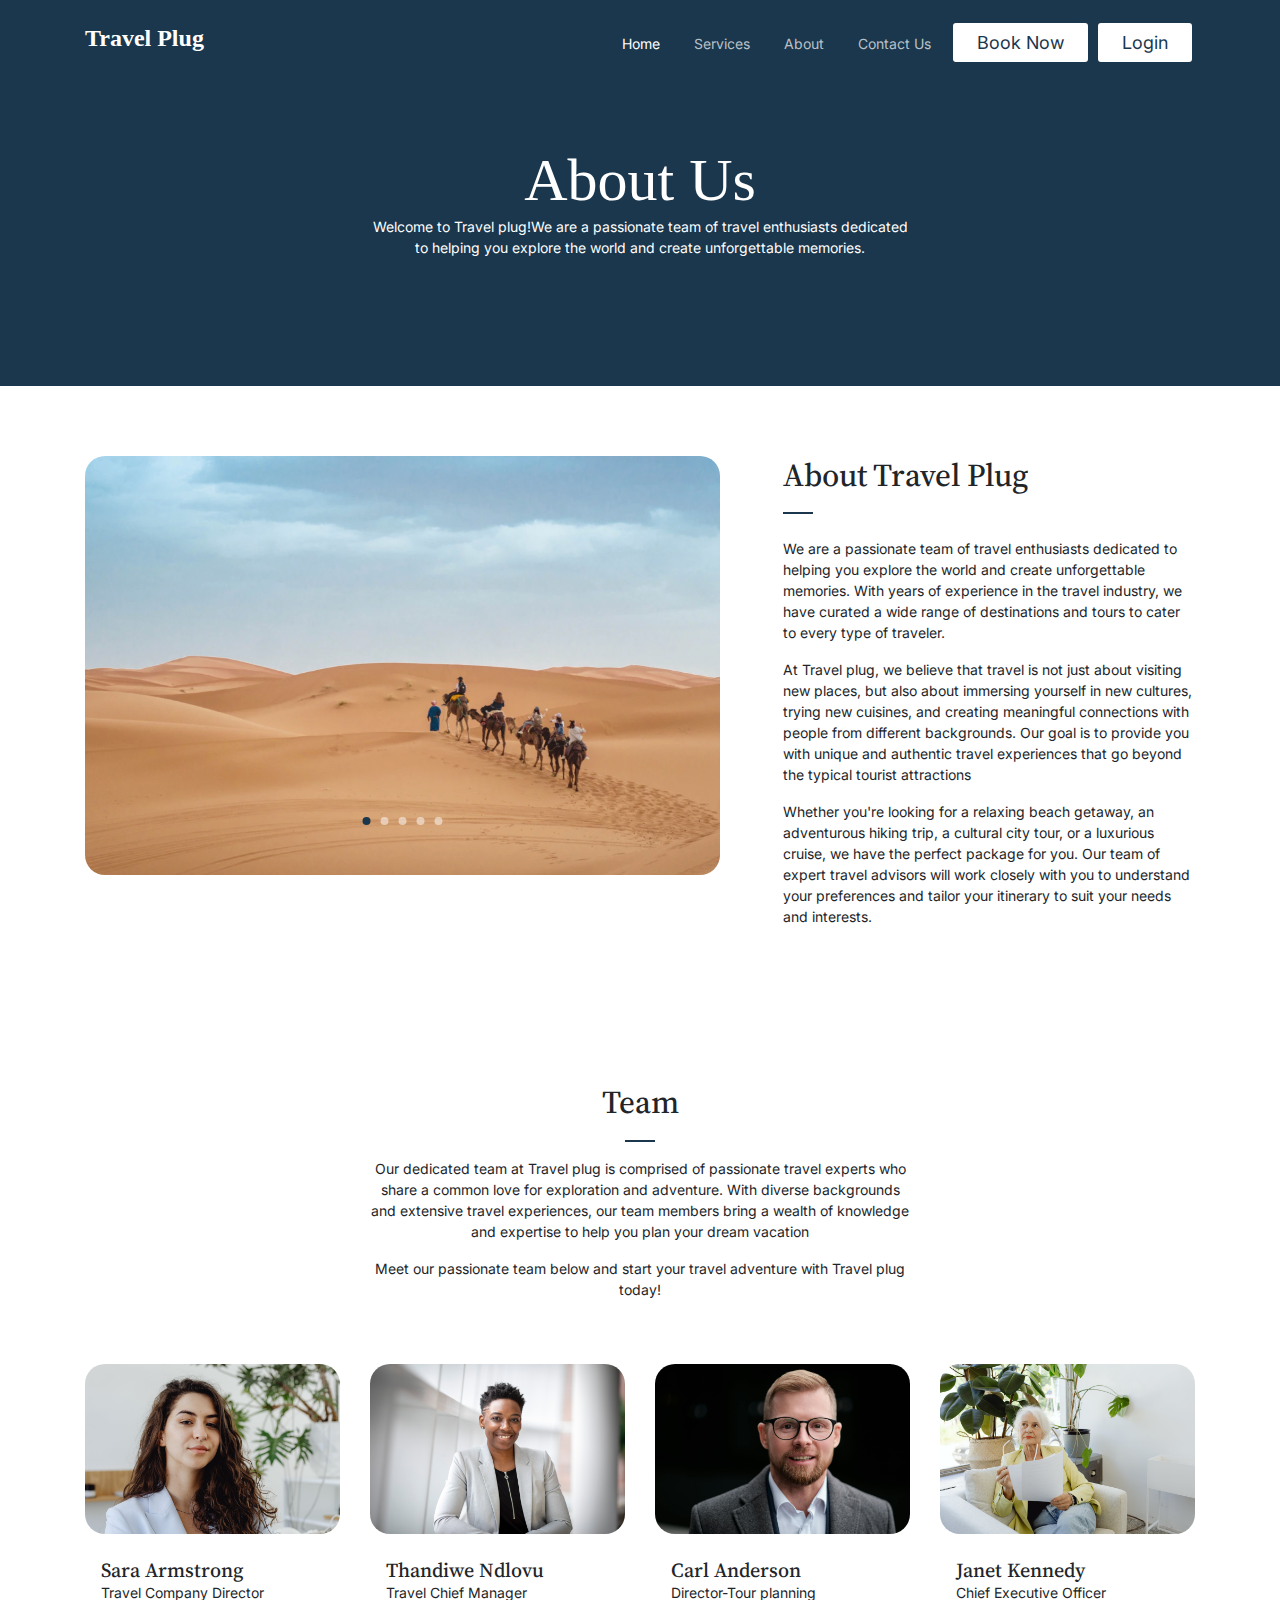
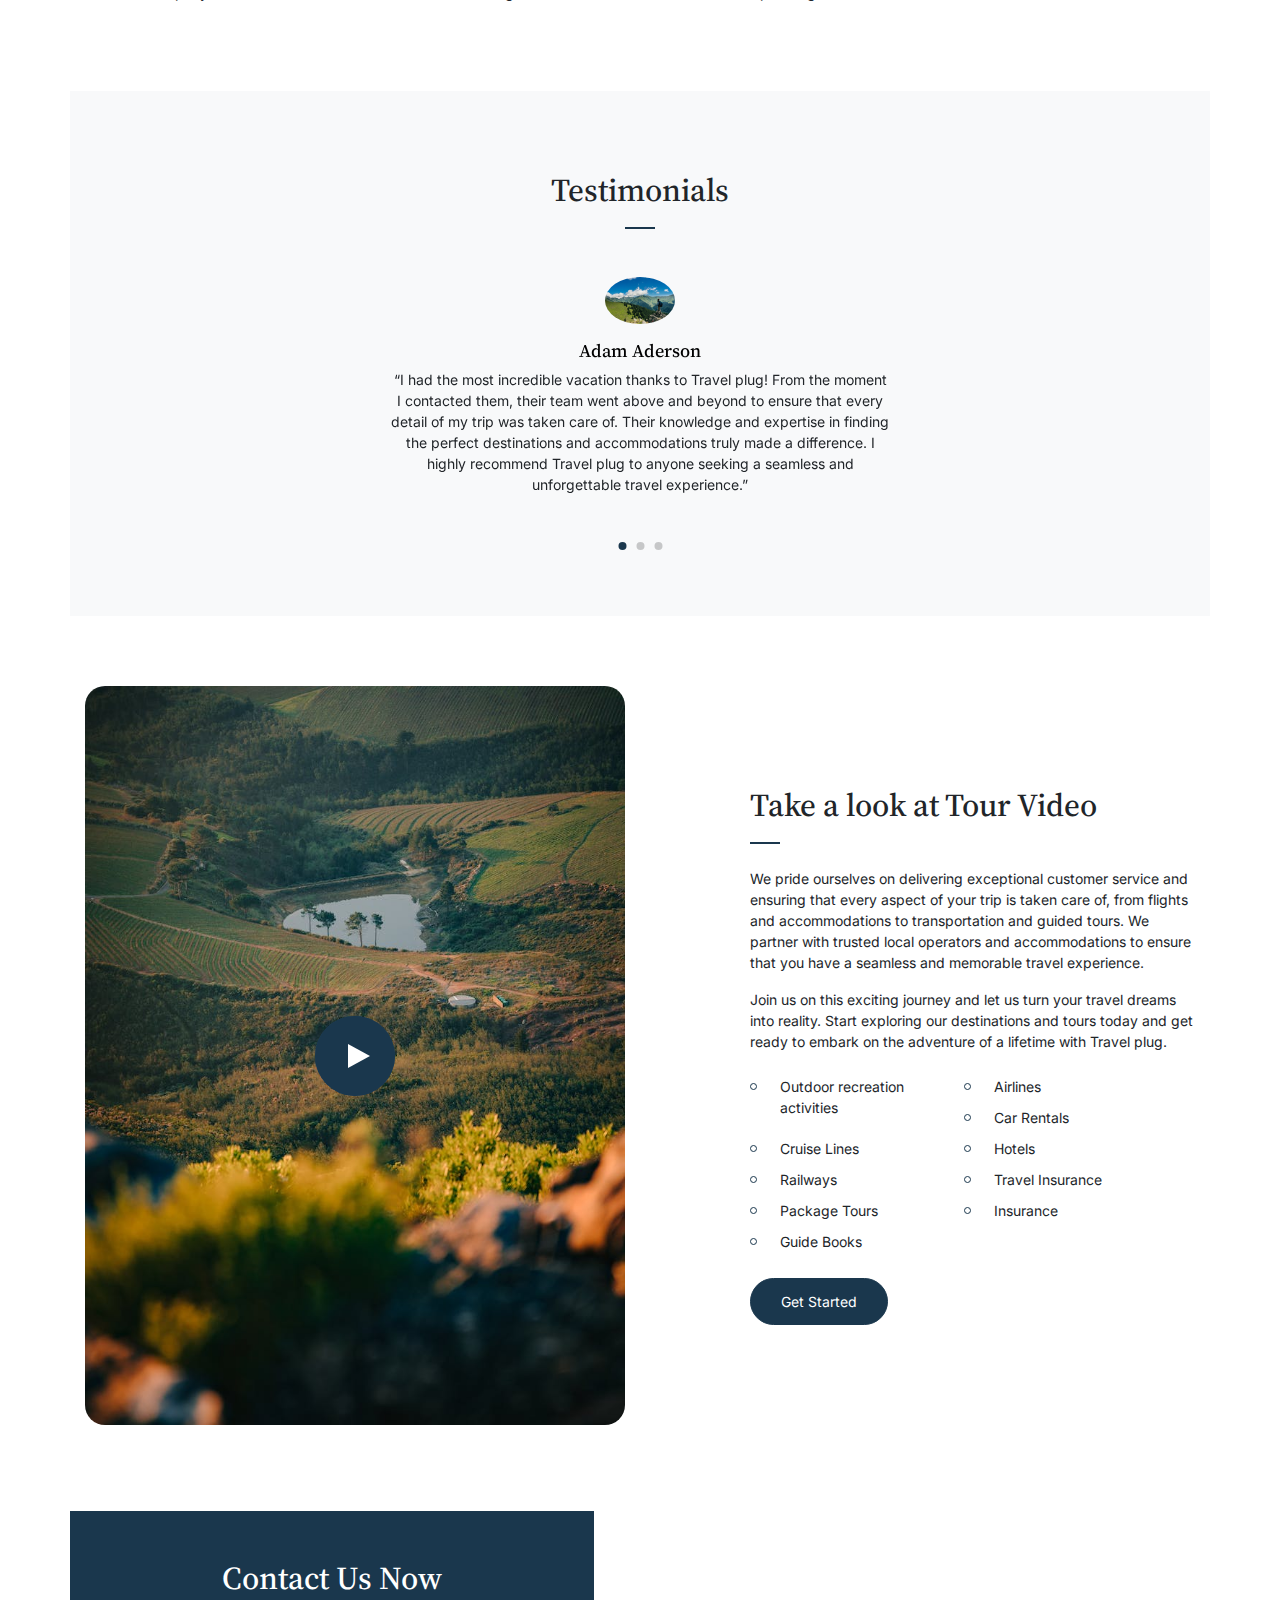
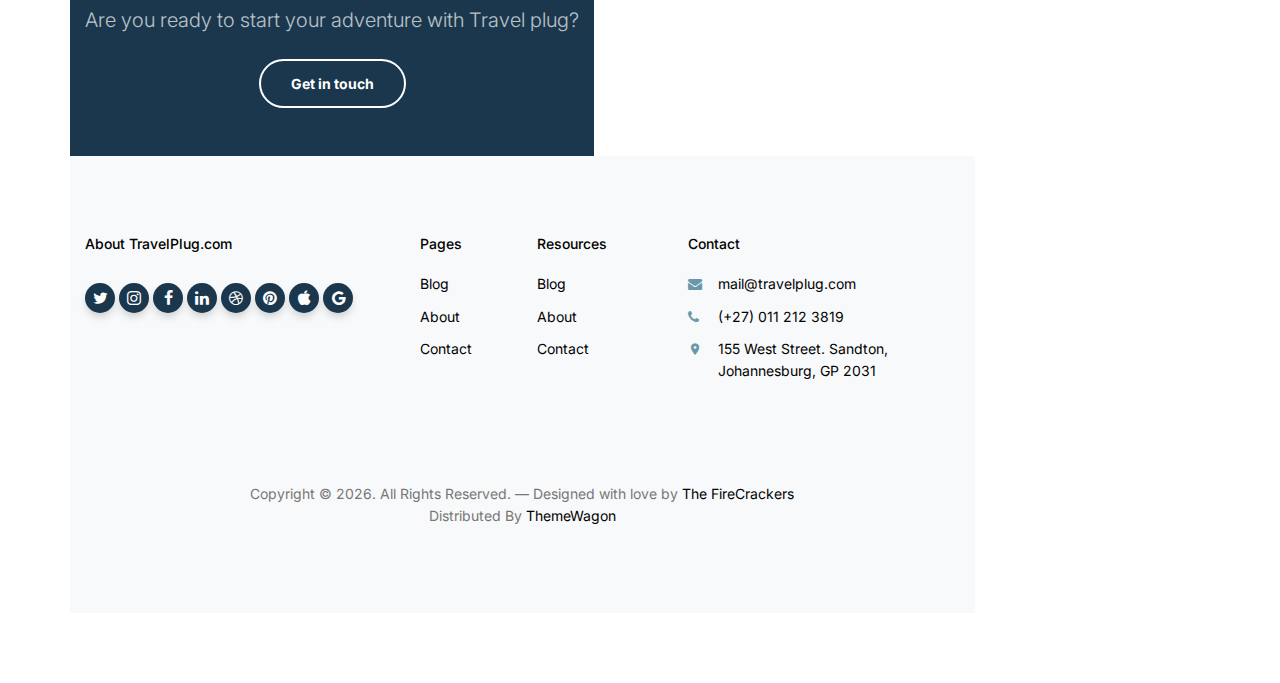
<file: about.html>
<!-- /*
* Template Name: Tour
* Template Author: Untree.co
* Tempalte URI: https://untree.co/
* License: https://creativecommons.org/licenses/by/3.0/
*/ -->
<!DOCTYPE html>
<html lang="en">

<head>
  <meta charset="utf-8" />
  <meta name="viewport" content="width=device-width, initial-scale=1, shrink-to-fit=no" />
  <meta name="author" content="Untree.co" />
  <link rel="shortcut icon" href="favicon.png" />

  <meta name="description" content="" />
  <meta name="keywords" content="bootstrap, bootstrap4" />

  <link rel="preconnect" href="https://fonts.googleapis.com" />
  <link rel="preconnect" href="https://fonts.gstatic.com" crossorigin />
  <link
    href="https://fonts.googleapis.com/css2?family=Inter:wght@400;700&family=Source+Serif+Pro:wght@400;700&display=swap"
    rel="stylesheet" />

  <link rel="stylesheet" href="css/bootstrap.min.css" />
  <link rel="stylesheet" href="css/owl.carousel.min.css" />
  <link rel="stylesheet" href="css/owl.theme.default.min.css" />
  <link rel="stylesheet" href="css/jquery.fancybox.min.css" />
  <link rel="stylesheet" href="fonts/icomoon/style.css" />
  <link rel="stylesheet" href="fonts/flaticon/font/flaticon.css" />
  <link rel="stylesheet" href="css/daterangepicker.css" />
  <link rel="stylesheet" href="css/aos.css" />
  <link rel="stylesheet" href="css/style.css" />

  <title>About Us</title>
</head>

<body>
  <div class="site-mobile-menu site-navbar-target">
    <div class="site-mobile-menu-header">
      <div class="site-mobile-menu-close">
        <span class="icofont-close js-menu-toggle"></span>
      </div>
    </div>
    <div class="site-mobile-menu-body"></div>
  </div>
  <nav class="site-nav">
    <div class="container">
      <div class="site-navigation">
        <a href="index.html" class="logo m-0">Travel Plug <span class="text-primary"></span></a>

        <ul class="js-clone-nav d-none d-lg-inline-block text-left site-menu float-right">
          <li class="active"><a href="index.html">Home</a></li>

          <li><a href="services.html">Services</a></li>
          <li><a href="about.html">About</a></li>
          <li><a href="contact.html">Contact Us</a></li>
          <button type="submit" class="book-now"><a href="packages.html">Book Now</a></button>
          <button type="submit" class="login"><a href="login.html">Login</a></button>
        </ul>

        <a href="#" class="burger ml-auto float-right site-menu-toggle js-menu-toggle d-inline-block d-lg-none light"
          data-toggle="collapse" data-target="#main-navbar">
          <span></span>
        </a>

      </div>
    </div>
  </nav>


  <div class="hero hero-inner">
    <div class="container">
      <div class="row align-items-center">
        <div class="col-lg-6 mx-auto text-center">
          <div class="intro-wrap">
            <h1 class="mb-0">About Us</h1>
            <p class="text-white">
              Welcome to Travel plug!We are a passionate team of travel
              enthusiasts dedicated to helping you explore the world and
              create unforgettable memories.
            </p>
          </div>
        </div>
      </div>
    </div>
    </div>

    <div class="untree_co-section">
    <div class="container">
      <div class="row">
        <div class="col-lg-7">
          <div class="owl-single dots-absolute owl-carousel">
            <img src="images/slider-1.jpg" alt="Free HTML Template by Untree.co" class="img-fluid rounded-20">
            <img src="images/slider-2.jpg" alt="Free HTML Template by Untree.co" class="img-fluid rounded-20">
            <img src="images/slider-3.jpg" alt="Free HTML Template by Untree.co" class="img-fluid rounded-20">
            <img src="images/slider-4.jpg" alt="Free HTML Template by Untree.co" class="img-fluid rounded-20">
            <img src="images/slider-5.jpg" alt="Free HTML Template by Untree.co" class="img-fluid rounded-20">
          </div>
        </div>
        <div class="col-lg-5 pl-lg-5 ml-auto">
          <h2 class="section-title mb-4">About Travel Plug</h2>
          <p>We are a passionate team of travel enthusiasts dedicated to helping you explore the world and create unforgettable memories. With years of experience in the travel industry, we have curated a wide range of destinations and tours to cater to every type of traveler.</p>
          <p>At Travel plug, we believe that travel is not just about visiting new places, but also about immersing yourself in new cultures, trying new cuisines, and creating meaningful connections with people from different backgrounds. Our goal is to provide you with unique and authentic travel experiences that go beyond the typical tourist attractions</p>
          <p>Whether you're looking for a relaxing beach getaway, an adventurous hiking trip, a cultural city tour, or a luxurious cruise, we have the perfect package for you. Our team of expert travel advisors will work closely with you to understand your preferences and tailor your itinerary to suit your needs and interests.</p>

        </div>
      </div>
    </div>
  </div>

  <div class="untree_co-section">
    <div class="container">
      <div class="row justify-content-center mb-5">
        <div class="col-md-6 text-center">
          <h2 class="section-title mb-3 text-center">Team</h2>
          <p>Our dedicated team at Travel plug is comprised of passionate travel experts who share a common love for exploration and adventure. With diverse backgrounds and extensive travel experiences, our team members bring a wealth of knowledge and expertise to help you plan your dream vacation</p>
          <p>Meet our passionate team below and start your travel adventure with Travel plug today!</p>
        </div>
      </div>

    <div class="row">
      <div class="col-lg-3 mb-4">
        <div class="team">
          <img src="images/team-1.jpg" alt="Image" class="img-fluid mb-4 rounded-20" />
          <div class="px-3">
            <h3 class="mb-0">Sara Armstrong</h3>
            <p>Travel Company Director</p>
          </div>
        </div>
      </div>
      <div class="col-lg-3 mb-4">
        <div class="team">
          <img src="images/team-2.jpg" alt="Image" class="img-fluid mb-4 rounded-20" />
          <div class="px-3">
            <h3 class="mb-0">Thandiwe Ndlovu</h3>
            <p>Travel Chief Manager</p>
          </div>
        </div>
      </div>
      <div class="col-lg-3 mb-4">
        <div class="team">
          <img src="images/team-3.jpg" alt="Image" class="img-fluid mb-4 rounded-20" />
          <div class="px-3">
            <h3 class="mb-0">Carl Anderson</h3>
            <p>Director-Tour planning</p>
          </div>
        </div>
      </div>
      <div class="col-lg-3 mb-4">
        <div class="team">
          <img src="images/team-4.jpg" alt="Image" class="img-fluid mb-4 rounded-20" />
          <div class="px-3">
            <h3 class="mb-0">Janet Kennedy</h3>
            <p>Chief Executive Officer</p>
          </div>
        </div>
      </div>


      <div class="untree_co-section testimonial-section mt-5">
        <div class="container">
          <div class="row justify-content-center">
            <div class="col-lg-7 text-center">
              <h2 class="section-title text-center mb-5">Testimonials</h2>

              <div class="owl-single owl-carousel no-nav">
                <div class="testimonial mx-auto">
                  <figure class="img-wrap">
                    <img src="images/testimonial.01.jpg" alt="Image" class="img-fluid" />
                  </figure>
                  <h3 class="name">Adam Aderson</h3>
                  <blockquote>
                    <p>
                      &ldquo;I had the most incredible vacation thanks to Travel
                      plug! From the moment I contacted them, their team went
                      above and beyond to ensure that every detail of my trip was
                      taken care of. Their knowledge and expertise in finding the
                      perfect destinations and accommodations truly made a
                      difference. I highly recommend Travel plug to anyone seeking
                      a seamless and unforgettable travel experience.&rdquo;
                    </p>
                  </blockquote>
                </div>

                <div class="testimonial mx-auto">
                  <figure class="img-wrap">
                    <img src="images/testimonial.02.jpg" alt="Image" class="img-fluid" />
                  </figure>
              <h3 class="name">Lukas Devlin</h3>
              <blockquote>
                <p>
                  &ldquo;I cannot thank Travel Plug enough for the amazing
                  trip they planned for me and my family. Their attention to
                  detail and personalized approach made us feel like VIPs
                  throughout our entire journey. From arranging unique
                  experiences to suggesting hidden gems, they made sure we had
                  an authentic and memorable vacation. We will definitely be
                  using Travel plug for all our future travel needs!&rdquo;
                </p>
              </blockquote>
            </div>
    
          <div class="testimonial mx-auto">
            <figure class="img-wrap">
              <img src="images/testimonial.03.jpg" alt="Image" />
            </figure>
            <h3 class="name">Kayla Bryant</h3>
            <blockquote>
              <p>
                &ldquo;I had been dreaming of visiting exotic destinations,
                but planning such a trip seemed overwhelming. That's when I
                discovered Travel plug, and it was a game-changer! Their
                knowledgeable team took the time to understand my
                preferences and crafted a tailor-made itinerary that
                exceeded my expectations. Thanks to their expertise and
                guidance, I had a stress-free and unforgettable vacation. I
                highly recommend Travel plug to anyone looking for a truly
                customized travel experience.&rdquo;
              </p>
            </blockquote>
          </div>
        </div>
      </div>
    </div>
  </div>
  </div>



<div class="untree_co-section">
		<div class="container">
			<div class="row justify-content-between align-items-center">

				<div class="col-lg-6">
					<figure class="img-play-video">
						<a id="play-video" class="video-play-button" href="https://www.youtube.com/watch?v=oGChCx0xsSs&t=743s"
							data-fancybox>
							<span></span>
						</a>
						<img src="images/video-image.jpg" alt="Image" class="img-fluid rounded-20">
					</figure>
				</div>

				<div class="col-lg-5">
					<h2 class="section-title text-left mb-4">Take a look at Tour Video</h2>
					<p>We pride ourselves on delivering exceptional customer service and ensuring that every aspect of your trip is taken care of, from flights and accommodations to transportation and guided tours. We partner with trusted local operators and accommodations to ensure that you have a seamless and memorable travel experience.</p>

					<p class="mb-4">Join us on this exciting journey and let us turn your travel dreams into reality. Start exploring our destinations and tours today and get ready to embark on the adventure of a lifetime with Travel plug.</p>

  <ul class="list-unstyled two-col clearfix">
    <li>Outdoor recreation activities</li>
    <li>Airlines</li>
    <li>Car Rentals</li>
    <li>Cruise Lines</li>
    <li>Hotels</li>
    <li>Railways</li>
    <li>Travel Insurance</li>
    <li>Package Tours</li>
    <li>Insurance</li>
    <li>Guide Books</li>
  </ul>

  <p><a href="#" class="btn btn-primary">Get Started</a></p>
  </div>
  </div>
  </div>
  </div>

  <div class="py-5 cta-section">
    <div class="container">
      <div class="row text-center">
        <div class="col-md-12">
          <h2 class="mb-2 text-white">
            Contact Us Now
          </h2>
          <p class="mb-4 lead text-white text-white-opacity">
            Are you ready to start your adventure with Travel plug?
          </p>
          <p class="mb-0"><a href="booking.html" class="btn btn-outline-white text-white btn-md font-weight-bold">Get in
              touch</a></p>
        </div>
      </div>
    </div>
  </div>

  <div class="site-footer">
    <div class="inner first">
      <div class="container">
        <div class="row">
          <div class="col-md-6 col-lg-4">
            <div class="widget">
              <h3 class="heading">About TravelPlug.com</h3>
              <p></p>
            </div>
            <div class="widget">
              <ul class="list-unstyled social">
                <li><a href="#"><span class="icon-twitter"></span></a></li>
                <li><a href="#"><span class="icon-instagram"></span></a></li>
                <li><a href="#"><span class="icon-facebook"></span></a></li>
                <li><a href="#"><span class="icon-linkedin"></span></a></li>
                <li><a href="#"><span class="icon-dribbble"></span></a></li>
                <li><a href="#"><span class="icon-pinterest"></span></a></li>
                <li><a href="#"><span class="icon-apple"></span></a></li>
                <li><a href="#"><span class="icon-google"></span></a></li>
              </ul>
            </div>
          </div>
          <div class="col-md-6 col-lg-2 pl-lg-5">
            <div class="widget">
              <h3 class="heading">Pages</h3>
              <ul class="links list-unstyled">
                <li><a href="#">Blog</a></li>
                <li><a href="#">About</a></li>
                <li><a href="#">Contact</a></li>
              </ul>
            </div>
          </div>
          <div class="col-md-6 col-lg-2">
            <div class="widget">
              <h3 class="heading">Resources</h3>
              <ul class="links list-unstyled">
                <li><a href="#">Blog</a></li>
                <li><a href="#">About</a></li>
                <li><a href="#">Contact</a></li>
              </ul>
            </div>
          </div>
          <div class="col-md-6 col-lg-4">
            <div class="widget">
              <h3 class="heading">Contact</h3>
              <ul class="list-unstyled quick-info links">
                <li class="email"><a href="#">mail@travelplug.com</a></li>
                <li class="phone"><a href="#">(+27) 011 212 3819</a></li>
                <li class="address"><a href="#">155 West Street. Sandton, Johannesburg, GP 2031</a></li>
              </ul>
            </div>
          </div>
        </div>
      </div>
    </div>



    <div class="inner dark">
      <div class="container">
        <div class="row text-center">
          <div class="col-md-8 mb-3 mb-md-0 mx-auto">
            <p>Copyright &copy;
              <script>document.write(new Date().getFullYear());</script>. All Rights Reserved. &mdash; Designed with
              love by <a href="https://untree.co" class="link-highlight">The FireCrackers</a>
              <!-- License information: https://untree.co/license/ --> Distributed By <a href="https://themewagon.com"
                target="_blank">ThemeWagon</a>
            </p>
          </div>

        </div>
      </div>
    </div>
  </div>

  <div id="overlayer"></div>
  <div class="loader">
    <div class="spinner-border" role="status">
      <span class="sr-only">Loading...</span>
    </div>
  </div>

  <script src="js/jquery-3.4.1.min.js"></script>
  <script src="js/popper.min.js"></script>
  <script src="js/bootstrap.min.js"></script>
  <script src="js/owl.carousel.min.js"></script>
  <script src="js/jquery.animateNumber.min.js"></script>
  <script src="js/jquery.waypoints.min.js"></script>
  <script src="js/jquery.fancybox.min.js"></script>
  <script src="js/aos.js"></script>
  <script src="js/moment.min.js"></script>
  <script src="js/daterangepicker.js"></script>

  <script src="js/typed.js"></script>

  <script src="js/custom.js"></script>

</body>

</html>

</body>

</html>
</file>
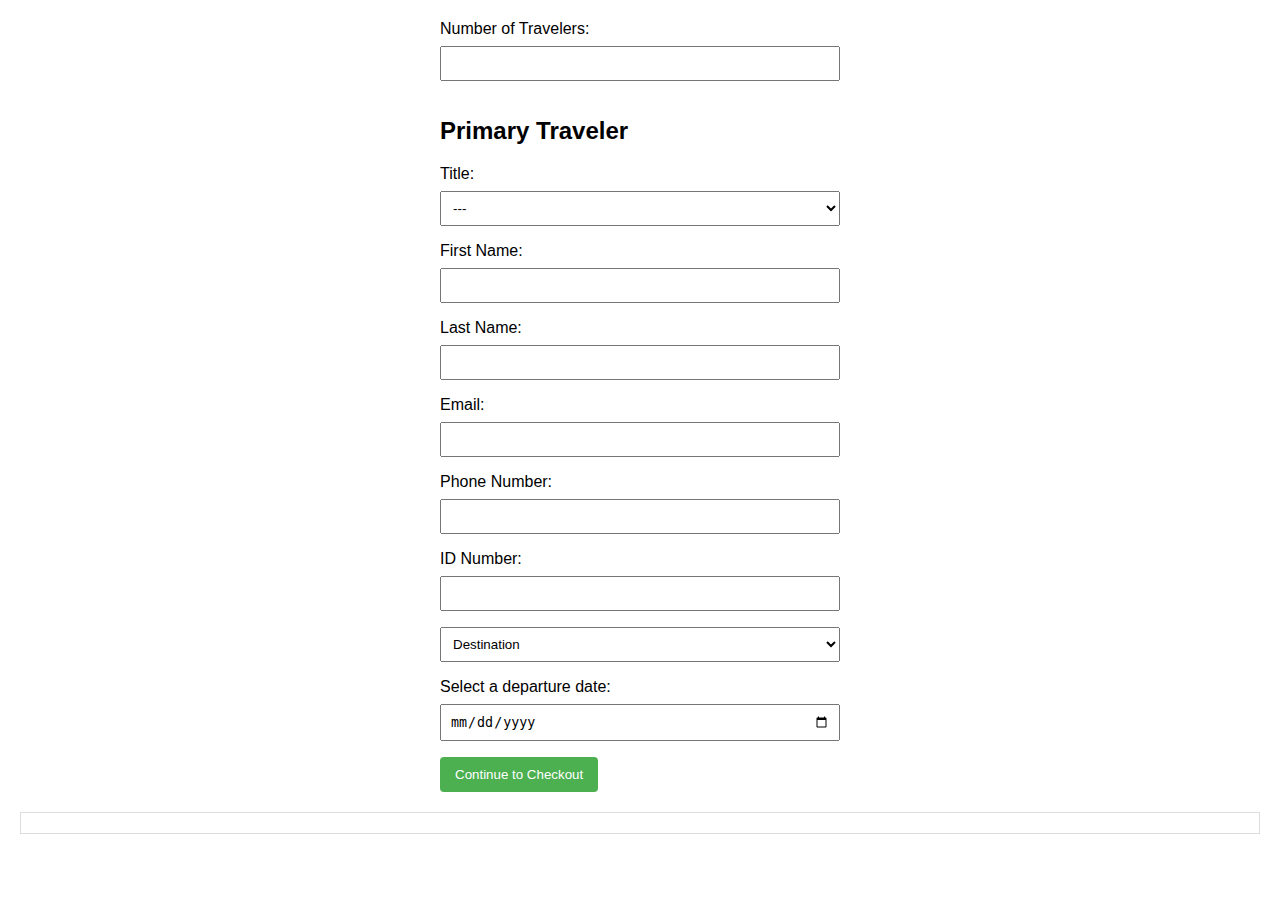
<file: booking.html>
<!DOCTYPE html>
<html lang="en">

<head>
    <meta charset="UTF-8">
    <meta name="viewport" content="width=device-width, initial-scale=1.0">
    <title>Ticket Booking and Checkout Form</title>
    <link rel="stylesheet" href="css/booking.css">

</head>

<body>

    <form id="booking-form" onsubmit="showCheckoutForm(event)">
        <label for="num-travelers">Number of Travelers:</label>
        <input type="number" id="num-travelers" min="1" required>

        <h2>Primary Traveler</h2>

        <label for="title">Title:</label>
        <select id="title" required>
            <option value="">---</option>
            <option value="Mr.">Mr.</option>
            <option value="Mrs.">Mrs.</option>
            <option value="Miss">Miss</option>
            <option value="Ms.">Ms.</option>
        </select>

        <label for="first-name">First Name:</label>
        <input type="text" id="first-name" required>

        <label for="last-name">Last Name:</label>
        <input type="text" id="last-name" required>

        <label for="email">Email:</label>
        <input type="email" id="email" required>

        <label for="phone">Phone Number:</label>
        <input type="tel" id="phone" required>

        <label for="id-number">ID Number:</label>
        <input type="text" id="id-number" required>
        <select id="destination" required>
            <option value="Destination">Destination</option>
            <option value="Durban">Durban</option>
            <option value="Johannesburg">Johannesburg</option>
            <option value="Nelspruit">Nelspruit</option>
        </select>

        <label for="departure-date">Select a departure date:</label>
        <input type="date" id="departure-date" required>

        <button type="button" onclick="showCheckoutForm()">Continue to Checkout</button>
    </form>

    <div id="checkout-form" class="checkout-form">
        <h2>Checkout Form</h2>

        <label for="checkout-first-name">First Name:</label>
        <input type="text" id="checkout-first-name" required>

        <label for="checkout-last-name">Last Name:</label>
        <input type="text" id="checkout-last-name" required>

        <label for="checkout-email">Email:</label>
        <input type="email" id="checkout-email" required>

        <label for="checkout-address">Address:</label>
        <textarea id="checkout-address" rows="4" required></textarea>

        <label for="payment-method">Payment Method:</label>
        <select id="payment-method" required>
            <option value="">---</option>
            <option value="debit-card">Debit Card</option>
            <option value="credit-card">Credit Card</option>
            <option value="paypal">PayPal</option>
        </select>

        <label for="name-on-card">Name on Card:</label>
        <input type="text" id="name-on-card" required>

        <label for="card-number">Card Number:</label>
        <input type="text" id="card-number" required>

        <label for="expiry-date">Expiry Date:</label>
        <input type="text" id="expiry-date" required>

        <label for="cvv">CVV:</label>
        <input type="text" id="cvv" required>

        <button type="button" onclick="submitBooking()">Submit</button>
    </div>

    <div id="output"></div>
    <script src="js/booking.js"></script>

</body>

</html>
</file>
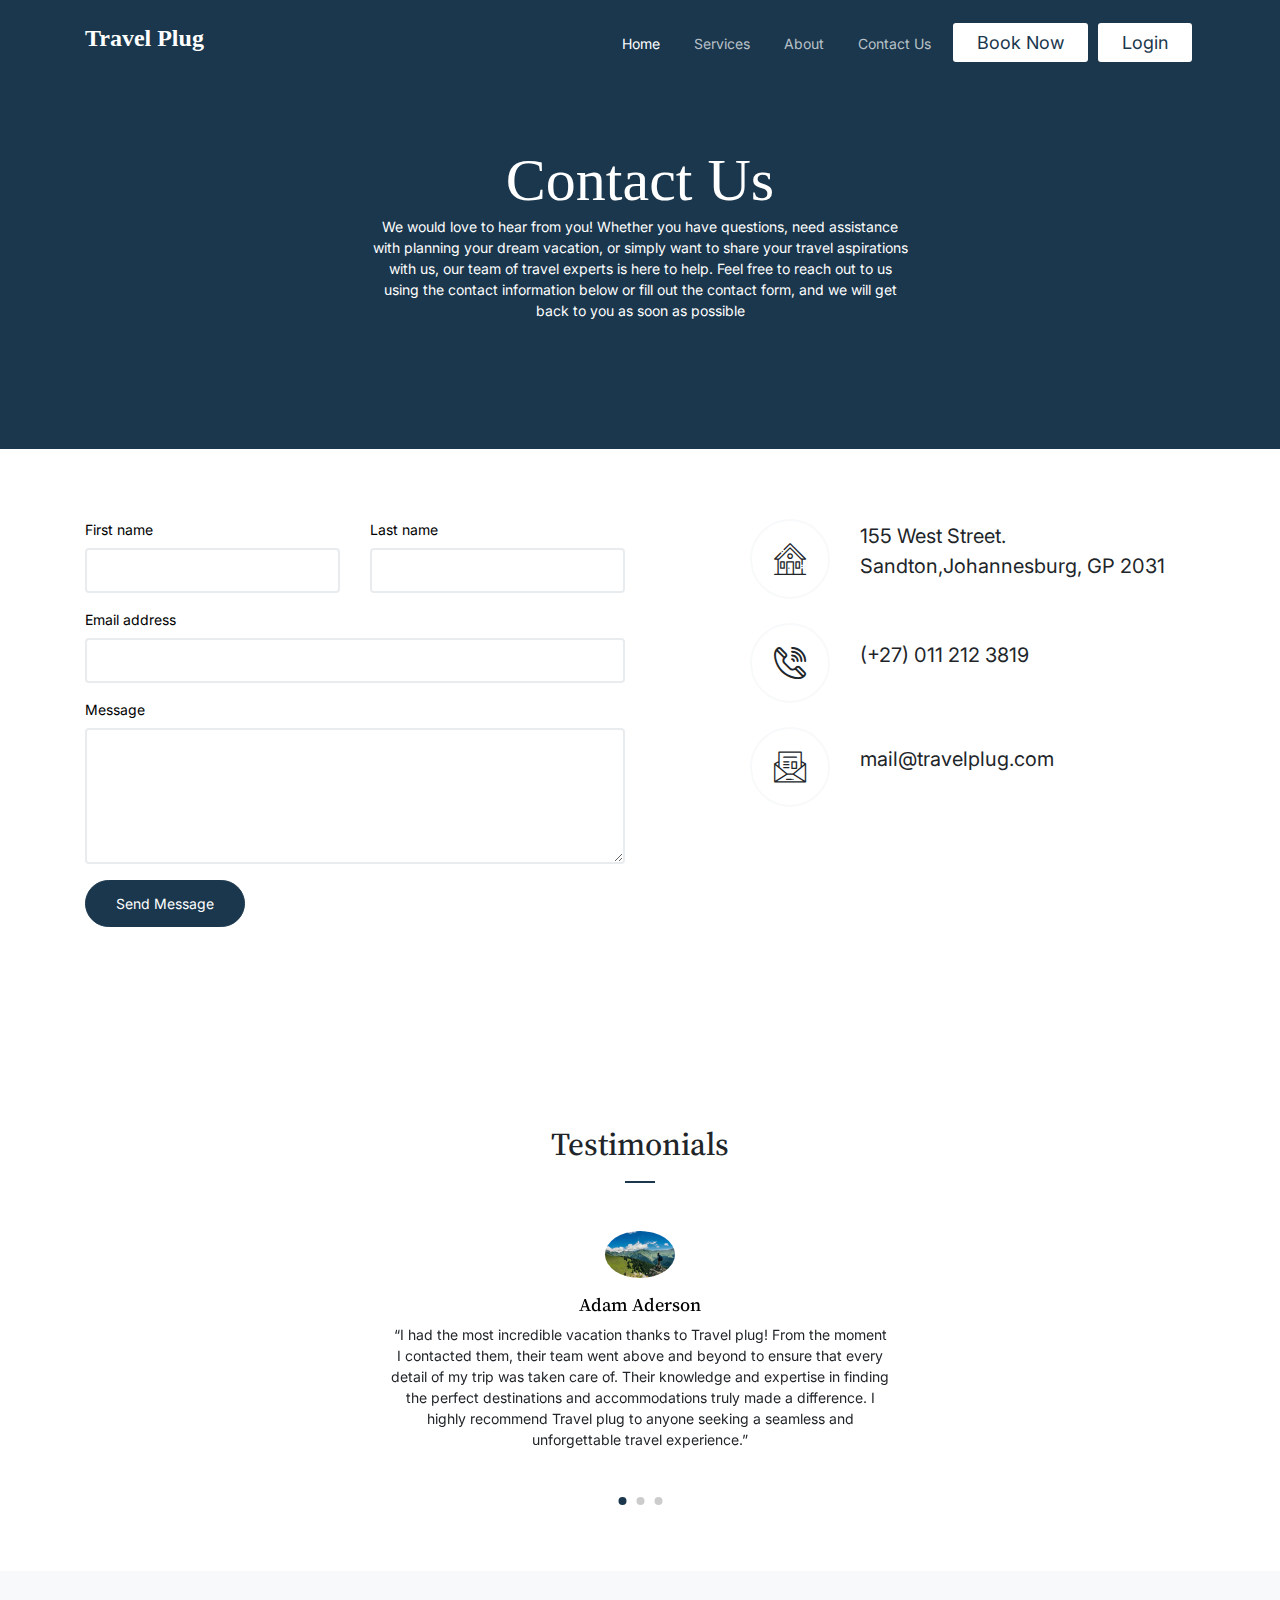
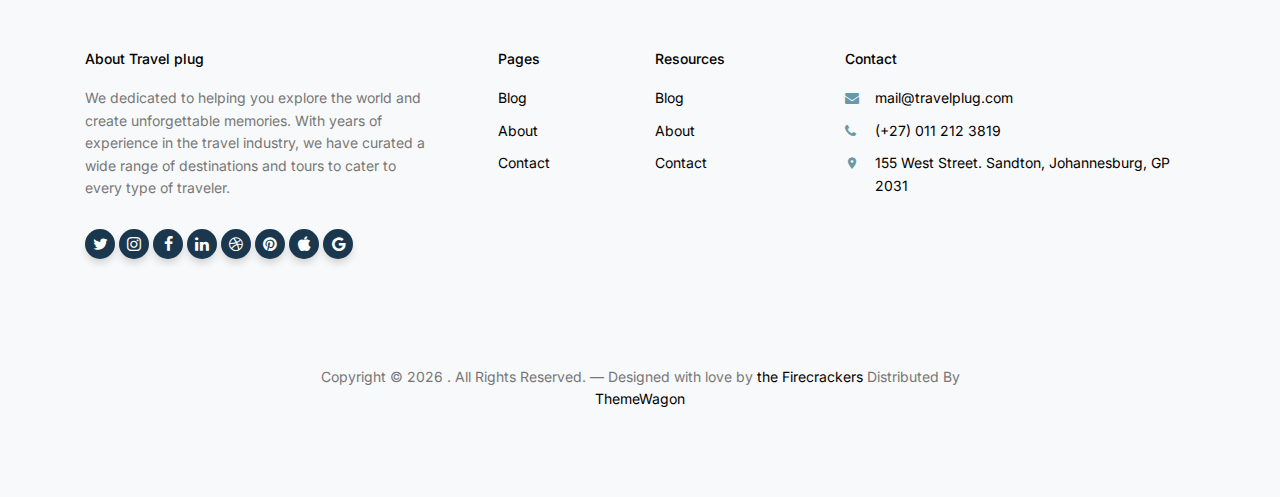
<file: contact.html>
<!-- /*
* Template Name: Tour
* Template Author: Untree.co
* Tempalte URI: https://untree.co/
* License: https://creativecommons.org/licenses/by/3.0/
*/ -->
<!DOCTYPE html>
<html lang="en">

<head>
  <meta charset="utf-8" />
  <meta name="viewport" content="width=device-width, initial-scale=1, shrink-to-fit=no" />
  <meta name="author" content="Untree.co" />
  <link rel="shortcut icon" href="favicon.png" />

  <meta name="description" content="" />
  <meta name="keywords" content="bootstrap, bootstrap4" />

  <link rel="preconnect" href="https://fonts.googleapis.com" />
  <link rel="preconnect" href="https://fonts.gstatic.com" crossorigin />
  <link
    href="https://fonts.googleapis.com/css2?family=Inter:wght@400;700&family=Source+Serif+Pro:wght@400;700&display=swap"
    rel="stylesheet" />

  <link rel="stylesheet" href="css/bootstrap.min.css" />
  <link rel="stylesheet" href="css/owl.carousel.min.css" />
  <link rel="stylesheet" href="css/owl.theme.default.min.css" />
  <link rel="stylesheet" href="css/jquery.fancybox.min.css" />
  <link rel="stylesheet" href="fonts/icomoon/style.css" />
  <link rel="stylesheet" href="fonts/flaticon/font/flaticon.css" />
  <link rel="stylesheet" href="css/daterangepicker.css" />
  <link rel="stylesheet" href="css/aos.css" />
  <link rel="stylesheet" href="css/style.css" />

  <title>Contact Us</title>
</head>

<body>
  <div class="site-mobile-menu site-navbar-target">
    <div class="site-mobile-menu-header">
      <div class="site-mobile-menu-close">
        <span class="icofont-close js-menu-toggle"></span>
      </div>
    </div>
    <div class="site-mobile-menu-body"></div>
  </div>

  <nav class="site-nav">
    <div class="container">
      <div class="site-navigation">
        <a href="index.html" class="logo m-0">Travel Plug <span class="text-primary"></span></a>

        <ul class="js-clone-nav d-none d-lg-inline-block text-left site-menu float-right">
          <li class="active"><a href="index.html">Home</a></li>

          <li><a href="services.html">Services</a></li>
          <li><a href="about.html">About</a></li>
          <li><a href="contact.html">Contact Us</a></li>
          <button type="submit" class="book-now"><a href="packages.html">Book Now</a></button>
          <button type="submit" class="login"><a href="login.html">Login</a></button>
        </ul>

        <a href="#" class="burger ml-auto float-right site-menu-toggle js-menu-toggle d-inline-block d-lg-none light"
          data-toggle="collapse" data-target="#main-navbar">
          <span></span>
        </a>

      </div>
    </div>
  </nav>

  <div class="hero hero-inner">
    <div class="container">
      <div class="row align-items-center">
        <div class="col-lg-6 mx-auto text-center">
          <div class="intro-wrap">
            <h1 class="mb-0">Contact Us</h1>
            <p class="text-white">
              We would love to hear from you! Whether you have questions, need
              assistance with planning your dream vacation, or simply want to
              share your travel aspirations with us, our team of travel
              experts is here to help. Feel free to reach out to us using the
              contact information below or fill out the contact form, and we
              will get back to you as soon as possible
            </p>
          </div>
        </div>
      </div>
    </div>
  </div>

  <div class="untree_co-section">
    <div class="container">
      <div class="row">
        <div class="col-lg-6 mb-5 mb-lg-0">
          <form class="contact-form" data-aos="fade-up" data-aos-delay="200">
            <div class="row">
              <div class="col-6">
                <div class="form-group">
                  <label class="text-black" for="fname">First name</label>
                  <input type="text" class="form-control" id="fname" />
                </div>
              </div>
              <div class="col-6">
                <div class="form-group">
                  <label class="text-black" for="lname">Last name</label>
                  <input type="text" class="form-control" id="lname" />
                </div>
              </div>
            </div>
            <div class="form-group">
              <label class="text-black" for="email">Email address</label>
              <input type="email" class="form-control" id="email" />
            </div>

            <div class="form-group">
              <label class="text-black" for="message">Message</label>
              <textarea name="" class="form-control" id="message" cols="30" rows="5"></textarea>
            </div>

            <button type="submit" class="btn btn-primary">
              Send Message
            </button>
          </form>
        </div>
        <div class="col-lg-5 ml-auto">
          <div class="quick-contact-item d-flex align-items-center mb-4">
            <span class="flaticon-house"></span>
            <address class="text">
              155 West Street. Sandton,Johannesburg, GP 2031
            </address>
          </div>
          <div class="quick-contact-item d-flex align-items-center mb-4">
            <span class="flaticon-phone-call"></span>
            <address class="text">(+27) 011 212 3819</address>
          </div>
          <div class="quick-contact-item d-flex align-items-center mb-4">
            <span class="flaticon-mail"></span>
            <address class="text">mail@travelplug.com</address>
          </div>
        </div>
      </div>
    </div>
  </div>

  <div class="untree_co-section testimonial-section mt-5 bg-white">
    <div class="container">
      <div class="row justify-content-center">
        <div class="col-lg-7 text-center">
          <h2 class="section-title text-center mb-5">Testimonials</h2>

          <div class="owl-single owl-carousel no-nav">
            <div class="testimonial mx-auto">
              <figure class="img-wrap">
                <img src="images/testimonial.01.jpg" alt="Image" class="img-fluid" />
              </figure>
              <h3 class="name">Adam Aderson</h3>
              <blockquote>
                <p>
                  &ldquo;I had the most incredible vacation thanks to Travel
                  plug! From the moment I contacted them, their team went
                  above and beyond to ensure that every detail of my trip was
                  taken care of. Their knowledge and expertise in finding the
                  perfect destinations and accommodations truly made a
                  difference. I highly recommend Travel plug to anyone seeking
                  a seamless and unforgettable travel experience.&rdquo;
                </p>
              </blockquote>
            </div>

            <div class="testimonial mx-auto">
              <figure class="img-wrap">
                <img src="images/testimonial.02.jpg" alt="Image" class="img-fluid" />
              </figure>
              <h3 class="name">Lukas Devlin</h3>
              <blockquote>
                <p>
                  &ldquo;I cannot thank Travel plug enough for the amazing
                  trip they planned for me and my family. Their attention to
                  detail and personalized approach made us feel like VIPs
                  throughout our entire journey. From arranging unique
                  experiences to suggesting hidden gems, they made sure we had
                  an authentic and memorable vacation. We will definitely be
                  using Travel plug for all our future travel needs!&rdquo;
                </p>
              </blockquote>
            </div>

            <div class="testimonial mx-auto">
              <figure class="img-wrap">
                <img src="images/testimonial.03.jpg" alt="Image" class="img-fluid" />
              </figure>
              <h3 class="name">Kayla Bryant</h3>
              <blockquote>
                <p>
                  &ldquo;I had been dreaming of visiting exotic destinations,
                  but planning such a trip seemed overwhelming. That's when I
                  discovered Travel plug, and it was a game-changer! Their
                  knowledgeable team took the time to understand my
                  preferences and crafted a tailor-made itinerary that
                  exceeded my expectations. Thanks to their expertise and
                  guidance, I had a stress-free and unforgettable vacation. I
                  highly recommend Travel plug to anyone looking for a truly
                  customized travel experience.&rdquo;
                </p>
              </blockquote>
            </div>
          </div>
        </div>
      </div>
    </div>
  </div>

  <div class="site-footer">
    <div class="inner first">
      <div class="container">
        <div class="row">
          <div class="col-md-6 col-lg-4">
            <div class="widget">
              <h3 class="heading">About Travel plug</h3>
              <p>
                We dedicated to helping you explore the world and create
                unforgettable memories. With years of experience in the travel
                industry, we have curated a wide range of destinations and
                tours to cater to every type of traveler.
              </p>
            </div>
            <div class="widget">
              <ul class="list-unstyled social">
                <li>
                  <a href="#"><span class="icon-twitter"></span></a>
                </li>
                <li>
                  <a href="#"><span class="icon-instagram"></span></a>
                </li>
                <li>
                  <a href="#"><span class="icon-facebook"></span></a>
                </li>
                <li>
                  <a href="#"><span class="icon-linkedin"></span></a>
                </li>
                <li>
                  <a href="#"><span class="icon-dribbble"></span></a>
                </li>
                <li>
                  <a href="#"><span class="icon-pinterest"></span></a>
                </li>
                <li>
                  <a href="#"><span class="icon-apple"></span></a>
                </li>
                <li>
                  <a href="#"><span class="icon-google"></span></a>
                </li>
              </ul>
            </div>
          </div>
          <div class="col-md-6 col-lg-2 pl-lg-5">
            <div class="widget">
              <h3 class="heading">Pages</h3>
              <ul class="links list-unstyled">
                <li><a href="#">Blog</a></li>
                <li><a href="#">About</a></li>
                <li><a href="#">Contact</a></li>
              </ul>
            </div>
          </div>
          <div class="col-md-6 col-lg-2">
            <div class="widget">
              <h3 class="heading">Resources</h3>
              <ul class="links list-unstyled">
                <li><a href="#">Blog</a></li>
                <li><a href="#">About</a></li>
                <li><a href="#">Contact</a></li>
              </ul>
            </div>
          </div>
          <div class="col-md-6 col-lg-4">
            <div class="widget">
              <h3 class="heading">Contact</h3>
              <ul class="list-unstyled quick-info links">
                <li class="email"><a href="#">mail@travelplug.com</a></li>
                <li class="phone"><a href="#">(+27) 011 212 3819</a></li>
                <li class="address">
                  <a href="#">155 West Street. Sandton, Johannesburg, GP 2031</a>
                </li>
              </ul>
            </div>
          </div>
        </div>
      </div>
    </div>

    <div class="inner dark">
      <div class="container">
        <div class="row text-center">
          <div class="col-md-8 mb-3 mb-md-0 mx-auto">
            <p>
              Copyright &copy;
              <script>
                document.write(new Date().getFullYear());
              </script>
              . All Rights Reserved. &mdash; Designed with love by
              <a href="https://untree.co" class="link-highlight">the Firecrackers</a>
              <!-- License information: https://untree.co/license/ -->
              Distributed By
              <a href="https://themewagon.com" target="_blank">ThemeWagon</a>
            </p>
          </div>
        </div>
      </div>
    </div>
  </div>

  <div id="overlayer"></div>
  <div class="loader">
    <div class="spinner-border" role="status">
      <span class="sr-only">Loading...</span>
    </div>
  </div>

  <script src="js/jquery-3.4.1.min.js"></script>
  <script src="js/popper.min.js"></script>
  <script src="js/bootstrap.min.js"></script>
  <script src="js/owl.carousel.min.js"></script>
  <script src="js/jquery.animateNumber.min.js"></script>
  <script src="js/jquery.waypoints.min.js"></script>
  <script src="js/jquery.fancybox.min.js"></script>
  <script src="js/aos.js"></script>
  <script src="js/moment.min.js"></script>
  <script src="js/daterangepicker.js"></script>

  <script src="js/typed.js"></script>

  <script src="js/custom.js"></script>
</body>

</html>
</file>
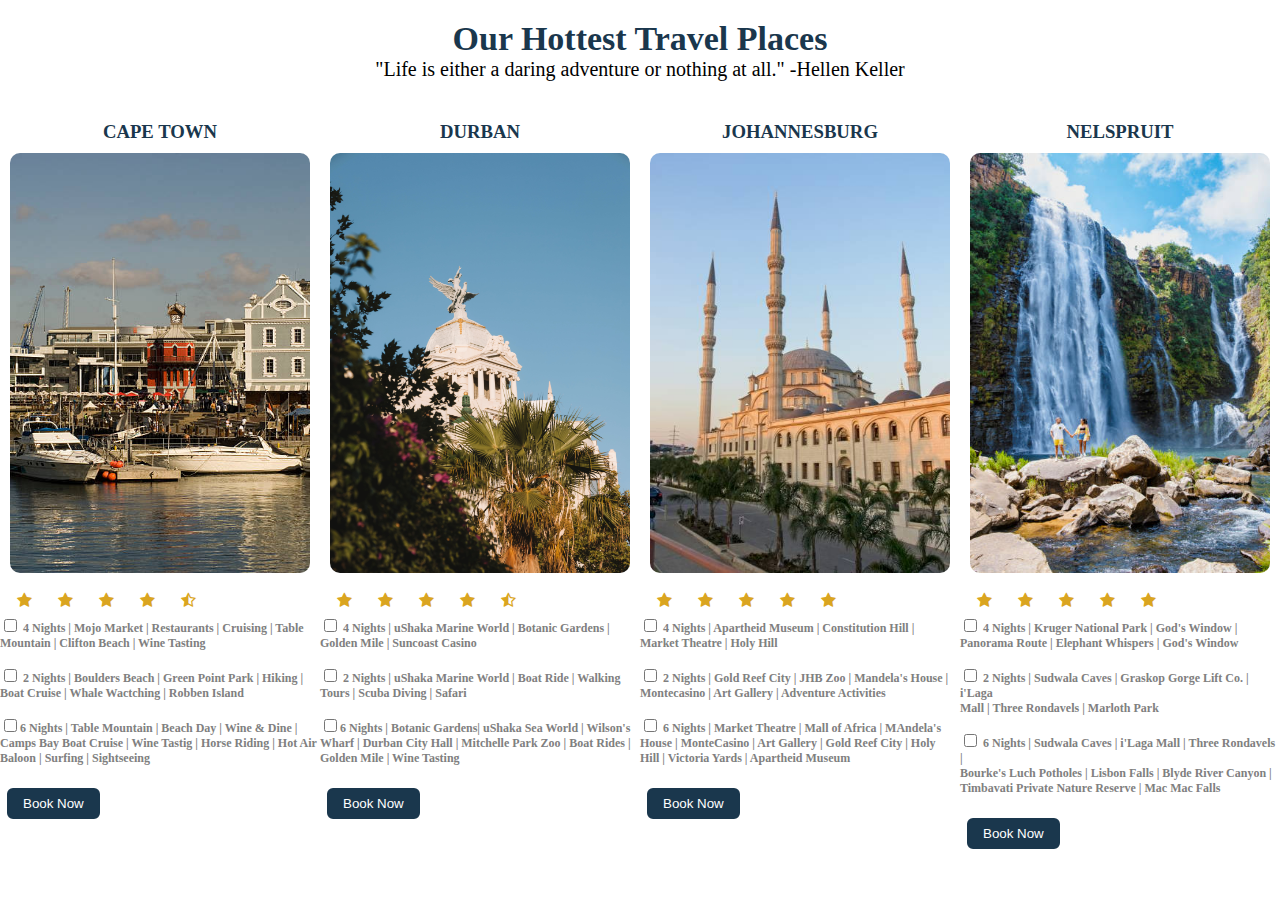
<file: packages.html>
<!DOCTYPE html>
<html lang="en">
<head>
    <meta charset="UTF-8">
    <meta name="viewport" content="width=device-width, initial-scale=1.0">
    <link rel="stylesheet" href="css/custom.css">
    <link rel="stylesheet" href="https://cdnjs.cloudflare.com/ajax/libs/font-awesome/4.7.0/css/font-awesome.min.css">
    <link rel="preconnect" href="https://fonts.gstatic.com" crossorigin>
    <link href="https://fonts.googleapis.com/css2?family=REM:wght@200&display=swap" rel="stylesheet">
    <title>Destination and packages</title>
</head>
<body>
    <h2>Our Hottest Travel Places</h2>
    <p>"Life is either a daring adventure or nothing at all." -Hellen Keller</p>
  <div class="images">
    <div>
        <h3>Cape Town</h3>
        <img src="images/V&A.jpg"><br>
        <i class="fa fa-star"></i>
        <i class="fa fa-star"></i>
        <i class="fa fa-star"></i>
        <i class="fa fa-star"></i>
        <i class="fa fa-star-half-o"></i>
<figcaption><h6><input type="checkbox"> 4 Nights | Mojo Market | Restaurants | Cruising | Table<br> Mountain | Clifton Beach | Wine Tasting 
<br><br> <input type="checkbox"> 2 Nights | Boulders Beach | Green Point Park | Hiking |<br> Boat Cruise | Whale Wactching | Robben Island<br><br>
<input type="checkbox">6 Nights | Table Mountain | Beach Day | Wine & Dine |<br> Camps Bay Boat Cruise | Wine Tastig | Horse Riding | Hot Air<br> Baloon | Surfing | Sightseeing</h6></figcaption>
<button class="book"> <a href="booking.html">Book Now</a></button>
 
</div>
    <div>
        <h3>Durban</h3>
  <img src="images/durban.jpg"><br>
  <i class="fa fa-star"></i>
  <i class="fa fa-star"></i>
  <i class="fa fa-star"></i>
  <i class="fa fa-star"></i>
  <i class="fa fa-star-half-o"></i>
  <figcaption><h6><h6><input type="checkbox"> 4 Nights | uShaka Marine World | Botanic Gardens |<br> Golden Mile | Suncoast Casino
<br><br><input type="checkbox"> 2 Nights | uShaka Marine World | Boat Ride | Walking<br> Tours | Scuba Diving | Safari
<br><br><input type="checkbox">6 Nights | Botanic Gardens| uShaka Sea World | Wilson's<br> Wharf | Durban City Hall | Mitchelle Park Zoo | Boat Rides |<br> Golden Mile | Wine Tasting</h6></figcaption>
<button class="book"> <a href="booking.html">Book Now</a></button>
    </div>
    <div>
        <h3>Johannesburg</h3>
        <img src="images/jhb.jpg"><br>
  <i class="fa fa-star"></i>
  <i class="fa fa-star"></i>
  <i class="fa fa-star"></i>
  <i class="fa fa-star"></i>
  <i class="fa fa-star"></i>
  
        <figcaption><h6><h6><input type="checkbox"> 4 Nights | Apartheid Museum | Constitution Hill |<br> Market Theatre | Holy Hill<br><br>
            <input type="checkbox"> 2 Nights | Gold Reef City | JHB Zoo | Mandela's House |<br> Montecasino | Art Gallery | Adventure Activities<br><br>
            <input type="checkbox"> 6 Nights | Market Theatre | Mall of Africa | MAndela's<br> House | MonteCasino | Art Gallery | Gold Reef City | Holy<br> Hill | Victoria Yards | Apartheid Museum</h6></figcaption>
            <button class="book"> <a href="booking.html">Book Now</a></button>
        
    </div>
    <div>
        <h3>Nelspruit</h3>
        <img src="images/stoko.jpg"><br>
      
  <i class="fa fa-star"></i>
  <i class="fa fa-star"></i>
  <i class="fa fa-star"></i>
  <i class="fa fa-star"></i>
  <i class="fa fa-star"></i>
        <figcaption><h6><input type="checkbox"> 4 Nights | Kruger National Park | God's Window |<br> Panorama Route | Elephant Whispers | God's Window<br><br>
            <input type="checkbox"> 2 Nights | Sudwala Caves | Graskop Gorge Lift Co. | i'Laga<br> Mall | Three Rondavels | Marloth Park<br><br>
            <input type="checkbox"> 6 Nights | Sudwala Caves | i'Laga Mall | Three Rondavels |<br> Bourke's Luch Potholes | Lisbon Falls | Blyde River Canyon |<br> Timbavati Private Nature Reserve | Mac Mac Falls</h6></figcaption>
            <button class="book"> <a href="booking.html">Book Now</a></button>
    </div>
  </div>  

  
</body>
</html>
</file>
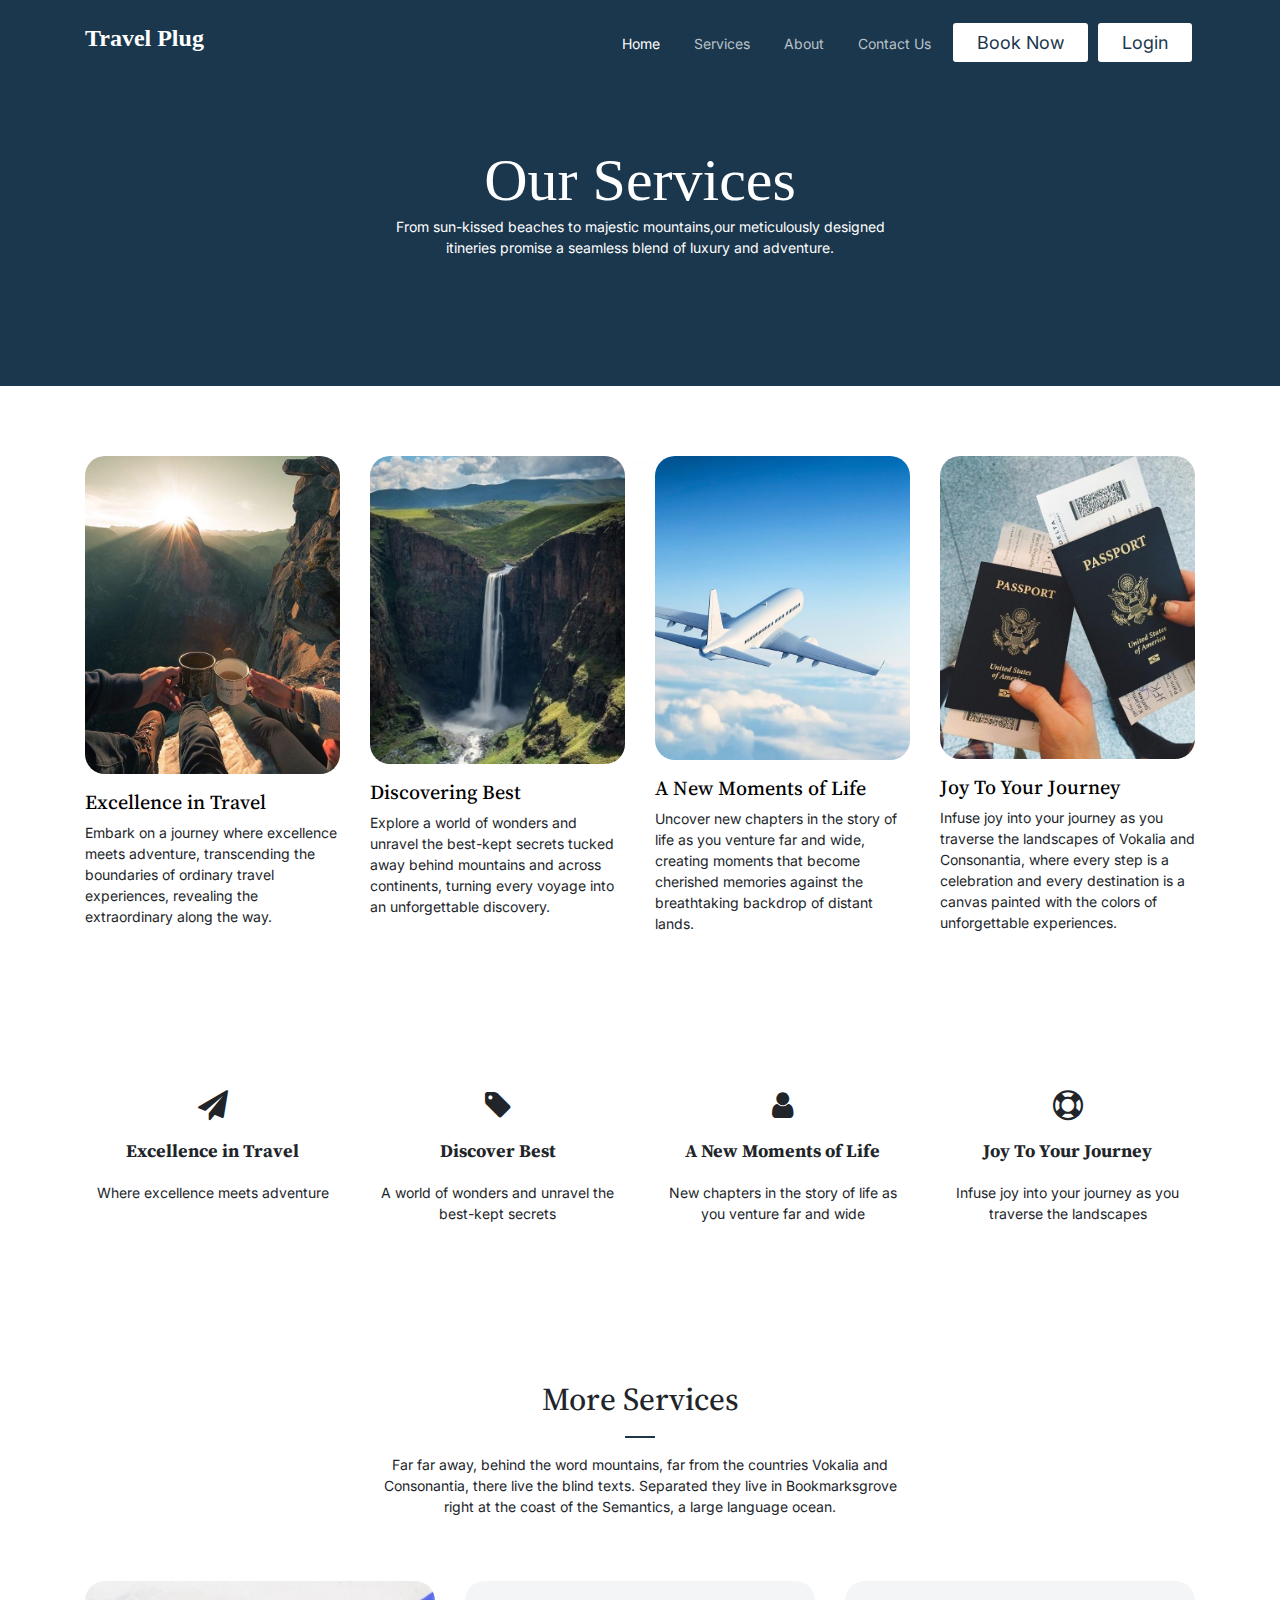
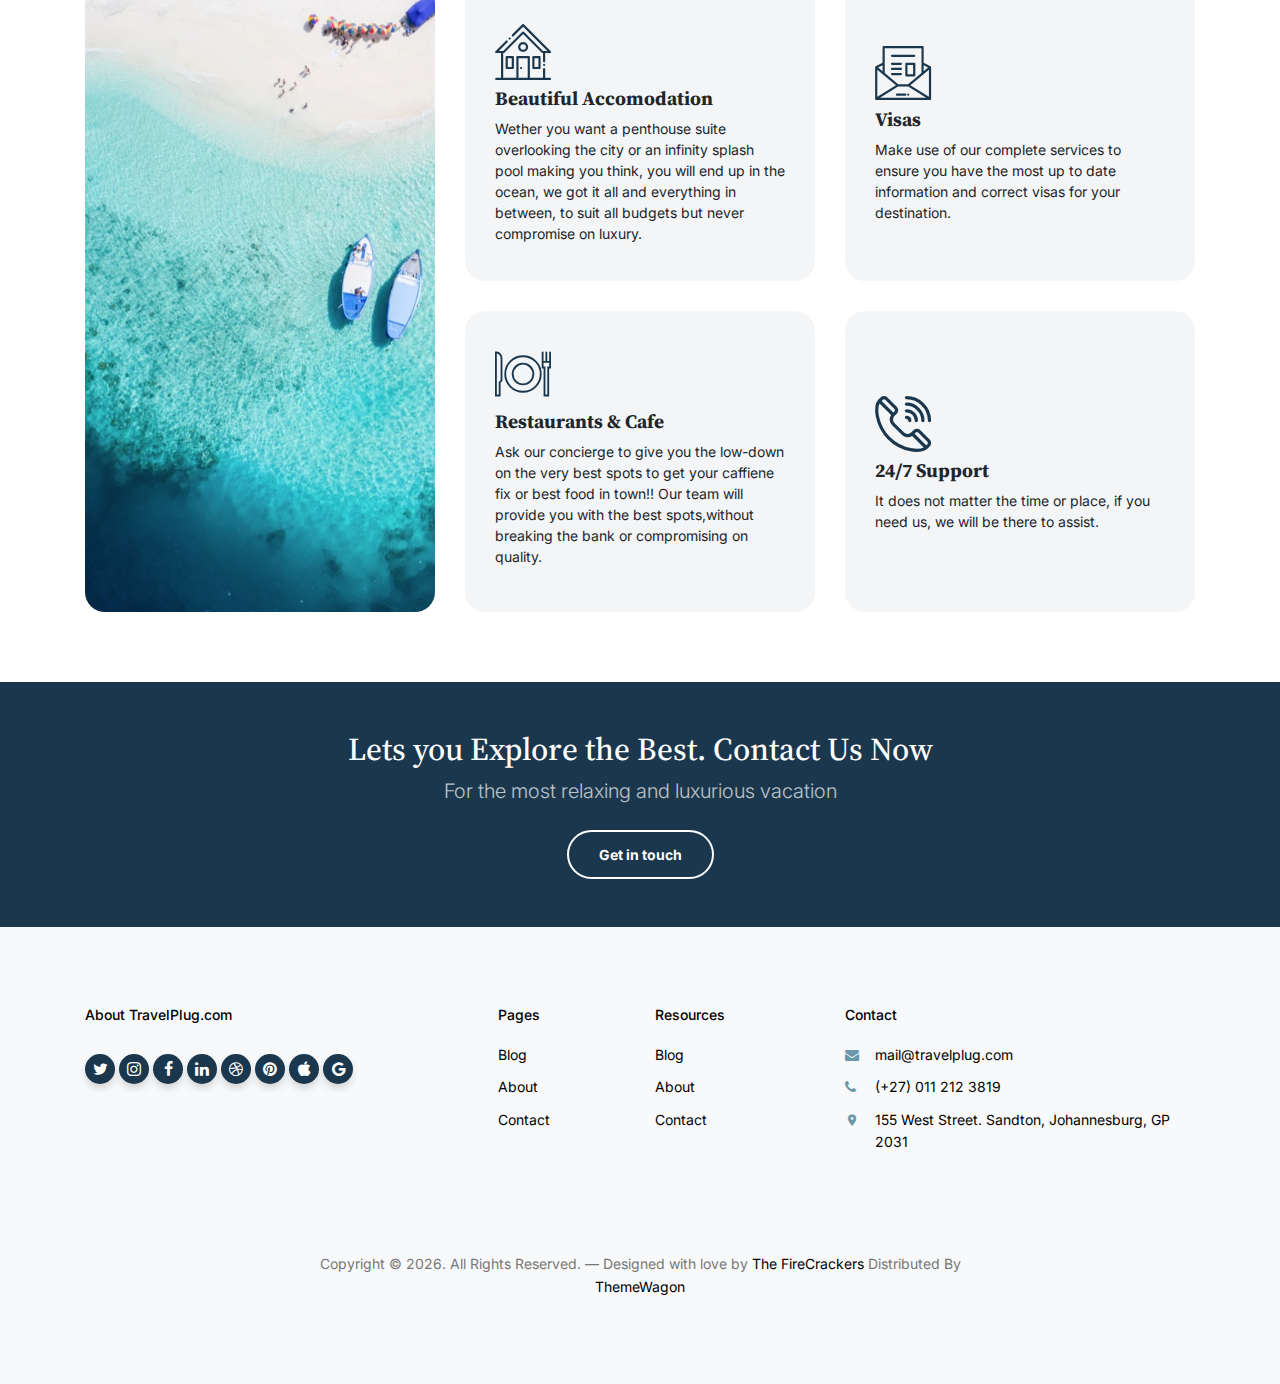
<file: services.html>
<!-- /*
* Template Name: Tour
* Template Author: Untree.co
* Tempalte URI: https://untree.co/
* License: https://creativecommons.org/licenses/by/3.0/
*/ -->
<!doctype html>
<html lang="en">

<head>
  <meta charset="utf-8">
  <meta name="viewport" content="width=device-width, initial-scale=1, shrink-to-fit=no">
  <meta name="author" content="Untree.co">
  <link rel="shortcut icon" href="favicon.png">

  <meta name="description" content="" />
  <meta name="keywords" content="bootstrap, bootstrap4" />

  <link rel="preconnect" href="https://fonts.googleapis.com">
  <link rel="preconnect" href="https://fonts.gstatic.com" crossorigin>
  <link
    href="https://fonts.googleapis.com/css2?family=Inter:wght@400;700&family=Source+Serif+Pro:wght@400;700&display=swap"
    rel="stylesheet">

  <link rel="stylesheet" href="css/bootstrap.min.css">
  <link rel="stylesheet" href="css/owl.carousel.min.css">
  <link rel="stylesheet" href="css/owl.theme.default.min.css">
  <link rel="stylesheet" href="css/jquery.fancybox.min.css">
  <link rel="stylesheet" href="fonts/icomoon/style.css">
  <link rel="stylesheet" href="fonts/flaticon/font/flaticon.css">
  <link rel="stylesheet" href="css/daterangepicker.css">
  <link rel="stylesheet" href="css/aos.css">
  <link rel="stylesheet" href="css/style.css">

  <title>Services</title>
</head>

<body>


  <div class="site-mobile-menu site-navbar-target">
    <div class="site-mobile-menu-header">
      <div class="site-mobile-menu-close">
        <span class="icofont-close js-menu-toggle"></span>
      </div>
    </div>
    <div class="site-mobile-menu-body"></div>
  </div>

  <nav class="site-nav">
    <div class="container">
      <div class="site-navigation">
        <a href="index.html" class="logo m-0">Travel Plug <span class="text-primary"></span></a>

        <ul class="js-clone-nav d-none d-lg-inline-block text-left site-menu float-right">
          <li class="active"><a href="index.html">Home</a></li>

          <li><a href="services.html">Services</a></li>
          <li><a href="about.html">About</a></li>
          <li><a href="contact.html">Contact Us</a></li>
          <button type="submit" class="book-now"><a href="packages.html">Book Now</a></button>
          <button type="submit" class="login"><a href="login.html">Login</a></button>
        </ul>

        <a href="#" class="burger ml-auto float-right site-menu-toggle js-menu-toggle d-inline-block d-lg-none light"
          data-toggle="collapse" data-target="#main-navbar">
          <span></span>
        </a>

      </div>
    </div>
  </nav>


  <div class="hero hero-inner">
    <div class="container">
      <div class="row align-items-center">
        <div class="col-lg-6 mx-auto text-center">
          <div class="intro-wrap">
            <h1 class="mb-0">Our Services</h1>
            <p class="text-white">From sun-kissed beaches to majestic mountains,our meticulously designed itineries
              promise a seamless blend of luxury and adventure. </p>
          </div>
        </div>
      </div>
    </div>
  </div>



  <div class="untree_co-section">
    <div class="container">
      <div class="row">
        <div class="col-6 col-md-6 col-lg-3">
          <div class="media-1">
            <a href="#" class="d-block mb-3"><img src="images/Van Life.jpeg" alt="Image" class="img-fluid"></a>
            <div class="d-flex">
              <div>
                <h3><a href="#">Excellence in Travel</a></h3>
                <p>Embark on a journey where excellence meets adventure, transcending the boundaries of ordinary travel
                  experiences,
                  revealing the extraordinary along the way.</p>
              </div>
            </div>
          </div>
        </div>
        <div class="col-6 col-md-6 col-lg-3">
          <div class="media-1">
            <a href="#" class="d-block mb-3"><img src="images/hero4.jpeg" alt="Image" class="img-fluid"></a>
            <div class="d-flex">
              <div>
                <h3><a href="#">Discovering Best</a></h3>
                <p>Explore a world of wonders and unravel the best-kept secrets tucked away behind mountains and across
                  continents, turning
                  every voyage into an unforgettable discovery.</p>
              </div>
            </div>
          </div>
        </div>
        <div class="col-6 col-md-6 col-lg-3">
          <div class="media-1">
            <a href="#" class="d-block mb-3"><img src="images/hero2.jpeg" alt="Image" class="img-fluid"></a>
            <div class="d-flex">
              <div>
                <h3><a href="#">A New Moments of Life</a></h3>
                <p>Uncover new chapters in the story of life as you venture far and wide, creating moments that become
                  cherished memories
                  against the breathtaking backdrop of distant lands.</p>
              </div>
            </div>
          </div>
        </div>
        <div class="col-6 col-md-6 col-lg-3">
          <div class="media-1">
            <a href="#" class="d-block mb-3"><img src="images/hero3.jpeg" alt="Image" class="img-fluid"></a>
            <div class="d-flex">
              <div>
                <h3><a href="#">Joy To Your Journey</a></h3>
                <p>Infuse joy into your journey as you traverse the landscapes of Vokalia and Consonantia, where every
                  step is a
                  celebration and every destination is a canvas painted with the colors of unforgettable experiences.
                </p>
              </div>
            </div>
          </div>
        </div>
      </div>
    </div>
  </div>

  <div class="untree_co-section">
    <div class="container">
      <div class="row">
        <div class="col-6 col-md-6 col-lg-3">
          <div class="service text-center">
            <span class="icon-paper-plane"></span>
            <h3>Excellence in Travel</h3>
            <p>Where excellence meets adventure</p>
          </div>
        </div>
        <div class="col-6 col-md-6 col-lg-3">
          <div class="service text-center">
            <span class="icon-tag"></span>
            <h3>Discover Best</h3>
            <p>A world of wonders and unravel the best-kept secrets</p>
          </div>
        </div>
        <div class="col-6 col-md-6 col-lg-3">
          <div class="service text-center">
            <span class="icon-user"></span>
            <h3>A New Moments of Life</h3>
            <p>New chapters in the story of life as you venture far and wide</p>
          </div>
        </div>
        <div class="col-6 col-md-6 col-lg-3">
          <div class="service text-center">
            <span class="icon-support"></span>
            <h3>Joy To Your Journey</h3>
            <p>Infuse joy into your journey as you traverse the landscapes</p>
          </div>
        </div>
      </div>
    </div>
  </div>

  <div class="untree_co-section">
    <div class="container">
      <div class="row mb-5 justify-content-center">
        <div class="col-lg-6 text-center">
          <h2 class="section-title text-center mb-3">More Services</h2>
          <p>Far far away, behind the word mountains, far from the countries Vokalia and Consonantia, there live the
            blind texts. Separated they live in Bookmarksgrove right at the coast of the Semantics, a large language
            ocean.</p>
        </div>
      </div>
      <div class="row align-items-stretch">
        <div class="col-lg-4 order-lg-1">
          <div class="h-100">
            <div class="frame h-100">
              <div class="feature-img-bg h-100" style="background-image: url('images/img_3.jpg');"></div>
            </div>
          </div>
        </div>

        <div class="col-6 col-sm-6 col-lg-4 feature-1-wrap d-md-flex flex-md-column order-lg-1">

          <div class="feature-1 d-md-flex">
            <div class="align-self-center">
              <span class="flaticon-house display-4 text-primary"></span>
              <h3>Beautiful Accomodation</h3>
              <p class="mb-0">Wether you want a penthouse suite overlooking the city or an infinity splash pool making
                you think, you will end up in the ocean, we got it all and everything in between, to suit all budgets
                but never compromise on luxury.</p>
            </div>
          </div>

          <div class="feature-1 ">
            <div class="align-self-center">
              <span class="flaticon-restaurant display-4 text-primary"></span>
              <h3>Restaurants & Cafe</h3>
              <p class="mb-0">Ask our concierge to give you the low-down on the very best spots to get your caffiene fix
                or best food in town!! Our team will provide you with the best spots,without breaking the bank or
                compromising on quality.</p>
            </div>
          </div>

        </div>

        <div class="col-6 col-sm-6 col-lg-4 feature-1-wrap d-md-flex flex-md-column order-lg-3">

          <div class="feature-1 d-md-flex">
            <div class="align-self-center">
              <span class="flaticon-mail display-4 text-primary"></span>
              <h3>Visas</h3>
              <p class="mb-0">Make use of our complete services to ensure you have the most up to date information and
                correct visas for your destination.</p>
            </div>
          </div>

          <div class="feature-1 d-md-flex">
            <div class="align-self-center">
              <span class="flaticon-phone-call display-4 text-primary"></span>
              <h3>24/7 Support</h3>
              <p class="mb-0">It does not matter the time or place, if you need us, we will be there to assist.</p>
            </div>
          </div>

        </div>

      </div>
    </div>
  </div>

  <div class="py-5 cta-section">
    <div class="container">
      <div class="row text-center">
        <div class="col-md-12">
          <h2 class="mb-2 text-white">Lets you Explore the Best. Contact Us Now</h2>
          <p class="mb-4 lead text-white text-white-opacity">For the most relaxing and luxurious vacation
          </p>
          <p class="mb-0"><a href="booking.html" class="btn btn-outline-white text-white btn-md font-weight-bold">Get in
              touch</a></p>
        </div>
      </div>
    </div>
  </div>

  <div class="site-footer">
    <div class="inner first">
      <div class="container">
        <div class="row">
          <div class="col-md-6 col-lg-4">
            <div class="widget">
              <h3 class="heading">About TravelPlug.com</h3>
              <p></p>
            </div>
            <div class="widget">
              <ul class="list-unstyled social">
                <li><a href="#"><span class="icon-twitter"></span></a></li>
                <li><a href="#"><span class="icon-instagram"></span></a></li>
                <li><a href="#"><span class="icon-facebook"></span></a></li>
                <li><a href="#"><span class="icon-linkedin"></span></a></li>
                <li><a href="#"><span class="icon-dribbble"></span></a></li>
                <li><a href="#"><span class="icon-pinterest"></span></a></li>
                <li><a href="#"><span class="icon-apple"></span></a></li>
                <li><a href="#"><span class="icon-google"></span></a></li>
              </ul>
            </div>
          </div>
          <div class="col-md-6 col-lg-2 pl-lg-5">
            <div class="widget">
              <h3 class="heading">Pages</h3>
              <ul class="links list-unstyled">
                <li><a href="#">Blog</a></li>
                <li><a href="#">About</a></li>
                <li><a href="#">Contact</a></li>
              </ul>
            </div>
          </div>
          <div class="col-md-6 col-lg-2">
            <div class="widget">
              <h3 class="heading">Resources</h3>
              <ul class="links list-unstyled">
                <li><a href="#">Blog</a></li>
                <li><a href="#">About</a></li>
                <li><a href="#">Contact</a></li>
              </ul>
            </div>
          </div>
          <div class="col-md-6 col-lg-4">
            <div class="widget">
              <h3 class="heading">Contact</h3>
              <ul class="list-unstyled quick-info links">
                <li class="email"><a href="#">mail@travelplug.com</a></li>
                <li class="phone"><a href="#">(+27) 011 212 3819</a></li>
                <li class="address"><a href="#">155 West Street. Sandton, Johannesburg, GP 2031</a></li>
              </ul>
            </div>
          </div>
        </div>
      </div>
    </div>



    <div class="inner dark">
      <div class="container">
        <div class="row text-center">
          <div class="col-md-8 mb-3 mb-md-0 mx-auto">
            <p>Copyright &copy;
              <script>document.write(new Date().getFullYear());</script>. All Rights Reserved. &mdash; Designed with
              love by <a href="https://untree.co" class="link-highlight">The FireCrackers</a>
              <!-- License information: https://untree.co/license/ --> Distributed By <a href="https://themewagon.com"
                target="_blank">ThemeWagon</a>
            </p>
          </div>

        </div>
      </div>
    </div>
  </div>

  <div id="overlayer"></div>
  <div class="loader">
    <div class="spinner-border" role="status">
      <span class="sr-only">Loading...</span>
    </div>
  </div>

  <script src="js/jquery-3.4.1.min.js"></script>
  <script src="js/popper.min.js"></script>
  <script src="js/bootstrap.min.js"></script>
  <script src="js/owl.carousel.min.js"></script>
  <script src="js/jquery.animateNumber.min.js"></script>
  <script src="js/jquery.waypoints.min.js"></script>
  <script src="js/jquery.fancybox.min.js"></script>
  <script src="js/aos.js"></script>
  <script src="js/moment.min.js"></script>
  <script src="js/daterangepicker.js"></script>

  <script src="js/typed.js"></script>

  <script src="js/custom.js"></script>

</body>

</html>
</file>
<file: fonts/icomoon/style.css>
@font-face {
  font-family: 'icomoon';
  src:  url('fonts/icomoon.eot?10si43');
  src:  url('fonts/icomoon.eot?10si43#iefix') format('embedded-opentype'),
    url('fonts/icomoon.ttf?10si43') format('truetype'),
    url('fonts/icomoon.woff?10si43') format('woff'),
    url('fonts/icomoon.svg?10si43#icomoon') format('svg');
  font-weight: normal;
  font-style: normal;
}

[class^="icon-"], [class*=" icon-"] {
  /* use !important to prevent issues with browser extensions that change fonts */
  font-family: 'icomoon' !important;
  speak: none;
  font-style: normal;
  font-weight: normal;
  font-variant: normal;
  text-transform: none;
  line-height: 1;

  /* Better Font Rendering =========== */
  -webkit-font-smoothing: antialiased;
  -moz-osx-font-smoothing: grayscale;
}

.icon-asterisk:before {
  content: "\f069";
}
.icon-plus:before {
  content: "\f067";
}
.icon-question:before {
  content: "\f128";
}
.icon-minus:before {
  content: "\f068";
}
.icon-glass:before {
  content: "\f000";
}
.icon-music:before {
  content: "\f001";
}
.icon-search:before {
  content: "\f002";
}
.icon-envelope-o:before {
  content: "\f003";
}
.icon-heart:before {
  content: "\f004";
}
.icon-star:before {
  content: "\f005";
}
.icon-star-o:before {
  content: "\f006";
}
.icon-user:before {
  content: "\f007";
}
.icon-film:before {
  content: "\f008";
}
.icon-th-large:before {
  content: "\f009";
}
.icon-th:before {
  content: "\f00a";
}
.icon-th-list:before {
  content: "\f00b";
}
.icon-check:before {
  content: "\f00c";
}
.icon-close:before {
  content: "\f00d";
}
.icon-remove:before {
  content: "\f00d";
}
.icon-times:before {
  content: "\f00d";
}
.icon-search-plus:before {
  content: "\f00e";
}
.icon-search-minus:before {
  content: "\f010";
}
.icon-power-off:before {
  content: "\f011";
}
.icon-signal:before {
  content: "\f012";
}
.icon-cog:before {
  content: "\f013";
}
.icon-gear:before {
  content: "\f013";
}
.icon-trash-o:before {
  content: "\f014";
}
.icon-home:before {
  content: "\f015";
}
.icon-file-o:before {
  content: "\f016";
}
.icon-clock-o:before {
  content: "\f017";
}
.icon-road:before {
  content: "\f018";
}
.icon-download:before {
  content: "\f019";
}
.icon-arrow-circle-o-down:before {
  content: "\f01a";
}
.icon-arrow-circle-o-up:before {
  content: "\f01b";
}
.icon-inbox:before {
  content: "\f01c";
}
.icon-play-circle-o:before {
  content: "\f01d";
}
.icon-repeat:before {
  content: "\f01e";
}
.icon-rotate-right:before {
  content: "\f01e";
}
.icon-refresh:before {
  content: "\f021";
}
.icon-list-alt:before {
  content: "\f022";
}
.icon-lock:before {
  content: "\f023";
}
.icon-flag:before {
  content: "\f024";
}
.icon-headphones:before {
  content: "\f025";
}
.icon-volume-off:before {
  content: "\f026";
}
.icon-volume-down:before {
  content: "\f027";
}
.icon-volume-up:before {
  content: "\f028";
}
.icon-qrcode:before {
  content: "\f029";
}
.icon-barcode:before {
  content: "\f02a";
}
.icon-tag:before {
  content: "\f02b";
}
.icon-tags:before {
  content: "\f02c";
}
.icon-book:before {
  content: "\f02d";
}
.icon-bookmark:before {
  content: "\f02e";
}
.icon-print:before {
  content: "\f02f";
}
.icon-camera:before {
  content: "\f030";
}
.icon-font:before {
  content: "\f031";
}
.icon-bold:before {
  content: "\f032";
}
.icon-italic:before {
  content: "\f033";
}
.icon-text-height:before {
  content: "\f034";
}
.icon-text-width:before {
  content: "\f035";
}
.icon-align-left:before {
  content: "\f036";
}
.icon-align-center:before {
  content: "\f037";
}
.icon-align-right:before {
  content: "\f038";
}
.icon-align-justify:before {
  content: "\f039";
}
.icon-list:before {
  content: "\f03a";
}
.icon-dedent:before {
  content: "\f03b";
}
.icon-outdent:before {
  content: "\f03b";
}
.icon-indent:before {
  content: "\f03c";
}
.icon-video-camera:before {
  content: "\f03d";
}
.icon-image:before {
  content: "\f03e";
}
.icon-photo:before {
  content: "\f03e";
}
.icon-picture-o:before {
  content: "\f03e";
}
.icon-pencil:before {
  content: "\f040";
}
.icon-map-marker:before {
  content: "\f041";
}
.icon-adjust:before {
  content: "\f042";
}
.icon-tint:before {
  content: "\f043";
}
.icon-edit:before {
  content: "\f044";
}
.icon-pencil-square-o:before {
  content: "\f044";
}
.icon-share-square-o:before {
  content: "\f045";
}
.icon-check-square-o:before {
  content: "\f046";
}
.icon-arrows:before {
  content: "\f047";
}
.icon-step-backward:before {
  content: "\f048";
}
.icon-fast-backward:before {
  content: "\f049";
}
.icon-backward:before {
  content: "\f04a";
}
.icon-play:before {
  content: "\f04b";
}
.icon-pause:before {
  content: "\f04c";
}
.icon-stop:before {
  content: "\f04d";
}
.icon-forward:before {
  content: "\f04e";
}
.icon-fast-forward:before {
  content: "\f050";
}
.icon-step-forward:before {
  content: "\f051";
}
.icon-eject:before {
  content: "\f052";
}
.icon-chevron-left:before {
  content: "\f053";
}
.icon-chevron-right:before {
  content: "\f054";
}
.icon-plus-circle:before {
  content: "\f055";
}
.icon-minus-circle:before {
  content: "\f056";
}
.icon-times-circle:before {
  content: "\f057";
}
.icon-check-circle:before {
  content: "\f058";
}
.icon-question-circle:before {
  content: "\f059";
}
.icon-info-circle:before {
  content: "\f05a";
}
.icon-crosshairs:before {
  content: "\f05b";
}
.icon-times-circle-o:before {
  content: "\f05c";
}
.icon-check-circle-o:before {
  content: "\f05d";
}
.icon-ban:before {
  content: "\f05e";
}
.icon-arrow-left:before {
  content: "\f060";
}
.icon-arrow-right:before {
  content: "\f061";
}
.icon-arrow-up:before {
  content: "\f062";
}
.icon-arrow-down:before {
  content: "\f063";
}
.icon-mail-forward:before {
  content: "\f064";
}
.icon-share:before {
  content: "\f064";
}
.icon-expand:before {
  content: "\f065";
}
.icon-compress:before {
  content: "\f066";
}
.icon-exclamation-circle:before {
  content: "\f06a";
}
.icon-gift:before {
  content: "\f06b";
}
.icon-leaf:before {
  content: "\f06c";
}
.icon-fire:before {
  content: "\f06d";
}
.icon-eye:before {
  content: "\f06e";
}
.icon-eye-slash:before {
  content: "\f070";
}
.icon-exclamation-triangle:before {
  content: "\f071";
}
.icon-warning:before {
  content: "\f071";
}
.icon-plane:before {
  content: "\f072";
}
.icon-calendar:before {
  content: "\f073";
}
.icon-random:before {
  content: "\f074";
}
.icon-comment:before {
  content: "\f075";
}
.icon-magnet:before {
  content: "\f076";
}
.icon-chevron-up:before {
  content: "\f077";
}
.icon-chevron-down:before {
  content: "\f078";
}
.icon-retweet:before {
  content: "\f079";
}
.icon-shopping-cart:before {
  content: "\f07a";
}
.icon-folder:before {
  content: "\f07b";
}
.icon-folder-open:before {
  content: "\f07c";
}
.icon-arrows-v:before {
  content: "\f07d";
}
.icon-arrows-h:before {
  content: "\f07e";
}
.icon-bar-chart:before {
  content: "\f080";
}
.icon-bar-chart-o:before {
  content: "\f080";
}
.icon-twitter-square:before {
  content: "\f081";
}
.icon-facebook-square:before {
  content: "\f082";
}
.icon-camera-retro:before {
  content: "\f083";
}
.icon-key:before {
  content: "\f084";
}
.icon-cogs:before {
  content: "\f085";
}
.icon-gears:before {
  content: "\f085";
}
.icon-comments:before {
  content: "\f086";
}
.icon-thumbs-o-up:before {
  content: "\f087";
}
.icon-thumbs-o-down:before {
  content: "\f088";
}
.icon-star-half:before {
  content: "\f089";
}
.icon-heart-o:before {
  content: "\f08a";
}
.icon-sign-out:before {
  content: "\f08b";
}
.icon-linkedin-square:before {
  content: "\f08c";
}
.icon-thumb-tack:before {
  content: "\f08d";
}
.icon-external-link:before {
  content: "\f08e";
}
.icon-sign-in:before {
  content: "\f090";
}
.icon-trophy:before {
  content: "\f091";
}
.icon-github-square:before {
  content: "\f092";
}
.icon-upload:before {
  content: "\f093";
}
.icon-lemon-o:before {
  content: "\f094";
}
.icon-phone:before {
  content: "\f095";
}
.icon-square-o:before {
  content: "\f096";
}
.icon-bookmark-o:before {
  content: "\f097";
}
.icon-phone-square:before {
  content: "\f098";
}
.icon-twitter:before {
  content: "\f099";
}
.icon-facebook:before {
  content: "\f09a";
}
.icon-facebook-f:before {
  content: "\f09a";
}
.icon-github:before {
  content: "\f09b";
}
.icon-unlock:before {
  content: "\f09c";
}
.icon-credit-card:before {
  content: "\f09d";
}
.icon-feed:before {
  content: "\f09e";
}
.icon-rss:before {
  content: "\f09e";
}
.icon-hdd-o:before {
  content: "\f0a0";
}
.icon-bullhorn:before {
  content: "\f0a1";
}
.icon-bell-o:before {
  content: "\f0a2";
}
.icon-certificate:before {
  content: "\f0a3";
}
.icon-hand-o-right:before {
  content: "\f0a4";
}
.icon-hand-o-left:before {
  content: "\f0a5";
}
.icon-hand-o-up:before {
  content: "\f0a6";
}
.icon-hand-o-down:before {
  content: "\f0a7";
}
.icon-arrow-circle-left:before {
  content: "\f0a8";
}
.icon-arrow-circle-right:before {
  content: "\f0a9";
}
.icon-arrow-circle-up:before {
  content: "\f0aa";
}
.icon-arrow-circle-down:before {
  content: "\f0ab";
}
.icon-globe:before {
  content: "\f0ac";
}
.icon-wrench:before {
  content: "\f0ad";
}
.icon-tasks:before {
  content: "\f0ae";
}
.icon-filter:before {
  content: "\f0b0";
}
.icon-briefcase:before {
  content: "\f0b1";
}
.icon-arrows-alt:before {
  content: "\f0b2";
}
.icon-group:before {
  content: "\f0c0";
}
.icon-users:before {
  content: "\f0c0";
}
.icon-chain:before {
  content: "\f0c1";
}
.icon-link:before {
  content: "\f0c1";
}
.icon-cloud:before {
  content: "\f0c2";
}
.icon-flask:before {
  content: "\f0c3";
}
.icon-cut:before {
  content: "\f0c4";
}
.icon-scissors:before {
  content: "\f0c4";
}
.icon-copy:before {
  content: "\f0c5";
}
.icon-files-o:before {
  content: "\f0c5";
}
.icon-paperclip:before {
  content: "\f0c6";
}
.icon-floppy-o:before {
  content: "\f0c7";
}
.icon-save:before {
  content: "\f0c7";
}
.icon-square:before {
  content: "\f0c8";
}
.icon-bars:before {
  content: "\f0c9";
}
.icon-navicon:before {
  content: "\f0c9";
}
.icon-reorder:before {
  content: "\f0c9";
}
.icon-list-ul:before {
  content: "\f0ca";
}
.icon-list-ol:before {
  content: "\f0cb";
}
.icon-strikethrough:before {
  content: "\f0cc";
}
.icon-underline:before {
  content: "\f0cd";
}
.icon-table:before {
  content: "\f0ce";
}
.icon-magic:before {
  content: "\f0d0";
}
.icon-truck:before {
  content: "\f0d1";
}
.icon-pinterest:before {
  content: "\f0d2";
}
.icon-pinterest-square:before {
  content: "\f0d3";
}
.icon-google-plus-square:before {
  content: "\f0d4";
}
.icon-google-plus:before {
  content: "\f0d5";
}
.icon-money:before {
  content: "\f0d6";
}
.icon-caret-down:before {
  content: "\f0d7";
}
.icon-caret-up:before {
  content: "\f0d8";
}
.icon-caret-left:before {
  content: "\f0d9";
}
.icon-caret-right:before {
  content: "\f0da";
}
.icon-columns:before {
  content: "\f0db";
}
.icon-sort:before {
  content: "\f0dc";
}
.icon-unsorted:before {
  content: "\f0dc";
}
.icon-sort-desc:before {
  content: "\f0dd";
}
.icon-sort-down:before {
  content: "\f0dd";
}
.icon-sort-asc:before {
  content: "\f0de";
}
.icon-sort-up:before {
  content: "\f0de";
}
.icon-envelope:before {
  content: "\f0e0";
}
.icon-linkedin:before {
  content: "\f0e1";
}
.icon-rotate-left:before {
  content: "\f0e2";
}
.icon-undo:before {
  content: "\f0e2";
}
.icon-gavel:before {
  content: "\f0e3";
}
.icon-legal:before {
  content: "\f0e3";
}
.icon-dashboard:before {
  content: "\f0e4";
}
.icon-tachometer:before {
  content: "\f0e4";
}
.icon-comment-o:before {
  content: "\f0e5";
}
.icon-comments-o:before {
  content: "\f0e6";
}
.icon-bolt:before {
  content: "\f0e7";
}
.icon-flash:before {
  content: "\f0e7";
}
.icon-sitemap:before {
  content: "\f0e8";
}
.icon-umbrella:before {
  content: "\f0e9";
}
.icon-clipboard:before {
  content: "\f0ea";
}
.icon-paste:before {
  content: "\f0ea";
}
.icon-lightbulb-o:before {
  content: "\f0eb";
}
.icon-exchange:before {
  content: "\f0ec";
}
.icon-cloud-download:before {
  content: "\f0ed";
}
.icon-cloud-upload:before {
  content: "\f0ee";
}
.icon-user-md:before {
  content: "\f0f0";
}
.icon-stethoscope:before {
  content: "\f0f1";
}
.icon-suitcase:before {
  content: "\f0f2";
}
.icon-bell:before {
  content: "\f0f3";
}
.icon-coffee:before {
  content: "\f0f4";
}
.icon-cutlery:before {
  content: "\f0f5";
}
.icon-file-text-o:before {
  content: "\f0f6";
}
.icon-building-o:before {
  content: "\f0f7";
}
.icon-hospital-o:before {
  content: "\f0f8";
}
.icon-ambulance:before {
  content: "\f0f9";
}
.icon-medkit:before {
  content: "\f0fa";
}
.icon-fighter-jet:before {
  content: "\f0fb";
}
.icon-beer:before {
  content: "\f0fc";
}
.icon-h-square:before {
  content: "\f0fd";
}
.icon-plus-square:before {
  content: "\f0fe";
}
.icon-angle-double-left:before {
  content: "\f100";
}
.icon-angle-double-right:before {
  content: "\f101";
}
.icon-angle-double-up:before {
  content: "\f102";
}
.icon-angle-double-down:before {
  content: "\f103";
}
.icon-angle-left:before {
  content: "\f104";
}
.icon-angle-right:before {
  content: "\f105";
}
.icon-angle-up:before {
  content: "\f106";
}
.icon-angle-down:before {
  content: "\f107";
}
.icon-desktop:before {
  content: "\f108";
}
.icon-laptop:before {
  content: "\f109";
}
.icon-tablet:before {
  content: "\f10a";
}
.icon-mobile:before {
  content: "\f10b";
}
.icon-mobile-phone:before {
  content: "\f10b";
}
.icon-circle-o:before {
  content: "\f10c";
}
.icon-quote-left:before {
  content: "\f10d";
}
.icon-quote-right:before {
  content: "\f10e";
}
.icon-spinner:before {
  content: "\f110";
}
.icon-circle:before {
  content: "\f111";
}
.icon-mail-reply:before {
  content: "\f112";
}
.icon-reply:before {
  content: "\f112";
}
.icon-github-alt:before {
  content: "\f113";
}
.icon-folder-o:before {
  content: "\f114";
}
.icon-folder-open-o:before {
  content: "\f115";
}
.icon-smile-o:before {
  content: "\f118";
}
.icon-frown-o:before {
  content: "\f119";
}
.icon-meh-o:before {
  content: "\f11a";
}
.icon-gamepad:before {
  content: "\f11b";
}
.icon-keyboard-o:before {
  content: "\f11c";
}
.icon-flag-o:before {
  content: "\f11d";
}
.icon-flag-checkered:before {
  content: "\f11e";
}
.icon-terminal:before {
  content: "\f120";
}
.icon-code:before {
  content: "\f121";
}
.icon-mail-reply-all:before {
  content: "\f122";
}
.icon-reply-all:before {
  content: "\f122";
}
.icon-star-half-empty:before {
  content: "\f123";
}
.icon-star-half-full:before {
  content: "\f123";
}
.icon-star-half-o:before {
  content: "\f123";
}
.icon-location-arrow:before {
  content: "\f124";
}
.icon-crop:before {
  content: "\f125";
}
.icon-code-fork:before {
  content: "\f126";
}
.icon-chain-broken:before {
  content: "\f127";
}
.icon-unlink:before {
  content: "\f127";
}
.icon-info:before {
  content: "\f129";
}
.icon-exclamation:before {
  content: "\f12a";
}
.icon-superscript:before {
  content: "\f12b";
}
.icon-subscript:before {
  content: "\f12c";
}
.icon-eraser:before {
  content: "\f12d";
}
.icon-puzzle-piece:before {
  content: "\f12e";
}
.icon-microphone:before {
  content: "\f130";
}
.icon-microphone-slash:before {
  content: "\f131";
}
.icon-shield:before {
  content: "\f132";
}
.icon-calendar-o:before {
  content: "\f133";
}
.icon-fire-extinguisher:before {
  content: "\f134";
}
.icon-rocket:before {
  content: "\f135";
}
.icon-maxcdn:before {
  content: "\f136";
}
.icon-chevron-circle-left:before {
  content: "\f137";
}
.icon-chevron-circle-right:before {
  content: "\f138";
}
.icon-chevron-circle-up:before {
  content: "\f139";
}
.icon-chevron-circle-down:before {
  content: "\f13a";
}
.icon-html5:before {
  content: "\f13b";
}
.icon-css3:before {
  content: "\f13c";
}
.icon-anchor:before {
  content: "\f13d";
}
.icon-unlock-alt:before {
  content: "\f13e";
}
.icon-bullseye:before {
  content: "\f140";
}
.icon-ellipsis-h:before {
  content: "\f141";
}
.icon-ellipsis-v:before {
  content: "\f142";
}
.icon-rss-square:before {
  content: "\f143";
}
.icon-play-circle:before {
  content: "\f144";
}
.icon-ticket:before {
  content: "\f145";
}
.icon-minus-square:before {
  content: "\f146";
}
.icon-minus-square-o:before {
  content: "\f147";
}
.icon-level-up:before {
  content: "\f148";
}
.icon-level-down:before {
  content: "\f149";
}
.icon-check-square:before {
  content: "\f14a";
}
.icon-pencil-square:before {
  content: "\f14b";
}
.icon-external-link-square:before {
  content: "\f14c";
}
.icon-share-square:before {
  content: "\f14d";
}
.icon-compass:before {
  content: "\f14e";
}
.icon-caret-square-o-down:before {
  content: "\f150";
}
.icon-toggle-down:before {
  content: "\f150";
}
.icon-caret-square-o-up:before {
  content: "\f151";
}
.icon-toggle-up:before {
  content: "\f151";
}
.icon-caret-square-o-right:before {
  content: "\f152";
}
.icon-toggle-right:before {
  content: "\f152";
}
.icon-eur:before {
  content: "\f153";
}
.icon-euro:before {
  content: "\f153";
}
.icon-gbp:before {
  content: "\f154";
}
.icon-dollar:before {
  content: "\f155";
}
.icon-usd:before {
  content: "\f155";
}
.icon-inr:before {
  content: "\f156";
}
.icon-rupee:before {
  content: "\f156";
}
.icon-cny:before {
  content: "\f157";
}
.icon-jpy:before {
  content: "\f157";
}
.icon-rmb:before {
  content: "\f157";
}
.icon-yen:before {
  content: "\f157";
}
.icon-rouble:before {
  content: "\f158";
}
.icon-rub:before {
  content: "\f158";
}
.icon-ruble:before {
  content: "\f158";
}
.icon-krw:before {
  content: "\f159";
}
.icon-won:before {
  content: "\f159";
}
.icon-bitcoin:before {
  content: "\f15a";
}
.icon-btc:before {
  content: "\f15a";
}
.icon-file:before {
  content: "\f15b";
}
.icon-file-text:before {
  content: "\f15c";
}
.icon-sort-alpha-asc:before {
  content: "\f15d";
}
.icon-sort-alpha-desc:before {
  content: "\f15e";
}
.icon-sort-amount-asc:before {
  content: "\f160";
}
.icon-sort-amount-desc:before {
  content: "\f161";
}
.icon-sort-numeric-asc:before {
  content: "\f162";
}
.icon-sort-numeric-desc:before {
  content: "\f163";
}
.icon-thumbs-up:before {
  content: "\f164";
}
.icon-thumbs-down:before {
  content: "\f165";
}
.icon-youtube-square:before {
  content: "\f166";
}
.icon-youtube:before {
  content: "\f167";
}
.icon-xing:before {
  content: "\f168";
}
.icon-xing-square:before {
  content: "\f169";
}
.icon-youtube-play:before {
  content: "\f16a";
}
.icon-dropbox:before {
  content: "\f16b";
}
.icon-stack-overflow:before {
  content: "\f16c";
}
.icon-instagram:before {
  content: "\f16d";
}
.icon-flickr:before {
  content: "\f16e";
}
.icon-adn:before {
  content: "\f170";
}
.icon-bitbucket:before {
  content: "\f171";
}
.icon-bitbucket-square:before {
  content: "\f172";
}
.icon-tumblr:before {
  content: "\f173";
}
.icon-tumblr-square:before {
  content: "\f174";
}
.icon-long-arrow-down:before {
  content: "\f175";
}
.icon-long-arrow-up:before {
  content: "\f176";
}
.icon-long-arrow-left:before {
  content: "\f177";
}
.icon-long-arrow-right:before {
  content: "\f178";
}
.icon-apple:before {
  content: "\f179";
}
.icon-windows:before {
  content: "\f17a";
}
.icon-android:before {
  content: "\f17b";
}
.icon-linux:before {
  content: "\f17c";
}
.icon-dribbble:before {
  content: "\f17d";
}
.icon-skype:before {
  content: "\f17e";
}
.icon-foursquare:before {
  content: "\f180";
}
.icon-trello:before {
  content: "\f181";
}
.icon-female:before {
  content: "\f182";
}
.icon-male:before {
  content: "\f183";
}
.icon-gittip:before {
  content: "\f184";
}
.icon-gratipay:before {
  content: "\f184";
}
.icon-sun-o:before {
  content: "\f185";
}
.icon-moon-o:before {
  content: "\f186";
}
.icon-archive:before {
  content: "\f187";
}
.icon-bug:before {
  content: "\f188";
}
.icon-vk:before {
  content: "\f189";
}
.icon-weibo:before {
  content: "\f18a";
}
.icon-renren:before {
  content: "\f18b";
}
.icon-pagelines:before {
  content: "\f18c";
}
.icon-stack-exchange:before {
  content: "\f18d";
}
.icon-arrow-circle-o-right:before {
  content: "\f18e";
}
.icon-arrow-circle-o-left:before {
  content: "\f190";
}
.icon-caret-square-o-left:before {
  content: "\f191";
}
.icon-toggle-left:before {
  content: "\f191";
}
.icon-dot-circle-o:before {
  content: "\f192";
}
.icon-wheelchair:before {
  content: "\f193";
}
.icon-vimeo-square:before {
  content: "\f194";
}
.icon-try:before {
  content: "\f195";
}
.icon-turkish-lira:before {
  content: "\f195";
}
.icon-plus-square-o:before {
  content: "\f196";
}
.icon-space-shuttle:before {
  content: "\f197";
}
.icon-slack:before {
  content: "\f198";
}
.icon-envelope-square:before {
  content: "\f199";
}
.icon-wordpress:before {
  content: "\f19a";
}
.icon-openid:before {
  content: "\f19b";
}
.icon-bank:before {
  content: "\f19c";
}
.icon-institution:before {
  content: "\f19c";
}
.icon-university:before {
  content: "\f19c";
}
.icon-graduation-cap:before {
  content: "\f19d";
}
.icon-mortar-board:before {
  content: "\f19d";
}
.icon-yahoo:before {
  content: "\f19e";
}
.icon-google:before {
  content: "\f1a0";
}
.icon-reddit:before {
  content: "\f1a1";
}
.icon-reddit-square:before {
  content: "\f1a2";
}
.icon-stumbleupon-circle:before {
  content: "\f1a3";
}
.icon-stumbleupon:before {
  content: "\f1a4";
}
.icon-delicious:before {
  content: "\f1a5";
}
.icon-digg:before {
  content: "\f1a6";
}
.icon-pied-piper-pp:before {
  content: "\f1a7";
}
.icon-pied-piper-alt:before {
  content: "\f1a8";
}
.icon-drupal:before {
  content: "\f1a9";
}
.icon-joomla:before {
  content: "\f1aa";
}
.icon-language:before {
  content: "\f1ab";
}
.icon-fax:before {
  content: "\f1ac";
}
.icon-building:before {
  content: "\f1ad";
}
.icon-child:before {
  content: "\f1ae";
}
.icon-paw:before {
  content: "\f1b0";
}
.icon-spoon:before {
  content: "\f1b1";
}
.icon-cube:before {
  content: "\f1b2";
}
.icon-cubes:before {
  content: "\f1b3";
}
.icon-behance:before {
  content: "\f1b4";
}
.icon-behance-square:before {
  content: "\f1b5";
}
.icon-steam:before {
  content: "\f1b6";
}
.icon-steam-square:before {
  content: "\f1b7";
}
.icon-recycle:before {
  content: "\f1b8";
}
.icon-automobile:before {
  content: "\f1b9";
}
.icon-car:before {
  content: "\f1b9";
}
.icon-cab:before {
  content: "\f1ba";
}
.icon-taxi:before {
  content: "\f1ba";
}
.icon-tree:before {
  content: "\f1bb";
}
.icon-spotify:before {
  content: "\f1bc";
}
.icon-deviantart:before {
  content: "\f1bd";
}
.icon-soundcloud:before {
  content: "\f1be";
}
.icon-database:before {
  content: "\f1c0";
}
.icon-file-pdf-o:before {
  content: "\f1c1";
}
.icon-file-word-o:before {
  content: "\f1c2";
}
.icon-file-excel-o:before {
  content: "\f1c3";
}
.icon-file-powerpoint-o:before {
  content: "\f1c4";
}
.icon-file-image-o:before {
  content: "\f1c5";
}
.icon-file-photo-o:before {
  content: "\f1c5";
}
.icon-file-picture-o:before {
  content: "\f1c5";
}
.icon-file-archive-o:before {
  content: "\f1c6";
}
.icon-file-zip-o:before {
  content: "\f1c6";
}
.icon-file-audio-o:before {
  content: "\f1c7";
}
.icon-file-sound-o:before {
  content: "\f1c7";
}
.icon-file-movie-o:before {
  content: "\f1c8";
}
.icon-file-video-o:before {
  content: "\f1c8";
}
.icon-file-code-o:before {
  content: "\f1c9";
}
.icon-vine:before {
  content: "\f1ca";
}
.icon-codepen:before {
  content: "\f1cb";
}
.icon-jsfiddle:before {
  content: "\f1cc";
}
.icon-life-bouy:before {
  content: "\f1cd";
}
.icon-life-buoy:before {
  content: "\f1cd";
}
.icon-life-ring:before {
  content: "\f1cd";
}
.icon-life-saver:before {
  content: "\f1cd";
}
.icon-support:before {
  content: "\f1cd";
}
.icon-circle-o-notch:before {
  content: "\f1ce";
}
.icon-ra:before {
  content: "\f1d0";
}
.icon-rebel:before {
  content: "\f1d0";
}
.icon-resistance:before {
  content: "\f1d0";
}
.icon-empire:before {
  content: "\f1d1";
}
.icon-ge:before {
  content: "\f1d1";
}
.icon-git-square:before {
  content: "\f1d2";
}
.icon-git:before {
  content: "\f1d3";
}
.icon-hacker-news:before {
  content: "\f1d4";
}
.icon-y-combinator-square:before {
  content: "\f1d4";
}
.icon-yc-square:before {
  content: "\f1d4";
}
.icon-tencent-weibo:before {
  content: "\f1d5";
}
.icon-qq:before {
  content: "\f1d6";
}
.icon-wechat:before {
  content: "\f1d7";
}
.icon-weixin:before {
  content: "\f1d7";
}
.icon-paper-plane:before {
  content: "\f1d8";
}
.icon-send:before {
  content: "\f1d8";
}
.icon-paper-plane-o:before {
  content: "\f1d9";
}
.icon-send-o:before {
  content: "\f1d9";
}
.icon-history:before {
  content: "\f1da";
}
.icon-circle-thin:before {
  content: "\f1db";
}
.icon-header:before {
  content: "\f1dc";
}
.icon-paragraph:before {
  content: "\f1dd";
}
.icon-sliders:before {
  content: "\f1de";
}
.icon-share-alt:before {
  content: "\f1e0";
}
.icon-share-alt-square:before {
  content: "\f1e1";
}
.icon-bomb:before {
  content: "\f1e2";
}
.icon-futbol-o:before {
  content: "\f1e3";
}
.icon-soccer-ball-o:before {
  content: "\f1e3";
}
.icon-tty:before {
  content: "\f1e4";
}
.icon-binoculars:before {
  content: "\f1e5";
}
.icon-plug:before {
  content: "\f1e6";
}
.icon-slideshare:before {
  content: "\f1e7";
}
.icon-twitch:before {
  content: "\f1e8";
}
.icon-yelp:before {
  content: "\f1e9";
}
.icon-newspaper-o:before {
  content: "\f1ea";
}
.icon-wifi:before {
  content: "\f1eb";
}
.icon-calculator:before {
  content: "\f1ec";
}
.icon-paypal:before {
  content: "\f1ed";
}
.icon-google-wallet:before {
  content: "\f1ee";
}
.icon-cc-visa:before {
  content: "\f1f0";
}
.icon-cc-mastercard:before {
  content: "\f1f1";
}
.icon-cc-discover:before {
  content: "\f1f2";
}
.icon-cc-amex:before {
  content: "\f1f3";
}
.icon-cc-paypal:before {
  content: "\f1f4";
}
.icon-cc-stripe:before {
  content: "\f1f5";
}
.icon-bell-slash:before {
  content: "\f1f6";
}
.icon-bell-slash-o:before {
  content: "\f1f7";
}
.icon-trash:before {
  content: "\f1f8";
}
.icon-copyright:before {
  content: "\f1f9";
}
.icon-at:before {
  content: "\f1fa";
}
.icon-eyedropper:before {
  content: "\f1fb";
}
.icon-paint-brush:before {
  content: "\f1fc";
}
.icon-birthday-cake:before {
  content: "\f1fd";
}
.icon-area-chart:before {
  content: "\f1fe";
}
.icon-pie-chart:before {
  content: "\f200";
}
.icon-line-chart:before {
  content: "\f201";
}
.icon-lastfm:before {
  content: "\f202";
}
.icon-lastfm-square:before {
  content: "\f203";
}
.icon-toggle-off:before {
  content: "\f204";
}
.icon-toggle-on:before {
  content: "\f205";
}
.icon-bicycle:before {
  content: "\f206";
}
.icon-bus:before {
  content: "\f207";
}
.icon-ioxhost:before {
  content: "\f208";
}
.icon-angellist:before {
  content: "\f209";
}
.icon-cc:before {
  content: "\f20a";
}
.icon-ils:before {
  content: "\f20b";
}
.icon-shekel:before {
  content: "\f20b";
}
.icon-sheqel:before {
  content: "\f20b";
}
.icon-meanpath:before {
  content: "\f20c";
}
.icon-buysellads:before {
  content: "\f20d";
}
.icon-connectdevelop:before {
  content: "\f20e";
}
.icon-dashcube:before {
  content: "\f210";
}
.icon-forumbee:before {
  content: "\f211";
}
.icon-leanpub:before {
  content: "\f212";
}
.icon-sellsy:before {
  content: "\f213";
}
.icon-shirtsinbulk:before {
  content: "\f214";
}
.icon-simplybuilt:before {
  content: "\f215";
}
.icon-skyatlas:before {
  content: "\f216";
}
.icon-cart-plus:before {
  content: "\f217";
}
.icon-cart-arrow-down:before {
  content: "\f218";
}
.icon-diamond:before {
  content: "\f219";
}
.icon-ship:before {
  content: "\f21a";
}
.icon-user-secret:before {
  content: "\f21b";
}
.icon-motorcycle:before {
  content: "\f21c";
}
.icon-street-view:before {
  content: "\f21d";
}
.icon-heartbeat:before {
  content: "\f21e";
}
.icon-venus:before {
  content: "\f221";
}
.icon-mars:before {
  content: "\f222";
}
.icon-mercury:before {
  content: "\f223";
}
.icon-intersex:before {
  content: "\f224";
}
.icon-transgender:before {
  content: "\f224";
}
.icon-transgender-alt:before {
  content: "\f225";
}
.icon-venus-double:before {
  content: "\f226";
}
.icon-mars-double:before {
  content: "\f227";
}
.icon-venus-mars:before {
  content: "\f228";
}
.icon-mars-stroke:before {
  content: "\f229";
}
.icon-mars-stroke-v:before {
  content: "\f22a";
}
.icon-mars-stroke-h:before {
  content: "\f22b";
}
.icon-neuter:before {
  content: "\f22c";
}
.icon-genderless:before {
  content: "\f22d";
}
.icon-facebook-official:before {
  content: "\f230";
}
.icon-pinterest-p:before {
  content: "\f231";
}
.icon-whatsapp:before {
  content: "\f232";
}
.icon-server:before {
  content: "\f233";
}
.icon-user-plus:before {
  content: "\f234";
}
.icon-user-times:before {
  content: "\f235";
}
.icon-bed:before {
  content: "\f236";
}
.icon-hotel:before {
  content: "\f236";
}
.icon-viacoin:before {
  content: "\f237";
}
.icon-train:before {
  content: "\f238";
}
.icon-subway:before {
  content: "\f239";
}
.icon-medium:before {
  content: "\f23a";
}
.icon-y-combinator:before {
  content: "\f23b";
}
.icon-yc:before {
  content: "\f23b";
}
.icon-optin-monster:before {
  content: "\f23c";
}
.icon-opencart:before {
  content: "\f23d";
}
.icon-expeditedssl:before {
  content: "\f23e";
}
.icon-battery:before {
  content: "\f240";
}
.icon-battery-4:before {
  content: "\f240";
}
.icon-battery-full:before {
  content: "\f240";
}
.icon-battery-3:before {
  content: "\f241";
}
.icon-battery-three-quarters:before {
  content: "\f241";
}
.icon-battery-2:before {
  content: "\f242";
}
.icon-battery-half:before {
  content: "\f242";
}
.icon-battery-1:before {
  content: "\f243";
}
.icon-battery-quarter:before {
  content: "\f243";
}
.icon-battery-0:before {
  content: "\f244";
}
.icon-battery-empty:before {
  content: "\f244";
}
.icon-mouse-pointer:before {
  content: "\f245";
}
.icon-i-cursor:before {
  content: "\f246";
}
.icon-object-group:before {
  content: "\f247";
}
.icon-object-ungroup:before {
  content: "\f248";
}
.icon-sticky-note:before {
  content: "\f249";
}
.icon-sticky-note-o:before {
  content: "\f24a";
}
.icon-cc-jcb:before {
  content: "\f24b";
}
.icon-cc-diners-club:before {
  content: "\f24c";
}
.icon-clone:before {
  content: "\f24d";
}
.icon-balance-scale:before {
  content: "\f24e";
}
.icon-hourglass-o:before {
  content: "\f250";
}
.icon-hourglass-1:before {
  content: "\f251";
}
.icon-hourglass-start:before {
  content: "\f251";
}
.icon-hourglass-2:before {
  content: "\f252";
}
.icon-hourglass-half:before {
  content: "\f252";
}
.icon-hourglass-3:before {
  content: "\f253";
}
.icon-hourglass-end:before {
  content: "\f253";
}
.icon-hourglass:before {
  content: "\f254";
}
.icon-hand-grab-o:before {
  content: "\f255";
}
.icon-hand-rock-o:before {
  content: "\f255";
}
.icon-hand-paper-o:before {
  content: "\f256";
}
.icon-hand-stop-o:before {
  content: "\f256";
}
.icon-hand-scissors-o:before {
  content: "\f257";
}
.icon-hand-lizard-o:before {
  content: "\f258";
}
.icon-hand-spock-o:before {
  content: "\f259";
}
.icon-hand-pointer-o:before {
  content: "\f25a";
}
.icon-hand-peace-o:before {
  content: "\f25b";
}
.icon-trademark:before {
  content: "\f25c";
}
.icon-registered:before {
  content: "\f25d";
}
.icon-creative-commons:before {
  content: "\f25e";
}
.icon-gg:before {
  content: "\f260";
}
.icon-gg-circle:before {
  content: "\f261";
}
.icon-tripadvisor:before {
  content: "\f262";
}
.icon-odnoklassniki:before {
  content: "\f263";
}
.icon-odnoklassniki-square:before {
  content: "\f264";
}
.icon-get-pocket:before {
  content: "\f265";
}
.icon-wikipedia-w:before {
  content: "\f266";
}
.icon-safari:before {
  content: "\f267";
}
.icon-chrome:before {
  content: "\f268";
}
.icon-firefox:before {
  content: "\f269";
}
.icon-opera:before {
  content: "\f26a";
}
.icon-internet-explorer:before {
  content: "\f26b";
}
.icon-television:before {
  content: "\f26c";
}
.icon-tv:before {
  content: "\f26c";
}
.icon-contao:before {
  content: "\f26d";
}
.icon-500px:before {
  content: "\f26e";
}
.icon-amazon:before {
  content: "\f270";
}
.icon-calendar-plus-o:before {
  content: "\f271";
}
.icon-calendar-minus-o:before {
  content: "\f272";
}
.icon-calendar-times-o:before {
  content: "\f273";
}
.icon-calendar-check-o:before {
  content: "\f274";
}
.icon-industry:before {
  content: "\f275";
}
.icon-map-pin:before {
  content: "\f276";
}
.icon-map-signs:before {
  content: "\f277";
}
.icon-map-o:before {
  content: "\f278";
}
.icon-map:before {
  content: "\f279";
}
.icon-commenting:before {
  content: "\f27a";
}
.icon-commenting-o:before {
  content: "\f27b";
}
.icon-houzz:before {
  content: "\f27c";
}
.icon-vimeo:before {
  content: "\f27d";
}
.icon-black-tie:before {
  content: "\f27e";
}
.icon-fonticons:before {
  content: "\f280";
}
.icon-reddit-alien:before {
  content: "\f281";
}
.icon-edge:before {
  content: "\f282";
}
.icon-credit-card-alt:before {
  content: "\f283";
}
.icon-codiepie:before {
  content: "\f284";
}
.icon-modx:before {
  content: "\f285";
}
.icon-fort-awesome:before {
  content: "\f286";
}
.icon-usb:before {
  content: "\f287";
}
.icon-product-hunt:before {
  content: "\f288";
}
.icon-mixcloud:before {
  content: "\f289";
}
.icon-scribd:before {
  content: "\f28a";
}
.icon-pause-circle:before {
  content: "\f28b";
}
.icon-pause-circle-o:before {
  content: "\f28c";
}
.icon-stop-circle:before {
  content: "\f28d";
}
.icon-stop-circle-o:before {
  content: "\f28e";
}
.icon-shopping-bag:before {
  content: "\f290";
}
.icon-shopping-basket:before {
  content: "\f291";
}
.icon-hashtag:before {
  content: "\f292";
}
.icon-bluetooth:before {
  content: "\f293";
}
.icon-bluetooth-b:before {
  content: "\f294";
}
.icon-percent:before {
  content: "\f295";
}
.icon-gitlab:before {
  content: "\f296";
}
.icon-wpbeginner:before {
  content: "\f297";
}
.icon-wpforms:before {
  content: "\f298";
}
.icon-envira:before {
  content: "\f299";
}
.icon-universal-access:before {
  content: "\f29a";
}
.icon-wheelchair-alt:before {
  content: "\f29b";
}
.icon-question-circle-o:before {
  content: "\f29c";
}
.icon-blind:before {
  content: "\f29d";
}
.icon-audio-description:before {
  content: "\f29e";
}
.icon-volume-control-phone:before {
  content: "\f2a0";
}
.icon-braille:before {
  content: "\f2a1";
}
.icon-assistive-listening-systems:before {
  content: "\f2a2";
}
.icon-american-sign-language-interpreting:before {
  content: "\f2a3";
}
.icon-asl-interpreting:before {
  content: "\f2a3";
}
.icon-deaf:before {
  content: "\f2a4";
}
.icon-deafness:before {
  content: "\f2a4";
}
.icon-hard-of-hearing:before {
  content: "\f2a4";
}
.icon-glide:before {
  content: "\f2a5";
}
.icon-glide-g:before {
  content: "\f2a6";
}
.icon-sign-language:before {
  content: "\f2a7";
}
.icon-signing:before {
  content: "\f2a7";
}
.icon-low-vision:before {
  content: "\f2a8";
}
.icon-viadeo:before {
  content: "\f2a9";
}
.icon-viadeo-square:before {
  content: "\f2aa";
}
.icon-snapchat:before {
  content: "\f2ab";
}
.icon-snapchat-ghost:before {
  content: "\f2ac";
}
.icon-snapchat-square:before {
  content: "\f2ad";
}
.icon-pied-piper:before {
  content: "\f2ae";
}
.icon-first-order:before {
  content: "\f2b0";
}
.icon-yoast:before {
  content: "\f2b1";
}
.icon-themeisle:before {
  content: "\f2b2";
}
.icon-google-plus-circle:before {
  content: "\f2b3";
}
.icon-google-plus-official:before {
  content: "\f2b3";
}
.icon-fa:before {
  content: "\f2b4";
}
.icon-font-awesome:before {
  content: "\f2b4";
}
.icon-handshake-o:before {
  content: "\f2b5";
}
.icon-envelope-open:before {
  content: "\f2b6";
}
.icon-envelope-open-o:before {
  content: "\f2b7";
}
.icon-linode:before {
  content: "\f2b8";
}
.icon-address-book:before {
  content: "\f2b9";
}
.icon-address-book-o:before {
  content: "\f2ba";
}
.icon-address-card:before {
  content: "\f2bb";
}
.icon-vcard:before {
  content: "\f2bb";
}
.icon-address-card-o:before {
  content: "\f2bc";
}
.icon-vcard-o:before {
  content: "\f2bc";
}
.icon-user-circle:before {
  content: "\f2bd";
}
.icon-user-circle-o:before {
  content: "\f2be";
}
.icon-user-o:before {
  content: "\f2c0";
}
.icon-id-badge:before {
  content: "\f2c1";
}
.icon-drivers-license:before {
  content: "\f2c2";
}
.icon-id-card:before {
  content: "\f2c2";
}
.icon-drivers-license-o:before {
  content: "\f2c3";
}
.icon-id-card-o:before {
  content: "\f2c3";
}
.icon-quora:before {
  content: "\f2c4";
}
.icon-free-code-camp:before {
  content: "\f2c5";
}
.icon-telegram:before {
  content: "\f2c6";
}
.icon-thermometer:before {
  content: "\f2c7";
}
.icon-thermometer-4:before {
  content: "\f2c7";
}
.icon-thermometer-full:before {
  content: "\f2c7";
}
.icon-thermometer-3:before {
  content: "\f2c8";
}
.icon-thermometer-three-quarters:before {
  content: "\f2c8";
}
.icon-thermometer-2:before {
  content: "\f2c9";
}
.icon-thermometer-half:before {
  content: "\f2c9";
}
.icon-thermometer-1:before {
  content: "\f2ca";
}
.icon-thermometer-quarter:before {
  content: "\f2ca";
}
.icon-thermometer-0:before {
  content: "\f2cb";
}
.icon-thermometer-empty:before {
  content: "\f2cb";
}
.icon-shower:before {
  content: "\f2cc";
}
.icon-bath:before {
  content: "\f2cd";
}
.icon-bathtub:before {
  content: "\f2cd";
}
.icon-s15:before {
  content: "\f2cd";
}
.icon-podcast:before {
  content: "\f2ce";
}
.icon-window-maximize:before {
  content: "\f2d0";
}
.icon-window-minimize:before {
  content: "\f2d1";
}
.icon-window-restore:before {
  content: "\f2d2";
}
.icon-times-rectangle:before {
  content: "\f2d3";
}
.icon-window-close:before {
  content: "\f2d3";
}
.icon-times-rectangle-o:before {
  content: "\f2d4";
}
.icon-window-close-o:before {
  content: "\f2d4";
}
.icon-bandcamp:before {
  content: "\f2d5";
}
.icon-grav:before {
  content: "\f2d6";
}
.icon-etsy:before {
  content: "\f2d7";
}
.icon-imdb:before {
  content: "\f2d8";
}
.icon-ravelry:before {
  content: "\f2d9";
}
.icon-eercast:before {
  content: "\f2da";
}
.icon-microchip:before {
  content: "\f2db";
}
.icon-snowflake-o:before {
  content: "\f2dc";
}
.icon-superpowers:before {
  content: "\f2dd";
}
.icon-wpexplorer:before {
  content: "\f2de";
}
.icon-meetup:before {
  content: "\f2e0";
}
.icon-3d_rotation:before {
  content: "\e84d";
}
.icon-ac_unit:before {
  content: "\eb3b";
}
.icon-alarm:before {
  content: "\e855";
}
.icon-access_alarms:before {
  content: "\e191";
}
.icon-schedule:before {
  content: "\e8b5";
}
.icon-accessibility:before {
  content: "\e84e";
}
.icon-accessible:before {
  content: "\e914";
}
.icon-account_balance:before {
  content: "\e84f";
}
.icon-account_balance_wallet:before {
  content: "\e850";
}
.icon-account_box:before {
  content: "\e851";
}
.icon-account_circle:before {
  content: "\e853";
}
.icon-adb:before {
  content: "\e60e";
}
.icon-add:before {
  content: "\e145";
}
.icon-add_a_photo:before {
  content: "\e439";
}
.icon-alarm_add:before {
  content: "\e856";
}
.icon-add_alert:before {
  content: "\e003";
}
.icon-add_box:before {
  content: "\e146";
}
.icon-add_circle:before {
  content: "\e147";
}
.icon-control_point:before {
  content: "\e3ba";
}
.icon-add_location:before {
  content: "\e567";
}
.icon-add_shopping_cart:before {
  content: "\e854";
}
.icon-queue:before {
  content: "\e03c";
}
.icon-add_to_queue:before {
  content: "\e05c";
}
.icon-adjust2:before {
  content: "\e39e";
}
.icon-airline_seat_flat:before {
  content: "\e630";
}
.icon-airline_seat_flat_angled:before {
  content: "\e631";
}
.icon-airline_seat_individual_suite:before {
  content: "\e632";
}
.icon-airline_seat_legroom_extra:before {
  content: "\e633";
}
.icon-airline_seat_legroom_normal:before {
  content: "\e634";
}
.icon-airline_seat_legroom_reduced:before {
  content: "\e635";
}
.icon-airline_seat_recline_extra:before {
  content: "\e636";
}
.icon-airline_seat_recline_normal:before {
  content: "\e637";
}
.icon-flight:before {
  content: "\e539";
}
.icon-airplanemode_inactive:before {
  content: "\e194";
}
.icon-airplay:before {
  content: "\e055";
}
.icon-airport_shuttle:before {
  content: "\eb3c";
}
.icon-alarm_off:before {
  content: "\e857";
}
.icon-alarm_on:before {
  content: "\e858";
}
.icon-album:before {
  content: "\e019";
}
.icon-all_inclusive:before {
  content: "\eb3d";
}
.icon-all_out:before {
  content: "\e90b";
}
.icon-android2:before {
  content: "\e859";
}
.icon-announcement:before {
  content: "\e85a";
}
.icon-apps:before {
  content: "\e5c3";
}
.icon-archive2:before {
  content: "\e149";
}
.icon-arrow_back:before {
  content: "\e5c4";
}
.icon-arrow_downward:before {
  content: "\e5db";
}
.icon-arrow_drop_down:before {
  content: "\e5c5";
}
.icon-arrow_drop_down_circle:before {
  content: "\e5c6";
}
.icon-arrow_drop_up:before {
  content: "\e5c7";
}
.icon-arrow_forward:before {
  content: "\e5c8";
}
.icon-arrow_upward:before {
  content: "\e5d8";
}
.icon-art_track:before {
  content: "\e060";
}
.icon-aspect_ratio:before {
  content: "\e85b";
}
.icon-poll:before {
  content: "\e801";
}
.icon-assignment:before {
  content: "\e85d";
}
.icon-assignment_ind:before {
  content: "\e85e";
}
.icon-assignment_late:before {
  content: "\e85f";
}
.icon-assignment_return:before {
  content: "\e860";
}
.icon-assignment_returned:before {
  content: "\e861";
}
.icon-assignment_turned_in:before {
  content: "\e862";
}
.icon-assistant:before {
  content: "\e39f";
}
.icon-flag2:before {
  content: "\e153";
}
.icon-attach_file:before {
  content: "\e226";
}
.icon-attach_money:before {
  content: "\e227";
}
.icon-attachment:before {
  content: "\e2bc";
}
.icon-audiotrack:before {
  content: "\e3a1";
}
.icon-autorenew:before {
  content: "\e863";
}
.icon-av_timer:before {
  content: "\e01b";
}
.icon-backspace:before {
  content: "\e14a";
}
.icon-cloud_upload:before {
  content: "\e2c3";
}
.icon-battery_alert:before {
  content: "\e19c";
}
.icon-battery_charging_full:before {
  content: "\e1a3";
}
.icon-battery_std:before {
  content: "\e1a5";
}
.icon-battery_unknown:before {
  content: "\e1a6";
}
.icon-beach_access:before {
  content: "\eb3e";
}
.icon-beenhere:before {
  content: "\e52d";
}
.icon-block:before {
  content: "\e14b";
}
.icon-bluetooth2:before {
  content: "\e1a7";
}
.icon-bluetooth_searching:before {
  content: "\e1aa";
}
.icon-bluetooth_connected:before {
  content: "\e1a8";
}
.icon-bluetooth_disabled:before {
  content: "\e1a9";
}
.icon-blur_circular:before {
  content: "\e3a2";
}
.icon-blur_linear:before {
  content: "\e3a3";
}
.icon-blur_off:before {
  content: "\e3a4";
}
.icon-blur_on:before {
  content: "\e3a5";
}
.icon-class:before {
  content: "\e86e";
}
.icon-turned_in:before {
  content: "\e8e6";
}
.icon-turned_in_not:before {
  content: "\e8e7";
}
.icon-border_all:before {
  content: "\e228";
}
.icon-border_bottom:before {
  content: "\e229";
}
.icon-border_clear:before {
  content: "\e22a";
}
.icon-border_color:before {
  content: "\e22b";
}
.icon-border_horizontal:before {
  content: "\e22c";
}
.icon-border_inner:before {
  content: "\e22d";
}
.icon-border_left:before {
  content: "\e22e";
}
.icon-border_outer:before {
  content: "\e22f";
}
.icon-border_right:before {
  content: "\e230";
}
.icon-border_style:before {
  content: "\e231";
}
.icon-border_top:before {
  content: "\e232";
}
.icon-border_vertical:before {
  content: "\e233";
}
.icon-branding_watermark:before {
  content: "\e06b";
}
.icon-brightness_1:before {
  content: "\e3a6";
}
.icon-brightness_2:before {
  content: "\e3a7";
}
.icon-brightness_3:before {
  content: "\e3a8";
}
.icon-brightness_4:before {
  content: "\e3a9";
}
.icon-brightness_low:before {
  content: "\e1ad";
}
.icon-brightness_medium:before {
  content: "\e1ae";
}
.icon-brightness_high:before {
  content: "\e1ac";
}
.icon-brightness_auto:before {
  content: "\e1ab";
}
.icon-broken_image:before {
  content: "\e3ad";
}
.icon-brush:before {
  content: "\e3ae";
}
.icon-bubble_chart:before {
  content: "\e6dd";
}
.icon-bug_report:before {
  content: "\e868";
}
.icon-build:before {
  content: "\e869";
}
.icon-burst_mode:before {
  content: "\e43c";
}
.icon-domain:before {
  content: "\e7ee";
}
.icon-business_center:before {
  content: "\eb3f";
}
.icon-cached:before {
  content: "\e86a";
}
.icon-cake:before {
  content: "\e7e9";
}
.icon-phone2:before {
  content: "\e0cd";
}
.icon-call_end:before {
  content: "\e0b1";
}
.icon-call_made:before {
  content: "\e0b2";
}
.icon-merge_type:before {
  content: "\e252";
}
.icon-call_missed:before {
  content: "\e0b4";
}
.icon-call_missed_outgoing:before {
  content: "\e0e4";
}
.icon-call_received:before {
  content: "\e0b5";
}
.icon-call_split:before {
  content: "\e0b6";
}
.icon-call_to_action:before {
  content: "\e06c";
}
.icon-camera2:before {
  content: "\e3af";
}
.icon-photo_camera:before {
  content: "\e412";
}
.icon-camera_enhance:before {
  content: "\e8fc";
}
.icon-camera_front:before {
  content: "\e3b1";
}
.icon-camera_rear:before {
  content: "\e3b2";
}
.icon-camera_roll:before {
  content: "\e3b3";
}
.icon-cancel:before {
  content: "\e5c9";
}
.icon-redeem:before {
  content: "\e8b1";
}
.icon-card_membership:before {
  content: "\e8f7";
}
.icon-card_travel:before {
  content: "\e8f8";
}
.icon-casino:before {
  content: "\eb40";
}
.icon-cast:before {
  content: "\e307";
}
.icon-cast_connected:before {
  content: "\e308";
}
.icon-center_focus_strong:before {
  content: "\e3b4";
}
.icon-center_focus_weak:before {
  content: "\e3b5";
}
.icon-change_history:before {
  content: "\e86b";
}
.icon-chat:before {
  content: "\e0b7";
}
.icon-chat_bubble:before {
  content: "\e0ca";
}
.icon-chat_bubble_outline:before {
  content: "\e0cb";
}
.icon-check2:before {
  content: "\e5ca";
}
.icon-check_box:before {
  content: "\e834";
}
.icon-check_box_outline_blank:before {
  content: "\e835";
}
.icon-check_circle:before {
  content: "\e86c";
}
.icon-navigate_before:before {
  content: "\e408";
}
.icon-navigate_next:before {
  content: "\e409";
}
.icon-child_care:before {
  content: "\eb41";
}
.icon-child_friendly:before {
  content: "\eb42";
}
.icon-chrome_reader_mode:before {
  content: "\e86d";
}
.icon-close2:before {
  content: "\e5cd";
}
.icon-clear_all:before {
  content: "\e0b8";
}
.icon-closed_caption:before {
  content: "\e01c";
}
.icon-wb_cloudy:before {
  content: "\e42d";
}
.icon-cloud_circle:before {
  content: "\e2be";
}
.icon-cloud_done:before {
  content: "\e2bf";
}
.icon-cloud_download:before {
  content: "\e2c0";
}
.icon-cloud_off:before {
  content: "\e2c1";
}
.icon-cloud_queue:before {
  content: "\e2c2";
}
.icon-code2:before {
  content: "\e86f";
}
.icon-photo_library:before {
  content: "\e413";
}
.icon-collections_bookmark:before {
  content: "\e431";
}
.icon-palette:before {
  content: "\e40a";
}
.icon-colorize:before {
  content: "\e3b8";
}
.icon-comment2:before {
  content: "\e0b9";
}
.icon-compare:before {
  content: "\e3b9";
}
.icon-compare_arrows:before {
  content: "\e915";
}
.icon-laptop2:before {
  content: "\e31e";
}
.icon-confirmation_number:before {
  content: "\e638";
}
.icon-contact_mail:before {
  content: "\e0d0";
}
.icon-contact_phone:before {
  content: "\e0cf";
}
.icon-contacts:before {
  content: "\e0ba";
}
.icon-content_copy:before {
  content: "\e14d";
}
.icon-content_cut:before {
  content: "\e14e";
}
.icon-content_paste:before {
  content: "\e14f";
}
.icon-control_point_duplicate:before {
  content: "\e3bb";
}
.icon-copyright2:before {
  content: "\e90c";
}
.icon-mode_edit:before {
  content: "\e254";
}
.icon-create_new_folder:before {
  content: "\e2cc";
}
.icon-payment:before {
  content: "\e8a1";
}
.icon-crop2:before {
  content: "\e3be";
}
.icon-crop_16_9:before {
  content: "\e3bc";
}
.icon-crop_3_2:before {
  content: "\e3bd";
}
.icon-crop_landscape:before {
  content: "\e3c3";
}
.icon-crop_7_5:before {
  content: "\e3c0";
}
.icon-crop_din:before {
  content: "\e3c1";
}
.icon-crop_free:before {
  content: "\e3c2";
}
.icon-crop_original:before {
  content: "\e3c4";
}
.icon-crop_portrait:before {
  content: "\e3c5";
}
.icon-crop_rotate:before {
  content: "\e437";
}
.icon-crop_square:before {
  content: "\e3c6";
}
.icon-dashboard2:before {
  content: "\e871";
}
.icon-data_usage:before {
  content: "\e1af";
}
.icon-date_range:before {
  content: "\e916";
}
.icon-dehaze:before {
  content: "\e3c7";
}
.icon-delete:before {
  content: "\e872";
}
.icon-delete_forever:before {
  content: "\e92b";
}
.icon-delete_sweep:before {
  content: "\e16c";
}
.icon-description:before {
  content: "\e873";
}
.icon-desktop_mac:before {
  content: "\e30b";
}
.icon-desktop_windows:before {
  content: "\e30c";
}
.icon-details:before {
  content: "\e3c8";
}
.icon-developer_board:before {
  content: "\e30d";
}
.icon-developer_mode:before {
  content: "\e1b0";
}
.icon-device_hub:before {
  content: "\e335";
}
.icon-phonelink:before {
  content: "\e326";
}
.icon-devices_other:before {
  content: "\e337";
}
.icon-dialer_sip:before {
  content: "\e0bb";
}
.icon-dialpad:before {
  content: "\e0bc";
}
.icon-directions:before {
  content: "\e52e";
}
.icon-directions_bike:before {
  content: "\e52f";
}
.icon-directions_boat:before {
  content: "\e532";
}
.icon-directions_bus:before {
  content: "\e530";
}
.icon-directions_car:before {
  content: "\e531";
}
.icon-directions_railway:before {
  content: "\e534";
}
.icon-directions_run:before {
  content: "\e566";
}
.icon-directions_transit:before {
  content: "\e535";
}
.icon-directions_walk:before {
  content: "\e536";
}
.icon-disc_full:before {
  content: "\e610";
}
.icon-dns:before {
  content: "\e875";
}
.icon-not_interested:before {
  content: "\e033";
}
.icon-do_not_disturb_alt:before {
  content: "\e611";
}
.icon-do_not_disturb_off:before {
  content: "\e643";
}
.icon-remove_circle:before {
  content: "\e15c";
}
.icon-dock:before {
  content: "\e30e";
}
.icon-done:before {
  content: "\e876";
}
.icon-done_all:before {
  content: "\e877";
}
.icon-donut_large:before {
  content: "\e917";
}
.icon-donut_small:before {
  content: "\e918";
}
.icon-drafts:before {
  content: "\e151";
}
.icon-drag_handle:before {
  content: "\e25d";
}
.icon-time_to_leave:before {
  content: "\e62c";
}
.icon-dvr:before {
  content: "\e1b2";
}
.icon-edit_location:before {
  content: "\e568";
}
.icon-eject2:before {
  content: "\e8fb";
}
.icon-markunread:before {
  content: "\e159";
}
.icon-enhanced_encryption:before {
  content: "\e63f";
}
.icon-equalizer:before {
  content: "\e01d";
}
.icon-error:before {
  content: "\e000";
}
.icon-error_outline:before {
  content: "\e001";
}
.icon-euro_symbol:before {
  content: "\e926";
}
.icon-ev_station:before {
  content: "\e56d";
}
.icon-insert_invitation:before {
  content: "\e24f";
}
.icon-event_available:before {
  content: "\e614";
}
.icon-event_busy:before {
  content: "\e615";
}
.icon-event_note:before {
  content: "\e616";
}
.icon-event_seat:before {
  content: "\e903";
}
.icon-exit_to_app:before {
  content: "\e879";
}
.icon-expand_less:before {
  content: "\e5ce";
}
.icon-expand_more:before {
  content: "\e5cf";
}
.icon-explicit:before {
  content: "\e01e";
}
.icon-explore:before {
  content: "\e87a";
}
.icon-exposure:before {
  content: "\e3ca";
}
.icon-exposure_neg_1:before {
  content: "\e3cb";
}
.icon-exposure_neg_2:before {
  content: "\e3cc";
}
.icon-exposure_plus_1:before {
  content: "\e3cd";
}
.icon-exposure_plus_2:before {
  content: "\e3ce";
}
.icon-exposure_zero:before {
  content: "\e3cf";
}
.icon-extension:before {
  content: "\e87b";
}
.icon-face:before {
  content: "\e87c";
}
.icon-fast_forward:before {
  content: "\e01f";
}
.icon-fast_rewind:before {
  content: "\e020";
}
.icon-favorite:before {
  content: "\e87d";
}
.icon-favorite_border:before {
  content: "\e87e";
}
.icon-featured_play_list:before {
  content: "\e06d";
}
.icon-featured_video:before {
  content: "\e06e";
}
.icon-sms_failed:before {
  content: "\e626";
}
.icon-fiber_dvr:before {
  content: "\e05d";
}
.icon-fiber_manual_record:before {
  content: "\e061";
}
.icon-fiber_new:before {
  content: "\e05e";
}
.icon-fiber_pin:before {
  content: "\e06a";
}
.icon-fiber_smart_record:before {
  content: "\e062";
}
.icon-get_app:before {
  content: "\e884";
}
.icon-file_upload:before {
  content: "\e2c6";
}
.icon-filter2:before {
  content: "\e3d3";
}
.icon-filter_1:before {
  content: "\e3d0";
}
.icon-filter_2:before {
  content: "\e3d1";
}
.icon-filter_3:before {
  content: "\e3d2";
}
.icon-filter_4:before {
  content: "\e3d4";
}
.icon-filter_5:before {
  content: "\e3d5";
}
.icon-filter_6:before {
  content: "\e3d6";
}
.icon-filter_7:before {
  content: "\e3d7";
}
.icon-filter_8:before {
  content: "\e3d8";
}
.icon-filter_9:before {
  content: "\e3d9";
}
.icon-filter_9_plus:before {
  content: "\e3da";
}
.icon-filter_b_and_w:before {
  content: "\e3db";
}
.icon-filter_center_focus:before {
  content: "\e3dc";
}
.icon-filter_drama:before {
  content: "\e3dd";
}
.icon-filter_frames:before {
  content: "\e3de";
}
.icon-terrain:before {
  content: "\e564";
}
.icon-filter_list:before {
  content: "\e152";
}
.icon-filter_none:before {
  content: "\e3e0";
}
.icon-filter_tilt_shift:before {
  content: "\e3e2";
}
.icon-filter_vintage:before {
  content: "\e3e3";
}
.icon-find_in_page:before {
  content: "\e880";
}
.icon-find_replace:before {
  content: "\e881";
}
.icon-fingerprint:before {
  content: "\e90d";
}
.icon-first_page:before {
  content: "\e5dc";
}
.icon-fitness_center:before {
  content: "\eb43";
}
.icon-flare:before {
  content: "\e3e4";
}
.icon-flash_auto:before {
  content: "\e3e5";
}
.icon-flash_off:before {
  content: "\e3e6";
}
.icon-flash_on:before {
  content: "\e3e7";
}
.icon-flight_land:before {
  content: "\e904";
}
.icon-flight_takeoff:before {
  content: "\e905";
}
.icon-flip:before {
  content: "\e3e8";
}
.icon-flip_to_back:before {
  content: "\e882";
}
.icon-flip_to_front:before {
  content: "\e883";
}
.icon-folder2:before {
  content: "\e2c7";
}
.icon-folder_open:before {
  content: "\e2c8";
}
.icon-folder_shared:before {
  content: "\e2c9";
}
.icon-folder_special:before {
  content: "\e617";
}
.icon-font_download:before {
  content: "\e167";
}
.icon-format_align_center:before {
  content: "\e234";
}
.icon-format_align_justify:before {
  content: "\e235";
}
.icon-format_align_left:before {
  content: "\e236";
}
.icon-format_align_right:before {
  content: "\e237";
}
.icon-format_bold:before {
  content: "\e238";
}
.icon-format_clear:before {
  content: "\e239";
}
.icon-format_color_fill:before {
  content: "\e23a";
}
.icon-format_color_reset:before {
  content: "\e23b";
}
.icon-format_color_text:before {
  content: "\e23c";
}
.icon-format_indent_decrease:before {
  content: "\e23d";
}
.icon-format_indent_increase:before {
  content: "\e23e";
}
.icon-format_italic:before {
  content: "\e23f";
}
.icon-format_line_spacing:before {
  content: "\e240";
}
.icon-format_list_bulleted:before {
  content: "\e241";
}
.icon-format_list_numbered:before {
  content: "\e242";
}
.icon-format_paint:before {
  content: "\e243";
}
.icon-format_quote:before {
  content: "\e244";
}
.icon-format_shapes:before {
  content: "\e25e";
}
.icon-format_size:before {
  content: "\e245";
}
.icon-format_strikethrough:before {
  content: "\e246";
}
.icon-format_textdirection_l_to_r:before {
  content: "\e247";
}
.icon-format_textdirection_r_to_l:before {
  content: "\e248";
}
.icon-format_underlined:before {
  content: "\e249";
}
.icon-question_answer:before {
  content: "\e8af";
}
.icon-forward2:before {
  content: "\e154";
}
.icon-forward_10:before {
  content: "\e056";
}
.icon-forward_30:before {
  content: "\e057";
}
.icon-forward_5:before {
  content: "\e058";
}
.icon-free_breakfast:before {
  content: "\eb44";
}
.icon-fullscreen:before {
  content: "\e5d0";
}
.icon-fullscreen_exit:before {
  content: "\e5d1";
}
.icon-functions:before {
  content: "\e24a";
}
.icon-g_translate:before {
  content: "\e927";
}
.icon-games:before {
  content: "\e021";
}
.icon-gavel2:before {
  content: "\e90e";
}
.icon-gesture:before {
  content: "\e155";
}
.icon-gif:before {
  content: "\e908";
}
.icon-goat:before {
  content: "\e900";
}
.icon-golf_course:before {
  content: "\eb45";
}
.icon-my_location:before {
  content: "\e55c";
}
.icon-location_searching:before {
  content: "\e1b7";
}
.icon-location_disabled:before {
  content: "\e1b6";
}
.icon-star2:before {
  content: "\e838";
}
.icon-gradient:before {
  content: "\e3e9";
}
.icon-grain:before {
  content: "\e3ea";
}
.icon-graphic_eq:before {
  content: "\e1b8";
}
.icon-grid_off:before {
  content: "\e3eb";
}
.icon-grid_on:before {
  content: "\e3ec";
}
.icon-people:before {
  content: "\e7fb";
}
.icon-group_add:before {
  content: "\e7f0";
}
.icon-group_work:before {
  content: "\e886";
}
.icon-hd:before {
  content: "\e052";
}
.icon-hdr_off:before {
  content: "\e3ed";
}
.icon-hdr_on:before {
  content: "\e3ee";
}
.icon-hdr_strong:before {
  content: "\e3f1";
}
.icon-hdr_weak:before {
  content: "\e3f2";
}
.icon-headset:before {
  content: "\e310";
}
.icon-headset_mic:before {
  content: "\e311";
}
.icon-healing:before {
  content: "\e3f3";
}
.icon-hearing:before {
  content: "\e023";
}
.icon-help:before {
  content: "\e887";
}
.icon-help_outline:before {
  content: "\e8fd";
}
.icon-high_quality:before {
  content: "\e024";
}
.icon-highlight:before {
  content: "\e25f";
}
.icon-highlight_off:before {
  content: "\e888";
}
.icon-restore:before {
  content: "\e8b3";
}
.icon-home2:before {
  content: "\e88a";
}
.icon-hot_tub:before {
  content: "\eb46";
}
.icon-local_hotel:before {
  content: "\e549";
}
.icon-hourglass_empty:before {
  content: "\e88b";
}
.icon-hourglass_full:before {
  content: "\e88c";
}
.icon-http:before {
  content: "\e902";
}
.icon-lock2:before {
  content: "\e897";
}
.icon-photo2:before {
  content: "\e410";
}
.icon-image_aspect_ratio:before {
  content: "\e3f5";
}
.icon-import_contacts:before {
  content: "\e0e0";
}
.icon-import_export:before {
  content: "\e0c3";
}
.icon-important_devices:before {
  content: "\e912";
}
.icon-inbox2:before {
  content: "\e156";
}
.icon-indeterminate_check_box:before {
  content: "\e909";
}
.icon-info2:before {
  content: "\e88e";
}
.icon-info_outline:before {
  content: "\e88f";
}
.icon-input:before {
  content: "\e890";
}
.icon-insert_comment:before {
  content: "\e24c";
}
.icon-insert_drive_file:before {
  content: "\e24d";
}
.icon-tag_faces:before {
  content: "\e420";
}
.icon-link2:before {
  content: "\e157";
}
.icon-invert_colors:before {
  content: "\e891";
}
.icon-invert_colors_off:before {
  content: "\e0c4";
}
.icon-iso:before {
  content: "\e3f6";
}
.icon-keyboard:before {
  content: "\e312";
}
.icon-keyboard_arrow_down:before {
  content: "\e313";
}
.icon-keyboard_arrow_left:before {
  content: "\e314";
}
.icon-keyboard_arrow_right:before {
  content: "\e315";
}
.icon-keyboard_arrow_up:before {
  content: "\e316";
}
.icon-keyboard_backspace:before {
  content: "\e317";
}
.icon-keyboard_capslock:before {
  content: "\e318";
}
.icon-keyboard_hide:before {
  content: "\e31a";
}
.icon-keyboard_return:before {
  content: "\e31b";
}
.icon-keyboard_tab:before {
  content: "\e31c";
}
.icon-keyboard_voice:before {
  content: "\e31d";
}
.icon-kitchen:before {
  content: "\eb47";
}
.icon-label:before {
  content: "\e892";
}
.icon-label_outline:before {
  content: "\e893";
}
.icon-language2:before {
  content: "\e894";
}
.icon-laptop_chromebook:before {
  content: "\e31f";
}
.icon-laptop_mac:before {
  content: "\e320";
}
.icon-laptop_windows:before {
  content: "\e321";
}
.icon-last_page:before {
  content: "\e5dd";
}
.icon-open_in_new:before {
  content: "\e89e";
}
.icon-layers:before {
  content: "\e53b";
}
.icon-layers_clear:before {
  content: "\e53c";
}
.icon-leak_add:before {
  content: "\e3f8";
}
.icon-leak_remove:before {
  content: "\e3f9";
}
.icon-lens:before {
  content: "\e3fa";
}
.icon-library_books:before {
  content: "\e02f";
}
.icon-library_music:before {
  content: "\e030";
}
.icon-lightbulb_outline:before {
  content: "\e90f";
}
.icon-line_style:before {
  content: "\e919";
}
.icon-line_weight:before {
  content: "\e91a";
}
.icon-linear_scale:before {
  content: "\e260";
}
.icon-linked_camera:before {
  content: "\e438";
}
.icon-list2:before {
  content: "\e896";
}
.icon-live_help:before {
  content: "\e0c6";
}
.icon-live_tv:before {
  content: "\e639";
}
.icon-local_play:before {
  content: "\e553";
}
.icon-local_airport:before {
  content: "\e53d";
}
.icon-local_atm:before {
  content: "\e53e";
}
.icon-local_bar:before {
  content: "\e540";
}
.icon-local_cafe:before {
  content: "\e541";
}
.icon-local_car_wash:before {
  content: "\e542";
}
.icon-local_convenience_store:before {
  content: "\e543";
}
.icon-restaurant_menu:before {
  content: "\e561";
}
.icon-local_drink:before {
  content: "\e544";
}
.icon-local_florist:before {
  content: "\e545";
}
.icon-local_gas_station:before {
  content: "\e546";
}
.icon-shopping_cart:before {
  content: "\e8cc";
}
.icon-local_hospital:before {
  content: "\e548";
}
.icon-local_laundry_service:before {
  content: "\e54a";
}
.icon-local_library:before {
  content: "\e54b";
}
.icon-local_mall:before {
  content: "\e54c";
}
.icon-theaters:before {
  content: "\e8da";
}
.icon-local_offer:before {
  content: "\e54e";
}
.icon-local_parking:before {
  content: "\e54f";
}
.icon-local_pharmacy:before {
  content: "\e550";
}
.icon-local_pizza:before {
  content: "\e552";
}
.icon-print2:before {
  content: "\e8ad";
}
.icon-local_shipping:before {
  content: "\e558";
}
.icon-local_taxi:before {
  content: "\e559";
}
.icon-location_city:before {
  content: "\e7f1";
}
.icon-location_off:before {
  content: "\e0c7";
}
.icon-room:before {
  content: "\e8b4";
}
.icon-lock_open:before {
  content: "\e898";
}
.icon-lock_outline:before {
  content: "\e899";
}
.icon-looks:before {
  content: "\e3fc";
}
.icon-looks_3:before {
  content: "\e3fb";
}
.icon-looks_4:before {
  content: "\e3fd";
}
.icon-looks_5:before {
  content: "\e3fe";
}
.icon-looks_6:before {
  content: "\e3ff";
}
.icon-looks_one:before {
  content: "\e400";
}
.icon-looks_two:before {
  content: "\e401";
}
.icon-sync:before {
  content: "\e627";
}
.icon-loupe:before {
  content: "\e402";
}
.icon-low_priority:before {
  content: "\e16d";
}
.icon-loyalty:before {
  content: "\e89a";
}
.icon-mail_outline:before {
  content: "\e0e1";
}
.icon-map2:before {
  content: "\e55b";
}
.icon-markunread_mailbox:before {
  content: "\e89b";
}
.icon-memory:before {
  content: "\e322";
}
.icon-menu:before {
  content: "\e5d2";
}
.icon-message:before {
  content: "\e0c9";
}
.icon-mic:before {
  content: "\e029";
}
.icon-mic_none:before {
  content: "\e02a";
}
.icon-mic_off:before {
  content: "\e02b";
}
.icon-mms:before {
  content: "\e618";
}
.icon-mode_comment:before {
  content: "\e253";
}
.icon-monetization_on:before {
  content: "\e263";
}
.icon-money_off:before {
  content: "\e25c";
}
.icon-monochrome_photos:before {
  content: "\e403";
}
.icon-mood_bad:before {
  content: "\e7f3";
}
.icon-more:before {
  content: "\e619";
}
.icon-more_horiz:before {
  content: "\e5d3";
}
.icon-more_vert:before {
  content: "\e5d4";
}
.icon-motorcycle2:before {
  content: "\e91b";
}
.icon-mouse:before {
  content: "\e323";
}
.icon-move_to_inbox:before {
  content: "\e168";
}
.icon-movie_creation:before {
  content: "\e404";
}
.icon-movie_filter:before {
  content: "\e43a";
}
.icon-multiline_chart:before {
  content: "\e6df";
}
.icon-music_note:before {
  content: "\e405";
}
.icon-music_video:before {
  content: "\e063";
}
.icon-nature:before {
  content: "\e406";
}
.icon-nature_people:before {
  content: "\e407";
}
.icon-navigation:before {
  content: "\e55d";
}
.icon-near_me:before {
  content: "\e569";
}
.icon-network_cell:before {
  content: "\e1b9";
}
.icon-network_check:before {
  content: "\e640";
}
.icon-network_locked:before {
  content: "\e61a";
}
.icon-network_wifi:before {
  content: "\e1ba";
}
.icon-new_releases:before {
  content: "\e031";
}
.icon-next_week:before {
  content: "\e16a";
}
.icon-nfc:before {
  content: "\e1bb";
}
.icon-no_encryption:before {
  content: "\e641";
}
.icon-signal_cellular_no_sim:before {
  content: "\e1ce";
}
.icon-note:before {
  content: "\e06f";
}
.icon-note_add:before {
  content: "\e89c";
}
.icon-notifications:before {
  content: "\e7f4";
}
.icon-notifications_active:before {
  content: "\e7f7";
}
.icon-notifications_none:before {
  content: "\e7f5";
}
.icon-notifications_off:before {
  content: "\e7f6";
}
.icon-notifications_paused:before {
  content: "\e7f8";
}
.icon-offline_pin:before {
  content: "\e90a";
}
.icon-ondemand_video:before {
  content: "\e63a";
}
.icon-opacity:before {
  content: "\e91c";
}
.icon-open_in_browser:before {
  content: "\e89d";
}
.icon-open_with:before {
  content: "\e89f";
}
.icon-pages:before {
  content: "\e7f9";
}
.icon-pageview:before {
  content: "\e8a0";
}
.icon-pan_tool:before {
  content: "\e925";
}
.icon-panorama:before {
  content: "\e40b";
}
.icon-radio_button_unchecked:before {
  content: "\e836";
}
.icon-panorama_horizontal:before {
  content: "\e40d";
}
.icon-panorama_vertical:before {
  content: "\e40e";
}
.icon-panorama_wide_angle:before {
  content: "\e40f";
}
.icon-party_mode:before {
  content: "\e7fa";
}
.icon-pause2:before {
  content: "\e034";
}
.icon-pause_circle_filled:before {
  content: "\e035";
}
.icon-pause_circle_outline:before {
  content: "\e036";
}
.icon-people_outline:before {
  content: "\e7fc";
}
.icon-perm_camera_mic:before {
  content: "\e8a2";
}
.icon-perm_contact_calendar:before {
  content: "\e8a3";
}
.icon-perm_data_setting:before {
  content: "\e8a4";
}
.icon-perm_device_information:before {
  content: "\e8a5";
}
.icon-person_outline:before {
  content: "\e7ff";
}
.icon-perm_media:before {
  content: "\e8a7";
}
.icon-perm_phone_msg:before {
  content: "\e8a8";
}
.icon-perm_scan_wifi:before {
  content: "\e8a9";
}
.icon-person:before {
  content: "\e7fd";
}
.icon-person_add:before {
  content: "\e7fe";
}
.icon-person_pin:before {
  content: "\e55a";
}
.icon-person_pin_circle:before {
  content: "\e56a";
}
.icon-personal_video:before {
  content: "\e63b";
}
.icon-pets:before {
  content: "\e91d";
}
.icon-phone_android:before {
  content: "\e324";
}
.icon-phone_bluetooth_speaker:before {
  content: "\e61b";
}
.icon-phone_forwarded:before {
  content: "\e61c";
}
.icon-phone_in_talk:before {
  content: "\e61d";
}
.icon-phone_iphone:before {
  content: "\e325";
}
.icon-phone_locked:before {
  content: "\e61e";
}
.icon-phone_missed:before {
  content: "\e61f";
}
.icon-phone_paused:before {
  content: "\e620";
}
.icon-phonelink_erase:before {
  content: "\e0db";
}
.icon-phonelink_lock:before {
  content: "\e0dc";
}
.icon-phonelink_off:before {
  content: "\e327";
}
.icon-phonelink_ring:before {
  content: "\e0dd";
}
.icon-phonelink_setup:before {
  content: "\e0de";
}
.icon-photo_album:before {
  content: "\e411";
}
.icon-photo_filter:before {
  content: "\e43b";
}
.icon-photo_size_select_actual:before {
  content: "\e432";
}
.icon-photo_size_select_large:before {
  content: "\e433";
}
.icon-photo_size_select_small:before {
  content: "\e434";
}
.icon-picture_as_pdf:before {
  content: "\e415";
}
.icon-picture_in_picture:before {
  content: "\e8aa";
}
.icon-picture_in_picture_alt:before {
  content: "\e911";
}
.icon-pie_chart:before {
  content: "\e6c4";
}
.icon-pie_chart_outlined:before {
  content: "\e6c5";
}
.icon-pin_drop:before {
  content: "\e55e";
}
.icon-play_arrow:before {
  content: "\e037";
}
.icon-play_circle_filled:before {
  content: "\e038";
}
.icon-play_circle_outline:before {
  content: "\e039";
}
.icon-play_for_work:before {
  content: "\e906";
}
.icon-playlist_add:before {
  content: "\e03b";
}
.icon-playlist_add_check:before {
  content: "\e065";
}
.icon-playlist_play:before {
  content: "\e05f";
}
.icon-plus_one:before {
  content: "\e800";
}
.icon-polymer:before {
  content: "\e8ab";
}
.icon-pool:before {
  content: "\eb48";
}
.icon-portable_wifi_off:before {
  content: "\e0ce";
}
.icon-portrait:before {
  content: "\e416";
}
.icon-power:before {
  content: "\e63c";
}
.icon-power_input:before {
  content: "\e336";
}
.icon-power_settings_new:before {
  content: "\e8ac";
}
.icon-pregnant_woman:before {
  content: "\e91e";
}
.icon-present_to_all:before {
  content: "\e0df";
}
.icon-priority_high:before {
  content: "\e645";
}
.icon-public:before {
  content: "\e80b";
}
.icon-publish:before {
  content: "\e255";
}
.icon-queue_music:before {
  content: "\e03d";
}
.icon-queue_play_next:before {
  content: "\e066";
}
.icon-radio:before {
  content: "\e03e";
}
.icon-radio_button_checked:before {
  content: "\e837";
}
.icon-rate_review:before {
  content: "\e560";
}
.icon-receipt:before {
  content: "\e8b0";
}
.icon-recent_actors:before {
  content: "\e03f";
}
.icon-record_voice_over:before {
  content: "\e91f";
}
.icon-redo:before {
  content: "\e15a";
}
.icon-refresh2:before {
  content: "\e5d5";
}
.icon-remove2:before {
  content: "\e15b";
}
.icon-remove_circle_outline:before {
  content: "\e15d";
}
.icon-remove_from_queue:before {
  content: "\e067";
}
.icon-visibility:before {
  content: "\e8f4";
}
.icon-remove_shopping_cart:before {
  content: "\e928";
}
.icon-reorder2:before {
  content: "\e8fe";
}
.icon-repeat2:before {
  content: "\e040";
}
.icon-repeat_one:before {
  content: "\e041";
}
.icon-replay:before {
  content: "\e042";
}
.icon-replay_10:before {
  content: "\e059";
}
.icon-replay_30:before {
  content: "\e05a";
}
.icon-replay_5:before {
  content: "\e05b";
}
.icon-reply2:before {
  content: "\e15e";
}
.icon-reply_all:before {
  content: "\e15f";
}
.icon-report:before {
  content: "\e160";
}
.icon-warning2:before {
  content: "\e002";
}
.icon-restaurant:before {
  content: "\e56c";
}
.icon-restore_page:before {
  content: "\e929";
}
.icon-ring_volume:before {
  content: "\e0d1";
}
.icon-room_service:before {
  content: "\eb49";
}
.icon-rotate_90_degrees_ccw:before {
  content: "\e418";
}
.icon-rotate_left:before {
  content: "\e419";
}
.icon-rotate_right:before {
  content: "\e41a";
}
.icon-rounded_corner:before {
  content: "\e920";
}
.icon-router:before {
  content: "\e328";
}
.icon-rowing:before {
  content: "\e921";
}
.icon-rss_feed:before {
  content: "\e0e5";
}
.icon-rv_hookup:before {
  content: "\e642";
}
.icon-satellite:before {
  content: "\e562";
}
.icon-save2:before {
  content: "\e161";
}
.icon-scanner:before {
  content: "\e329";
}
.icon-school:before {
  content: "\e80c";
}
.icon-screen_lock_landscape:before {
  content: "\e1be";
}
.icon-screen_lock_portrait:before {
  content: "\e1bf";
}
.icon-screen_lock_rotation:before {
  content: "\e1c0";
}
.icon-screen_rotation:before {
  content: "\e1c1";
}
.icon-screen_share:before {
  content: "\e0e2";
}
.icon-sd_storage:before {
  content: "\e1c2";
}
.icon-search2:before {
  content: "\e8b6";
}
.icon-security:before {
  content: "\e32a";
}
.icon-select_all:before {
  content: "\e162";
}
.icon-send2:before {
  content: "\e163";
}
.icon-sentiment_dissatisfied:before {
  content: "\e811";
}
.icon-sentiment_neutral:before {
  content: "\e812";
}
.icon-sentiment_satisfied:before {
  content: "\e813";
}
.icon-sentiment_very_dissatisfied:before {
  content: "\e814";
}
.icon-sentiment_very_satisfied:before {
  content: "\e815";
}
.icon-settings:before {
  content: "\e8b8";
}
.icon-settings_applications:before {
  content: "\e8b9";
}
.icon-settings_backup_restore:before {
  content: "\e8ba";
}
.icon-settings_bluetooth:before {
  content: "\e8bb";
}
.icon-settings_brightness:before {
  content: "\e8bd";
}
.icon-settings_cell:before {
  content: "\e8bc";
}
.icon-settings_ethernet:before {
  content: "\e8be";
}
.icon-settings_input_antenna:before {
  content: "\e8bf";
}
.icon-settings_input_composite:before {
  content: "\e8c1";
}
.icon-settings_input_hdmi:before {
  content: "\e8c2";
}
.icon-settings_input_svideo:before {
  content: "\e8c3";
}
.icon-settings_overscan:before {
  content: "\e8c4";
}
.icon-settings_phone:before {
  content: "\e8c5";
}
.icon-settings_power:before {
  content: "\e8c6";
}
.icon-settings_remote:before {
  content: "\e8c7";
}
.icon-settings_system_daydream:before {
  content: "\e1c3";
}
.icon-settings_voice:before {
  content: "\e8c8";
}
.icon-share2:before {
  content: "\e80d";
}
.icon-shop:before {
  content: "\e8c9";
}
.icon-shop_two:before {
  content: "\e8ca";
}
.icon-shopping_basket:before {
  content: "\e8cb";
}
.icon-short_text:before {
  content: "\e261";
}
.icon-show_chart:before {
  content: "\e6e1";
}
.icon-shuffle:before {
  content: "\e043";
}
.icon-signal_cellular_4_bar:before {
  content: "\e1c8";
}
.icon-signal_cellular_connected_no_internet_4_bar:before {
  content: "\e1cd";
}
.icon-signal_cellular_null:before {
  content: "\e1cf";
}
.icon-signal_cellular_off:before {
  content: "\e1d0";
}
.icon-signal_wifi_4_bar:before {
  content: "\e1d8";
}
.icon-signal_wifi_4_bar_lock:before {
  content: "\e1d9";
}
.icon-signal_wifi_off:before {
  content: "\e1da";
}
.icon-sim_card:before {
  content: "\e32b";
}
.icon-sim_card_alert:before {
  content: "\e624";
}
.icon-skip_next:before {
  content: "\e044";
}
.icon-skip_previous:before {
  content: "\e045";
}
.icon-slideshow:before {
  content: "\e41b";
}
.icon-slow_motion_video:before {
  content: "\e068";
}
.icon-stay_primary_portrait:before {
  content: "\e0d6";
}
.icon-smoke_free:before {
  content: "\eb4a";
}
.icon-smoking_rooms:before {
  content: "\eb4b";
}
.icon-textsms:before {
  content: "\e0d8";
}
.icon-snooze:before {
  content: "\e046";
}
.icon-sort2:before {
  content: "\e164";
}
.icon-sort_by_alpha:before {
  content: "\e053";
}
.icon-spa:before {
  content: "\eb4c";
}
.icon-space_bar:before {
  content: "\e256";
}
.icon-speaker:before {
  content: "\e32d";
}
.icon-speaker_group:before {
  content: "\e32e";
}
.icon-speaker_notes:before {
  content: "\e8cd";
}
.icon-speaker_notes_off:before {
  content: "\e92a";
}
.icon-speaker_phone:before {
  content: "\e0d2";
}
.icon-spellcheck:before {
  content: "\e8ce";
}
.icon-star_border:before {
  content: "\e83a";
}
.icon-star_half:before {
  content: "\e839";
}
.icon-stars:before {
  content: "\e8d0";
}
.icon-stay_primary_landscape:before {
  content: "\e0d5";
}
.icon-stop2:before {
  content: "\e047";
}
.icon-stop_screen_share:before {
  content: "\e0e3";
}
.icon-storage:before {
  content: "\e1db";
}
.icon-store_mall_directory:before {
  content: "\e563";
}
.icon-straighten:before {
  content: "\e41c";
}
.icon-streetview:before {
  content: "\e56e";
}
.icon-strikethrough_s:before {
  content: "\e257";
}
.icon-style:before {
  content: "\e41d";
}
.icon-subdirectory_arrow_left:before {
  content: "\e5d9";
}
.icon-subdirectory_arrow_right:before {
  content: "\e5da";
}
.icon-subject:before {
  content: "\e8d2";
}
.icon-subscriptions:before {
  content: "\e064";
}
.icon-subtitles:before {
  content: "\e048";
}
.icon-subway2:before {
  content: "\e56f";
}
.icon-supervisor_account:before {
  content: "\e8d3";
}
.icon-surround_sound:before {
  content: "\e049";
}
.icon-swap_calls:before {
  content: "\e0d7";
}
.icon-swap_horiz:before {
  content: "\e8d4";
}
.icon-swap_vert:before {
  content: "\e8d5";
}
.icon-swap_vertical_circle:before {
  content: "\e8d6";
}
.icon-switch_camera:before {
  content: "\e41e";
}
.icon-switch_video:before {
  content: "\e41f";
}
.icon-sync_disabled:before {
  content: "\e628";
}
.icon-sync_problem:before {
  content: "\e629";
}
.icon-system_update:before {
  content: "\e62a";
}
.icon-system_update_alt:before {
  content: "\e8d7";
}
.icon-tab:before {
  content: "\e8d8";
}
.icon-tab_unselected:before {
  content: "\e8d9";
}
.icon-tablet2:before {
  content: "\e32f";
}
.icon-tablet_android:before {
  content: "\e330";
}
.icon-tablet_mac:before {
  content: "\e331";
}
.icon-tap_and_play:before {
  content: "\e62b";
}
.icon-text_fields:before {
  content: "\e262";
}
.icon-text_format:before {
  content: "\e165";
}
.icon-texture:before {
  content: "\e421";
}
.icon-thumb_down:before {
  content: "\e8db";
}
.icon-thumb_up:before {
  content: "\e8dc";
}
.icon-thumbs_up_down:before {
  content: "\e8dd";
}
.icon-timelapse:before {
  content: "\e422";
}
.icon-timeline:before {
  content: "\e922";
}
.icon-timer:before {
  content: "\e425";
}
.icon-timer_10:before {
  content: "\e423";
}
.icon-timer_3:before {
  content: "\e424";
}
.icon-timer_off:before {
  content: "\e426";
}
.icon-title:before {
  content: "\e264";
}
.icon-toc:before {
  content: "\e8de";
}
.icon-today:before {
  content: "\e8df";
}
.icon-toll:before {
  content: "\e8e0";
}
.icon-tonality:before {
  content: "\e427";
}
.icon-touch_app:before {
  content: "\e913";
}
.icon-toys:before {
  content: "\e332";
}
.icon-track_changes:before {
  content: "\e8e1";
}
.icon-traffic:before {
  content: "\e565";
}
.icon-train2:before {
  content: "\e570";
}
.icon-tram:before {
  content: "\e571";
}
.icon-transfer_within_a_station:before {
  content: "\e572";
}
.icon-transform:before {
  content: "\e428";
}
.icon-translate:before {
  content: "\e8e2";
}
.icon-trending_down:before {
  content: "\e8e3";
}
.icon-trending_flat:before {
  content: "\e8e4";
}
.icon-trending_up:before {
  content: "\e8e5";
}
.icon-tune:before {
  content: "\e429";
}
.icon-tv2:before {
  content: "\e333";
}
.icon-unarchive:before {
  content: "\e169";
}
.icon-undo2:before {
  content: "\e166";
}
.icon-unfold_less:before {
  content: "\e5d6";
}
.icon-unfold_more:before {
  content: "\e5d7";
}
.icon-update:before {
  content: "\e923";
}
.icon-usb2:before {
  content: "\e1e0";
}
.icon-verified_user:before {
  content: "\e8e8";
}
.icon-vertical_align_bottom:before {
  content: "\e258";
}
.icon-vertical_align_center:before {
  content: "\e259";
}
.icon-vertical_align_top:before {
  content: "\e25a";
}
.icon-vibration:before {
  content: "\e62d";
}
.icon-video_call:before {
  content: "\e070";
}
.icon-video_label:before {
  content: "\e071";
}
.icon-video_library:before {
  content: "\e04a";
}
.icon-videocam:before {
  content: "\e04b";
}
.icon-videocam_off:before {
  content: "\e04c";
}
.icon-videogame_asset:before {
  content: "\e338";
}
.icon-view_agenda:before {
  content: "\e8e9";
}
.icon-view_array:before {
  content: "\e8ea";
}
.icon-view_carousel:before {
  content: "\e8eb";
}
.icon-view_column:before {
  content: "\e8ec";
}
.icon-view_comfy:before {
  content: "\e42a";
}
.icon-view_compact:before {
  content: "\e42b";
}
.icon-view_day:before {
  content: "\e8ed";
}
.icon-view_headline:before {
  content: "\e8ee";
}
.icon-view_list:before {
  content: "\e8ef";
}
.icon-view_module:before {
  content: "\e8f0";
}
.icon-view_quilt:before {
  content: "\e8f1";
}
.icon-view_stream:before {
  content: "\e8f2";
}
.icon-view_week:before {
  content: "\e8f3";
}
.icon-vignette:before {
  content: "\e435";
}
.icon-visibility_off:before {
  content: "\e8f5";
}
.icon-voice_chat:before {
  content: "\e62e";
}
.icon-voicemail:before {
  content: "\e0d9";
}
.icon-volume_down:before {
  content: "\e04d";
}
.icon-volume_mute:before {
  content: "\e04e";
}
.icon-volume_off:before {
  content: "\e04f";
}
.icon-volume_up:before {
  content: "\e050";
}
.icon-vpn_key:before {
  content: "\e0da";
}
.icon-vpn_lock:before {
  content: "\e62f";
}
.icon-wallpaper:before {
  content: "\e1bc";
}
.icon-watch:before {
  content: "\e334";
}
.icon-watch_later:before {
  content: "\e924";
}
.icon-wb_auto:before {
  content: "\e42c";
}
.icon-wb_incandescent:before {
  content: "\e42e";
}
.icon-wb_iridescent:before {
  content: "\e436";
}
.icon-wb_sunny:before {
  content: "\e430";
}
.icon-wc:before {
  content: "\e63d";
}
.icon-web:before {
  content: "\e051";
}
.icon-web_asset:before {
  content: "\e069";
}
.icon-weekend:before {
  content: "\e16b";
}
.icon-whatshot:before {
  content: "\e80e";
}
.icon-widgets:before {
  content: "\e1bd";
}
.icon-wifi2:before {
  content: "\e63e";
}
.icon-wifi_lock:before {
  content: "\e1e1";
}
.icon-wifi_tethering:before {
  content: "\e1e2";
}
.icon-work:before {
  content: "\e8f9";
}
.icon-wrap_text:before {
  content: "\e25b";
}
.icon-youtube_searched_for:before {
  content: "\e8fa";
}
.icon-zoom_in:before {
  content: "\e8ff";
}
.icon-zoom_out:before {
  content: "\e901";
}
.icon-zoom_out_map:before {
  content: "\e56b";
}
</file>
<file: fonts/flaticon/font/flaticon.css>
/*
  	Flaticon icon font: Flaticon
  	Creation date: 17/08/2020 06:54
  	*/

    @font-face {
      font-family: "Flaticon";
      src: url("./Flaticon.eot");
      src: url("./Flaticon.eot?#iefix") format("embedded-opentype"),
      url("./Flaticon.woff2") format("woff2"),
      url("./Flaticon.woff") format("woff"),
      url("./Flaticon.ttf") format("truetype"),
      url("./Flaticon.svg#Flaticon") format("svg");
      font-weight: normal;
      font-style: normal;
    }

    @media screen and (-webkit-min-device-pixel-ratio:0) {
      @font-face {
        font-family: "Flaticon";
        src: url("./Flaticon.svg#Flaticon") format("svg");
      }
    }

    [class^="flaticon-"]:before, [class*=" flaticon-"]:before,
    [class^="flaticon-"]:after, [class*=" flaticon-"]:after {   
      font-family: Flaticon;
      
    }

    .flaticon-restaurant:before { content: "\f100"; }
    .flaticon-playground:before { content: "\f101"; }
    .flaticon-plane:before { content: "\f102"; }
    .flaticon-mail:before { content: "\f103"; }
    .flaticon-phone-call:before { content: "\f104"; }
    .flaticon-house:before { content: "\f105"; }
    .flaticon-swimming:before { content: "\f106"; }
</file>
<file: css/daterangepicker.css>
.daterangepicker {
  position: absolute;
  color: inherit;
  background-color: #fff;
  border-radius: 4px;
  border: 1px solid #ddd;
  width: 278px;
  max-width: none;
  padding: 0;
  margin-top: 7px;
  top: 100px;
  left: 20px;
  z-index: 3001;
  display: none;
  font-family: arial;
  font-size: 15px;
  line-height: 1em;
}

.daterangepicker:before, .daterangepicker:after {
  position: absolute;
  display: inline-block;
  border-bottom-color: rgba(0, 0, 0, 0.2);
  content: '';
}

.daterangepicker:before {
  top: -7px;
  border-right: 7px solid transparent;
  border-left: 7px solid transparent;
  border-bottom: 7px solid #ccc;
}

.daterangepicker:after {
  top: -6px;
  border-right: 6px solid transparent;
  border-bottom: 6px solid #fff;
  border-left: 6px solid transparent;
}

.daterangepicker.opensleft:before {
  right: 9px;
}

.daterangepicker.opensleft:after {
  right: 10px;
}

.daterangepicker.openscenter:before {
  left: 0;
  right: 0;
  width: 0;
  margin-left: auto;
  margin-right: auto;
}

.daterangepicker.openscenter:after {
  left: 0;
  right: 0;
  width: 0;
  margin-left: auto;
  margin-right: auto;
}

.daterangepicker.opensright:before {
  left: 9px;
}

.daterangepicker.opensright:after {
  left: 10px;
}

.daterangepicker.drop-up {
  margin-top: -7px;
}

.daterangepicker.drop-up:before {
  top: initial;
  bottom: -7px;
  border-bottom: initial;
  border-top: 7px solid #ccc;
}

.daterangepicker.drop-up:after {
  top: initial;
  bottom: -6px;
  border-bottom: initial;
  border-top: 6px solid #fff;
}

.daterangepicker.single .daterangepicker .ranges, .daterangepicker.single .drp-calendar {
  float: none;
}

.daterangepicker.single .drp-selected {
  display: none;
}

.daterangepicker.show-calendar .drp-calendar {
  display: block;
}

.daterangepicker.show-calendar .drp-buttons {
  display: block;
}

.daterangepicker.auto-apply .drp-buttons {
  display: none;
}

.daterangepicker .drp-calendar {
  display: none;
  max-width: 270px;
}

.daterangepicker .drp-calendar.left {
  padding: 8px 0 8px 8px;
}

.daterangepicker .drp-calendar.right {
  padding: 8px;
}

.daterangepicker .drp-calendar.single .calendar-table {
  border: none;
}

.daterangepicker .calendar-table .next span, .daterangepicker .calendar-table .prev span {
  color: #fff;
  border: solid black;
  border-width: 0 2px 2px 0;
  border-radius: 0;
  display: inline-block;
  padding: 3px;
}

.daterangepicker .calendar-table .next span {
  transform: rotate(-45deg);
  -webkit-transform: rotate(-45deg);
}

.daterangepicker .calendar-table .prev span {
  transform: rotate(135deg);
  -webkit-transform: rotate(135deg);
}

.daterangepicker .calendar-table th, .daterangepicker .calendar-table td {
  white-space: nowrap;
  text-align: center;
  vertical-align: middle;
  min-width: 32px;
  width: 32px;
  height: 24px;
  line-height: 24px;
  font-size: 12px;
  border-radius: 4px;
  border: 1px solid transparent;
  white-space: nowrap;
  cursor: pointer;
}

.daterangepicker .calendar-table {
  border: 1px solid #fff;
  border-radius: 4px;
  background-color: #fff;
}

.daterangepicker .calendar-table table {
  width: 100%;
  margin: 0;
  border-spacing: 0;
  border-collapse: collapse;
}

.daterangepicker td.available:hover, .daterangepicker th.available:hover {
  background-color: #eee;
  border-color: transparent;
  color: inherit;
}

.daterangepicker td.week, .daterangepicker th.week {
  font-size: 80%;
  color: #ccc;
}

.daterangepicker td.off, .daterangepicker td.off.in-range, .daterangepicker td.off.start-date, .daterangepicker td.off.end-date {
  background-color: #fff;
  border-color: transparent;
  color: #999;
}

.daterangepicker td.in-range {
  background-color: #ebf4f8;
  border-color: transparent;
  color: #000;
  border-radius: 0;
}

.daterangepicker td.start-date {
  border-radius: 4px 0 0 4px;
}

.daterangepicker td.end-date {
  border-radius: 0 4px 4px 0;
}

.daterangepicker td.start-date.end-date {
  border-radius: 4px;
}

.daterangepicker td.active, .daterangepicker td.active:hover {
  background-color: #1A374D;
  border-color: transparent;
  color: #fff;
}

.daterangepicker th.month {
  width: auto;
}

.daterangepicker td.disabled, .daterangepicker option.disabled {
  color: #999;
  cursor: not-allowed;
  text-decoration: line-through;
}

.daterangepicker select.monthselect, .daterangepicker select.yearselect {
  font-size: 12px;
  padding: 1px;
  height: auto;
  margin: 0;
  cursor: default;
}

.daterangepicker select.monthselect {
  margin-right: 2%;
  width: 56%;
}

.daterangepicker select.yearselect {
  width: 40%;
}

.daterangepicker select.hourselect, .daterangepicker select.minuteselect, .daterangepicker select.secondselect, .daterangepicker select.ampmselect {
  width: 50px;
  margin: 0 auto;
  background: #eee;
  border: 1px solid #eee;
  padding: 2px;
  outline: 0;
  font-size: 12px;
}

.daterangepicker .calendar-time {
  text-align: center;
  margin: 4px auto 0 auto;
  line-height: 30px;
  position: relative;
}

.daterangepicker .calendar-time select.disabled {
  color: #ccc;
  cursor: not-allowed;
}

.daterangepicker .drp-buttons {
  clear: both;
  text-align: right;
  padding: 8px;
  border-top: 1px solid #ddd;
  display: none;
  line-height: 12px;
  vertical-align: middle;
}

.daterangepicker .drp-selected {
  display: inline-block;
  font-size: 12px;
  padding-right: 8px;
}

.daterangepicker .drp-buttons .btn {
  margin-left: 8px;
  font-size: 12px;
  font-weight: bold;
  padding: 4px 8px;
}

.daterangepicker.show-ranges.single.rtl .drp-calendar.left {
  border-right: 1px solid #ddd;
}

.daterangepicker.show-ranges.single.ltr .drp-calendar.left {
  border-left: 1px solid #ddd;
}

.daterangepicker.show-ranges.rtl .drp-calendar.right {
  border-right: 1px solid #ddd;
}

.daterangepicker.show-ranges.ltr .drp-calendar.left {
  border-left: 1px solid #ddd;
}

.daterangepicker .ranges {
  float: none;
  text-align: left;
  margin: 0;
}

.daterangepicker.show-calendar .ranges {
  margin-top: 8px;
}

.daterangepicker .ranges ul {
  list-style: none;
  margin: 0 auto;
  padding: 0;
  width: 100%;
}

.daterangepicker .ranges li {
  font-size: 12px;
  padding: 8px 12px;
  cursor: pointer;
}

.daterangepicker .ranges li:hover {
  background-color: #eee;
}

.daterangepicker .ranges li.active {
  background-color: #08c;
  color: #fff;
}

/*  Larger Screen Styling */
@media (min-width: 564px) {
  .daterangepicker {
    width: auto;
  }

  .daterangepicker .ranges ul {
    width: 140px;
  }

  .daterangepicker.single .ranges ul {
    width: 100%;
  }

  .daterangepicker.single .drp-calendar.left {
    clear: none;
  }

  .daterangepicker.single .ranges, .daterangepicker.single .drp-calendar {
    float: left;
  }

  .daterangepicker {
    direction: ltr;
    text-align: left;
  }

  .daterangepicker .drp-calendar.left {
    clear: left;
    margin-right: 0;
  }

  .daterangepicker .drp-calendar.left .calendar-table {
    border-right: none;
    border-top-right-radius: 0;
    border-bottom-right-radius: 0;
  }

  .daterangepicker .drp-calendar.right {
    margin-left: 0;
  }

  .daterangepicker .drp-calendar.right .calendar-table {
    border-left: none;
    border-top-left-radius: 0;
    border-bottom-left-radius: 0;
  }

  .daterangepicker .drp-calendar.left .calendar-table {
    padding-right: 8px;
  }

  .daterangepicker .ranges, .daterangepicker .drp-calendar {
    float: left;
  }
}

@media (min-width: 730px) {
  .daterangepicker .ranges {
    width: auto;
  }

  .daterangepicker .ranges {
    float: left;
  }

  .daterangepicker.rtl .ranges {
    float: right;
  }

  .daterangepicker .drp-calendar.left {
    clear: none !important;
  }
}
</file>
<file: css/style.css>
body {
  font-family: "Inter", sans-serif;
  line-height: 1.5;
  background: #ffffff;
  overflow-x: hidden;
  font-size: 14px; }
  body:before {
    content: "";
    position: fixed;
    top: 0;
    left: 0;
    z-index: 99;
    right: 0;
    bottom: 0;
    background: rgba(0, 0, 0, 0.2);
    opacity: 0;
    visibility: hidden;
    -webkit-transition: .3s all ease;
    -o-transition: .3s all ease;
    transition: .3s all ease; }
  body.offcanvas-menu:before {
    opacity: 1;
    visibility: visible; }

.bg-primary {
  background-color: #1A374D !important; }

.text-black {
  color: #000000 !important; }

a {
  color: #1A374D;
  -webkit-transition: .3s all ease;
  -o-transition: .3s all ease;
  transition: .3s all ease; }
  a:hover {
    color: #1A374D;
    text-decoration: none; }

::-moz-selection {
  background: #000000;
  color: #ffffff; }

::selection {
  background: #000000;
  color: #ffffff; }

.text-primary {
  color: #1A374D !important; }

a.text-primary {
  color: #1A374D !important; }
  a.text-primary:hover {
    color: #1A374D !important; }

h1, .h1, h2, .h2, h3, .h3, h4, .h4 {
  font-family: "Source Serif Pro", serif; }

.btn {
  padding-top: 12px;
  padding-bottom: 12px;
  padding-left: 30px;
  padding-right: 30px;
  border-radius: 30px;
  font-size: 14px; }
  .btn:active, .btn:focus {
    outline: none;
    -webkit-box-shadow: none;
    box-shadow: none; }
  .btn.btn-primary {
    background: #1A374D;
    border-color: #1A374D; }
    .btn.btn-primary:hover {
      border-color: #1f425c;
      background: #1f425c; }
  .btn.btn-outline-white {
    border: 2px solid #ffffff; }
    .btn.btn-outline-white:hover {
      background: #ffffff;
      color: #1A374D !important; }

.text-white-opacity {
  opacity: .7; }

.form-control, .custom-select {
  border: 2px solid #e9ecef;
  font-size: 16px;
  height: 45px; }
  .form-control:active, .form-control:focus, .custom-select:active, .custom-select:focus {
    border-color: #1A374D;
    -webkit-box-shadow: none;
    box-shadow: none; }

.gutter-v1 {
  margin-right: -20px;
  margin-left: -20px; }
  @media (max-width: 991.98px) {
    .gutter-v1 {
      margin-left: -15px;
      margin-right: -15px; } }
  .gutter-v1 > .col,
  .gutter-v1 > [class*="col-"] {
    padding-right: 20px;
    padding-left: 20px; }
    @media (max-width: 991.98px) {
      .gutter-v1 > .col,
      .gutter-v1 > [class*="col-"] {
        padding-right: 15px;
        padding-left: 15px; } }

.gutter-v2 {
  margin-right: -5px;
  margin-left: -5px; }
  @media (max-width: 991.98px) {
    .gutter-v2 {
      margin-left: -15px;
      margin-right: -15px; } }
  .gutter-v2 > .col,
  .gutter-v2 > [class*="col-"] {
    padding-right: 5px;
    padding-left: 5px; }
    @media (max-width: 991.98px) {
      .gutter-v2 > .col,
      .gutter-v2 > [class*="col-"] {
        padding-right: 15px;
        padding-left: 15px; } }

.spinner-border {
  color: #1A374D; }

/*PRELOADING------------ */
#overlayer {
  width: 100%;
  height: 100%;
  position: fixed;
  z-index: 7100;
  background: #ffffff;
  top: 0;
  left: 0;
  right: 0;
  bottom: 0; }

.loader {
  z-index: 7700;
  position: fixed;
  top: 50%;
  left: 50%;
  -webkit-transform: translate(-50%, -50%);
  -ms-transform: translate(-50%, -50%);
  transform: translate(-50%, -50%); }

.position-relative {
  position: relative; }

.logo {
  font-size: 24px;
  color: #ffffff;
  font-weight: 700; }
  .logo:hover {
    color: #ffffff; }

.site-nav {
  position: absolute;
  top: 0;
  z-index: 9;
  width: 100%; }

.site-nav {
  padding-top: 20px;
  padding-bottom: 20px; }
  .site-nav h1 {
    margin: 0;
    padding: 0;
    font-size: 24px; }
  .site-nav .site-navigation .site-menu {
    margin-bottom: 0; }
    .site-nav .site-navigation .site-menu > li {
      display: inline-block; }
      .site-nav .site-navigation .site-menu > li > a {
        font-size: 14px;
        padding: 10px 15px;
        display: inline-block;
        text-decoration: none !important;
        color: rgba(255, 255, 255, 0.7); }
        .site-nav .site-navigation .site-menu > li > a:hover {
          color: #ffffff; }
      .site-nav .site-navigation .site-menu > li.cta-button a {
        padding: 6px 20px;
        border: 2px solid rgba(255, 255, 255, 0.1);
        color: #000000;
        border-radius: 30px; }
        .site-nav .site-navigation .site-menu > li.cta-button a:hover {
          color: #000000;
          background: #1A374D;
          border-color: #1A374D; }
      .site-nav .site-navigation .site-menu > li.active > a {
        color: #ffffff; }
    .site-nav .site-navigation .site-menu .has-children {
      position: relative; }
      .site-nav .site-navigation .site-menu .has-children > a {
        position: relative;
        padding-right: 20px; }
        .site-nav .site-navigation .site-menu .has-children > a:before {
          position: absolute;
          content: "\e313";
          font-size: 14px;
          top: 50%;
          right: 0;
          -webkit-transform: translateY(-50%);
          -ms-transform: translateY(-50%);
          transform: translateY(-50%);
          font-family: 'icomoon'; }
      .site-nav .site-navigation .site-menu .has-children .dropdown {
        visibility: hidden;
        opacity: 0;
        top: 100%;
        z-index: 999;
        position: absolute;
        text-align: left;
        -webkit-box-shadow: 0 2px 10px -2px rgba(0, 0, 0, 0.1);
        box-shadow: 0 2px 10px -2px rgba(0, 0, 0, 0.1);
        border-radius: 20px;
        padding: 20px 0;
        margin-top: 20px;
        margin-left: 0px;
        background: #ffffff;
        -webkit-transition: 0.2s 0s;
        -o-transition: 0.2s 0s;
        transition: 0.2s 0s; }
        .site-nav .site-navigation .site-menu .has-children .dropdown.arrow-top {
          position: absolute; }
          .site-nav .site-navigation .site-menu .has-children .dropdown.arrow-top:before {
            display: none;
            bottom: 100%;
            left: 20%;
            border: solid transparent;
            content: " ";
            height: 0;
            width: 0;
            position: absolute;
            pointer-events: none; }
          .site-nav .site-navigation .site-menu .has-children .dropdown.arrow-top:before {
            display: none;
            border-color: rgba(136, 183, 213, 0);
            border-bottom-color: #ffffff;
            border-width: 10px;
            margin-left: -10px; }
        .site-nav .site-navigation .site-menu .has-children .dropdown a {
          font-size: 14px;
          text-transform: none;
          letter-spacing: normal;
          -webkit-transition: 0s all;
          -o-transition: 0s all;
          transition: 0s all;
          color: #000000; }
        .site-nav .site-navigation .site-menu .has-children .dropdown .active a {
          color: #1A374D !important; }
        .site-nav .site-navigation .site-menu .has-children .dropdown > li {
          list-style: none;
          padding: 0;
          margin: 0;
          min-width: 180px; }
          .site-nav .site-navigation .site-menu .has-children .dropdown > li > a {
            padding: 5px 20px;
            display: block; }
            .site-nav .site-navigation .site-menu .has-children .dropdown > li > a:hover {
              color: #1A374D; }
          .site-nav .site-navigation .site-menu .has-children .dropdown > li.has-children > a:before {
            content: "\e315";
            right: 20px; }
          .site-nav .site-navigation .site-menu .has-children .dropdown > li.has-children > .dropdown, .site-nav .site-navigation .site-menu .has-children .dropdown > li.has-children > ul {
            left: 100%;
            top: 0; }
            .site-nav .site-navigation .site-menu .has-children .dropdown > li.has-children > .dropdown li a:hover, .site-nav .site-navigation .site-menu .has-children .dropdown > li.has-children > ul li a:hover {
              color: #1A374D; }
          .site-nav .site-navigation .site-menu .has-children .dropdown > li.has-children:hover > a, .site-nav .site-navigation .site-menu .has-children .dropdown > li.has-children:active > a, .site-nav .site-navigation .site-menu .has-children .dropdown > li.has-children:focus > a {
            color: #1A374D; }
      .site-nav .site-navigation .site-menu .has-children:hover > a, .site-nav .site-navigation .site-menu .has-children:focus > a, .site-nav .site-navigation .site-menu .has-children:active > a {
        color: #ffffff; }
      .site-nav .site-navigation .site-menu .has-children:hover, .site-nav .site-navigation .site-menu .has-children:focus, .site-nav .site-navigation .site-menu .has-children:active {
        cursor: pointer; }
        .site-nav .site-navigation .site-menu .has-children:hover > .dropdown, .site-nav .site-navigation .site-menu .has-children:focus > .dropdown, .site-nav .site-navigation .site-menu .has-children:active > .dropdown {
          -webkit-transition-delay: 0s;
          -o-transition-delay: 0s;
          transition-delay: 0s;
          margin-top: 0px;
          visibility: visible;
          opacity: 1; }

.site-mobile-menu-close {
  display: block;
  position: relative;
  height: 30px;
  width: 30px;
  z-index: 99;
  cursor: pointer;
  top: -20px; }
  .site-mobile-menu-close > span {
    cursor: pointer;
    display: block;
    position: absolute;
    height: 30px;
    width: 30px; }
    .site-mobile-menu-close > span:before, .site-mobile-menu-close > span:after {
      position: absolute;
      content: "";
      width: 2px;
      height: 30px;
      background: #000000; }
    .site-mobile-menu-close > span:before {
      -webkit-transform: rotate(45deg);
      -ms-transform: rotate(45deg);
      transform: rotate(45deg); }
    .site-mobile-menu-close > span:after {
      -webkit-transform: rotate(-45deg);
      -ms-transform: rotate(-45deg);
      transform: rotate(-45deg); }

.site-mobile-menu {
  width: 300px;
  position: fixed;
  right: 0;
  z-index: 2000;
  padding-top: 20px;
  background: #ffffff;
  height: calc(100vh);
  -webkit-transform: translateX(100%);
  -ms-transform: translateX(100%);
  transform: translateX(100%);
  -webkit-transition: 0.8s all cubic-bezier(0.23, 1, 0.32, 1);
  -o-transition: 0.8s all cubic-bezier(0.23, 1, 0.32, 1);
  transition: 0.8s all cubic-bezier(0.23, 1, 0.32, 1); }
  .offcanvas-menu .site-mobile-menu {
    -webkit-box-shadow: -10px 0 20px -10px rgba(0, 0, 0, 0.1);
    box-shadow: -10px 0 20px -10px rgba(0, 0, 0, 0.1);
    -webkit-transform: translateX(0%);
    -ms-transform: translateX(0%);
    transform: translateX(0%); }
  .site-mobile-menu .site-mobile-menu-header {
    width: 100%;
    float: left;
    padding-left: 20px;
    padding-right: 20px; }
    .site-mobile-menu .site-mobile-menu-header .site-mobile-menu-close {
      float: right;
      margin-top: 8px; }
      .site-mobile-menu .site-mobile-menu-header .site-mobile-menu-close span {
        font-size: 30px;
        display: inline-block;
        padding-left: 10px;
        padding-right: 0px;
        line-height: 1;
        cursor: pointer;
        -webkit-transition: .3s all ease;
        -o-transition: .3s all ease;
        transition: .3s all ease; }
    .site-mobile-menu .site-mobile-menu-header .site-mobile-menu-logo {
      float: left;
      margin-top: 10px;
      margin-left: 0px; }
      .site-mobile-menu .site-mobile-menu-header .site-mobile-menu-logo a {
        display: inline-block;
        text-transform: uppercase; }
        .site-mobile-menu .site-mobile-menu-header .site-mobile-menu-logo a img {
          max-width: 70px; }
        .site-mobile-menu .site-mobile-menu-header .site-mobile-menu-logo a:hover {
          text-decoration: none; }
  .site-mobile-menu .site-mobile-menu-body {
    overflow-y: scroll;
    -webkit-overflow-scrolling: touch;
    position: relative;
    padding: 0 20px 20px 20px;
    height: calc(100vh - 52px);
    padding-bottom: 150px; }
  .site-mobile-menu .site-nav-wrap {
    padding: 0;
    margin: 0;
    list-style: none;
    position: relative; }
    .site-mobile-menu .site-nav-wrap a {
      padding: 5px 20px;
      display: block;
      position: relative;
      color: #000000; }
      .site-mobile-menu .site-nav-wrap a:hover {
        color: #1A374D; }
    .site-mobile-menu .site-nav-wrap li {
      position: relative;
      display: block; }
      .site-mobile-menu .site-nav-wrap li.active > a {
        color: #1A374D; }
    .site-mobile-menu .site-nav-wrap .arrow-collapse {
      position: absolute;
      right: 0px;
      top: 0px;
      z-index: 20;
      width: 36px;
      height: 36px;
      text-align: center;
      cursor: pointer;
      border-radius: 50%;
      border: 1px solid #f8f9fa; }
      .site-mobile-menu .site-nav-wrap .arrow-collapse:before {
        font-size: 14px;
        z-index: 20;
        font-family: "icomoon";
        content: "\e313";
        position: absolute;
        top: 50%;
        left: 50%;
        -webkit-transform: translate(-50%, -50%) rotate(-180deg);
        -ms-transform: translate(-50%, -50%) rotate(-180deg);
        transform: translate(-50%, -50%) rotate(-180deg);
        -webkit-transition: .3s all ease;
        -o-transition: .3s all ease;
        transition: .3s all ease; }
      .site-mobile-menu .site-nav-wrap .arrow-collapse.collapsed:before {
        -webkit-transform: translate(-50%, -50%);
        -ms-transform: translate(-50%, -50%);
        transform: translate(-50%, -50%); }
    .site-mobile-menu .site-nav-wrap > li {
      display: block;
      position: relative;
      float: left;
      width: 100%; }
      .site-mobile-menu .site-nav-wrap > li > a {
        padding-left: 20px;
        font-size: 14px; }
      .site-mobile-menu .site-nav-wrap > li > ul {
        padding: 0;
        margin: 0;
        list-style: none; }
        .site-mobile-menu .site-nav-wrap > li > ul > li {
          display: block; }
          .site-mobile-menu .site-nav-wrap > li > ul > li > a {
            padding-left: 40px;
            font-size: 14px; }
          .site-mobile-menu .site-nav-wrap > li > ul > li > ul {
            padding: 0;
            margin: 0; }
            .site-mobile-menu .site-nav-wrap > li > ul > li > ul > li {
              display: block; }
              .site-mobile-menu .site-nav-wrap > li > ul > li > ul > li > a {
                font-size: 14px;
                padding-left: 60px; }

.sticky-wrapper {
  position: absolute;
  z-index: 100;
  width: 100%; }
  .sticky-wrapper .site-navbar {
    -webkit-transition: .3s all ease;
    -o-transition: .3s all ease;
    transition: .3s all ease; }
  .sticky-wrapper .site-navbar .site-menu-toggle {
    color: #000000; }
  .sticky-wrapper .site-navbar .site-logo a {
    color: #000000; }
  .sticky-wrapper .site-navbar .site-menu > li > a {
    color: rgba(0, 0, 0, 0.8) !important; }
    .sticky-wrapper .site-navbar .site-menu > li > a:hover, .sticky-wrapper .site-navbar .site-menu > li > a.active {
      color: #000000 !important; }
  .sticky-wrapper.is-sticky .burger:before, .sticky-wrapper.is-sticky .burger span, .sticky-wrapper.is-sticky .burger:after {
    background: #000000;
    -webkit-transition: .0s all ease;
    -o-transition: .0s all ease;
    transition: .0s all ease; }
  .sticky-wrapper.is-sticky .site-navbar {
    background: #000000;
    border-bottom: 1px solid transparent;
    -webkit-box-shadow: 4px 0 20px -5px rgba(0, 0, 0, 0.1);
    box-shadow: 4px 0 20px -5px rgba(0, 0, 0, 0.1); }
    .sticky-wrapper.is-sticky .site-navbar .site-logo a {
      color: #000000 !important; }
    .sticky-wrapper.is-sticky .site-navbar .site-menu > li > a {
      color: #000000 !important; }
      .sticky-wrapper.is-sticky .site-navbar .site-menu > li > a:hover, .sticky-wrapper.is-sticky .site-navbar .site-menu > li > a.active {
        color: #1A374D !important; }
    .sticky-wrapper.is-sticky .site-navbar .site-menu > li.active a {
      color: #1A374D !important; }
  .sticky-wrapper .shrink {
    padding-top: 0px !important;
    padding-bottom: 0px !important; }

/* Burger */
.burger {
  width: 28px;
  height: 32px;
  cursor: pointer;
  position: relative; }
  .burger.light:before, .burger.light span, .burger.light:after {
    background: #ffffff; }

.burger:before, .burger span, .burger:after {
  width: 100%;
  height: 2px;
  display: block;
  background: #000;
  border-radius: 2px;
  position: absolute;
  opacity: 1; }

.burger:before, .burger:after {
  -webkit-transition: top 0.35s cubic-bezier(0.23, 1, 0.32, 1), opacity 0.35s cubic-bezier(0.23, 1, 0.32, 1), background-color 1.15s cubic-bezier(0.86, 0, 0.07, 1), -webkit-transform 0.35s cubic-bezier(0.23, 1, 0.32, 1);
  transition: top 0.35s cubic-bezier(0.23, 1, 0.32, 1), opacity 0.35s cubic-bezier(0.23, 1, 0.32, 1), background-color 1.15s cubic-bezier(0.86, 0, 0.07, 1), -webkit-transform 0.35s cubic-bezier(0.23, 1, 0.32, 1);
  -o-transition: top 0.35s cubic-bezier(0.23, 1, 0.32, 1), transform 0.35s cubic-bezier(0.23, 1, 0.32, 1), opacity 0.35s cubic-bezier(0.23, 1, 0.32, 1), background-color 1.15s cubic-bezier(0.86, 0, 0.07, 1);
  transition: top 0.35s cubic-bezier(0.23, 1, 0.32, 1), transform 0.35s cubic-bezier(0.23, 1, 0.32, 1), opacity 0.35s cubic-bezier(0.23, 1, 0.32, 1), background-color 1.15s cubic-bezier(0.86, 0, 0.07, 1);
  transition: top 0.35s cubic-bezier(0.23, 1, 0.32, 1), transform 0.35s cubic-bezier(0.23, 1, 0.32, 1), opacity 0.35s cubic-bezier(0.23, 1, 0.32, 1), background-color 1.15s cubic-bezier(0.86, 0, 0.07, 1), -webkit-transform 0.35s cubic-bezier(0.23, 1, 0.32, 1);
  -webkit-transition: top 0.35s cubic-bezier(0.23, 1, 0.32, 1), -webkit-transform 0.35s cubic-bezier(0.23, 1, 0.32, 1), opacity 0.35s cubic-bezier(0.23, 1, 0.32, 1), background-color 1.15s cubic-bezier(0.86, 0, 0.07, 1);
  content: ""; }

.burger:before {
  top: 4px; }

.burger span {
  top: 15px; }

.burger:after {
  top: 26px; }

/* Hover */
.burger:hover:before {
  top: 7px; }

.burger:hover:after {
  top: 23px; }

/* Click */
.burger.active span {
  opacity: 0; }

.burger.active:before, .burger.active:after {
  top: 40%; }

.burger.active:before {
  -webkit-transform: rotate(45deg);
  -moz-transform: rotate(45deg);
  filter: progid:DXImageTransform.Microsoft.BasicImage(rotation=5);
  /*for IE*/ }

.burger.active:after {
  -webkit-transform: rotate(-45deg);
  -moz-transform: rotate(-45deg);
  filter: progid:DXImageTransform.Microsoft.BasicImage(rotation=-5);
  /*for IE*/ }

.burger:focus {
  outline: none; }

.hero {
  padding: 7rem 0 10rem 0;
  background: #6998AB;
  margin-bottom: 100px; }
  .hero.hero-inner {
    padding: 9rem 0 7rem 0;
    margin-bottom: auto;
    background: #1A374D; }
  .hero h1 {
    color: #ffffff;
    font-size: 60px;
  text-align: center;
  font-family: gloria hallelujah;
 
}
    
    @media (max-width: 991.98px) {
      .hero h1 {
        font-size: 45px; } }
    .hero h1 .typed-words {
      position: relative; }
      .hero h1 .typed-words:before {
        position: absolute;
        height: 7px;
        background-color: #B1D0E0;
        bottom: 0;
        left: 0;
        right: 0;
        content: ""; }
  .hero .intro-wrap {
    position: relative;
    z-index: 1; }
    .slides img{
      margin-bottom: 70px;
      height: 550px;
      margin-left: 45px;
      width: 400px;
     
      
    }

  .hero .slides {
    background: none;
    max-width: 655px;
    height: 350px;
  margin-top: -50px;
    z-index: 0;
    position: relative;

    
    
    height: 550px;
    margin-bottom: -200px; }
    @media (max-width: 991.98px) {
      .hero .slides {
        left: 0; } }
    .hero .slides img {
      position: absolute;
      border-radius: 200px;
      opacity: 0;
      -webkit-transition: 4s opacity ease;
      -o-transition: 4s opacity ease;
      transition: 4s opacity ease;
      border-radius: 25px;
      height: 500px;
      margin-top: -25px;
      }
      .hero .slides img.active {
        opacity: 1;
        z-index: 1; }

.untree_co-section {
  padding: 70px 0; }

.media-thumb {
  position: relative;
  display: block;
  cursor: pointer;
  overflow: hidden;
  border-radius: 20px; }
  .media-thumb:after {
    position: absolute;
    top: 0;
    left: 0;
    right: 0;
    bottom: 0;
    content: "";
    background: rgba(26, 55, 77, 0.8);
    z-index: 1;
    opacity: 0;
    visibility: hidden;
    -webkit-transition: .3s all ease;
    -o-transition: .3s all ease;
    transition: .3s all ease; }
  .media-thumb img {
    -webkit-transform: scale(1.03);
    -ms-transform: scale(1.03);
    transform: scale(1.03);
    -webkit-transition: .3s transform ease;
    -o-transition: .3s transform ease;
    transition: .3s transform ease; }
  .media-thumb .media-text {
    position: absolute;
    top: 20px;
    left: 40px;
    z-index: 2;
    opacity: 1;
    visibility: visible;
    -webkit-transition: .3s all ease;
    -o-transition: .3s all ease;
    transition: .3s all ease;
    margin-top: 20px; }
    .media-thumb .media-text h3 {
      font-size: 1rem;
      font-weight: 900;
      color: #1A374D;
      margin: 0;
      padding: 0; }
    .media-thumb .media-text .location {
      font-size: .8rem;
      color: rgba(26, 55, 77, 0.5); }
    .media-thumb .media-text h3, .media-thumb .media-text .location {
      -webkit-transition: .3s all ease;
      -o-transition: .3s all ease;
      transition: .3s all ease; }
  .media-thumb:hover {
    z-index: 3; }
    .media-thumb:hover h3 {
      color: #ffffff; }
    .media-thumb:hover .location {
      color: rgba(255, 255, 255, 0.5); }
    .media-thumb:hover img {
      -webkit-transform: scale(1);
      -ms-transform: scale(1);
      transform: scale(1); }
    .media-thumb:hover:after {
      opacity: 1;
      visibility: visible; }
    .media-thumb:hover .media-text {
      -webkit-transition-delay: .2s;
      -o-transition-delay: .2s;
      transition-delay: .2s;
      opacity: 1;
      visibility: visible; }

.section-title {
  position: relative;
  padding-bottom: 20px;
  display: inline-block; }
  .section-title:before {
    content: "";
    position: absolute;
    left: 0;
    bottom: 0;
    width: 30px;
    height: 2px;
    background: #1A374D; }
  .section-title.text-center:before {
    left: 50%;
    -webkit-transform: translateX(-50%);
    -ms-transform: translateX(-50%);
    transform: translateX(-50%); }

.media-1 {
  text-align: left; }
  .media-1 img {
    border-radius: 20px; }
  .media-1 .loc .icon-room {
    position: relative; }
    .media-1 .loc .icon-room:after {
      content: "";
      width: 24px;
      height: 24px;
      background: rgba(26, 55, 77, 0.1);
      position: absolute;
      left: 50%;
      top: 50%;
      border-radius: 50%;
      -webkit-transform: translate(-50%, -50%);
      -ms-transform: translate(-50%, -50%);
      transform: translate(-50%, -50%); }
  .media-1 .deal {
    font-size: 16px;
    margin-bottom: 20px;
    display: block; }
  .media-1 h3 {
    font-size: 20px; }
    .media-1 h3 a {
      color: #000000; }
  .media-1 .price {
    font-size: 15px;
    color: #1A374D;
    font-weight: 700;
    position: relative;
    top: -2px; }
    .media-1 .price sup {
      font-weight: 400;
      font-size: 16px;
      top: -7px; }

.owl-3-slider .owl-nav {
  position: absolute;
  top: 50%;
  -webkit-transform: translateY(-50%);
  -ms-transform: translateY(-50%);
  transform: translateY(-50%);
  width: 100%;
  opacity: 0;
  visibility: hidden;
  -webkit-transition: .3s all ease;
  -o-transition: .3s all ease;
  transition: .3s all ease; }
  .owl-3-slider .owl-nav .owl-prev, .owl-3-slider .owl-nav .owl-next {
    position: absolute;
    top: 50%;
    -webkit-transform: translateY(-50%);
    -ms-transform: translateY(-50%);
    transform: translateY(-50%);
    font-size: 30px;
    -webkit-transition: .3s all ease;
    -o-transition: .3s all ease;
    transition: .3s all ease; }
    @media (max-width: 767.98px) {
      .owl-3-slider .owl-nav .owl-prev, .owl-3-slider .owl-nav .owl-next {
        display: none; } }
  .owl-3-slider .owl-nav .owl-prev {
    left: -50px; }
    .owl-3-slides .owl-nav .owl-prev:hover {
      left: -65px;
      color: #1A374D; }
  .owl-3-slider .owl-nav .owl-next {
    right: -50px; }
    .owl-3-slider .owl-nav .owl-next:hover {
      color: #1A374D;
      right: -65px; }
    .owl-3-slider .owl-nav .owl-next span {
      display: inline-block;
      -webkit-transform: rotate(-180deg);
      -ms-transform: rotate(-180deg);
      transform: rotate(-180deg); }

.owl-3-slider:hover .owl-nav {
  opacity: 1;
  visibility: visible; }

.title-with-bg {
  font-size: 50px;
  color: #ffffff;
  line-height: 1.2;
  margin-bottom: 30px;
  margin-left: 0.5em; }
  .title-with-bg.overlap-right {
    position: relative;
    right: -30px;
    top: 20px;
    z-index: 2; }
    @media (max-width: 991.98px) {
      .title-with-bg.overlap-right {
        right: auto; } }
  .title-with-bg span {
    color: white;
    background-color: #1A374D;
    -webkit-box-shadow: 0.5em 0 0 #1A374D, -0.5em 0 0 #1A374D;
    box-shadow: 0.5em 0 0 #1A374D, -0.5em 0 0 #1A374D; }
  @media (max-width: 991.98px) {
    .title-with-bg {
      font-size: 40px; } }

.feature-1-wrap {
  position: relative; }

.feature-1 {
  padding: 30px;
  background: rgba(26, 55, 77, 0.05);
  border-radius: 20px;
  min-height: calc(50% - 15px);
  top: 0;
  margin-bottom: 30px !important; }
  @media (max-width: 991.98px) {
    .feature-1 {
      display: block !important; } }
  .feature-1 h3 {
    font-size: 1.2rem;
    font-weight: 700; }

.form {
  position: relative;
  -webkit-box-shadow: 0 15px 30px 0 rgba(0, 0, 0, 0.3);
  box-shadow: 0 15px 30px 0 rgba(0, 0, 0, 0.3);
  border-radius: 10px;
  z-index: 9;
  padding: 30px;
  background: #ffffff; 

}


#map {
  position: relative;
  width: 100%;
  height: 400px; }
  #map iframe {
    position: absolute;
    top: 0;
    right: 0;
    left: 0;
    bottom: 0;
    width: 100%;
    height: 100%; }

.quick-contact-item [class*="flaticon-"] {
  font-size: 2rem;
  display: inline-block;
  width: 80px;
  height: 80px;
  -webkit-box-flex: 0;
  -ms-flex: 0 0 80px;
  flex: 0 0 80px;
  margin-right: 30px;
  border-radius: 50%;
  border: 2px solid #f8f9fa;
  text-align: center;
  position: relative; }
  .quick-contact-item [class*="flaticon-"]:before {
    position: absolute;
    top: 50%;
    left: 50%;
    -webkit-transform: translate(-50%, -50%);
    -ms-transform: translate(-50%, -50%);
    transform: translate(-50%, -50%); }

.quick-contact-item .text {
  font-size: 20px; }

.video-play-button {
  position: absolute;
  z-index: 10;
  top: 50%;
  left: 50%;
  -webkit-transform: translateX(-50%) translateY(-50%);
  -ms-transform: translateX(-50%) translateY(-50%);
  transform: translateX(-50%) translateY(-50%);
  -webkit-box-sizing: content-box;
  box-sizing: content-box;
  display: block;
  width: 32px;
  height: 44px;
  /* background: $primary; */
  border-radius: 50%;
  padding: 18px 20px 18px 28px; }

.video-play-button:before {
  content: "";
  position: absolute;
  z-index: 0;
  left: 50%;
  top: 50%;
  -webkit-transform: translateX(-50%) translateY(-50%);
  -ms-transform: translateX(-50%) translateY(-50%);
  transform: translateX(-50%) translateY(-50%);
  display: block;
  width: 80px;
  height: 80px;
  background: #204560;
  border-radius: 50%;
  -webkit-animation: pulse-border 1500ms ease-out infinite;
  animation: pulse-border 1500ms ease-out infinite; }

.video-play-button:after {
  content: "";
  position: absolute;
  z-index: 1;
  left: 50%;
  top: 50%;
  -webkit-transform: translateX(-50%) translateY(-50%);
  -ms-transform: translateX(-50%) translateY(-50%);
  transform: translateX(-50%) translateY(-50%);
  display: block;
  width: 80px;
  height: 80px;
  background: #1A374D;
  border-radius: 50%;
  -webkit-transition: all 200ms;
  -o-transition: all 200ms;
  transition: all 200ms; }

.video-play-button:hover:after {
  background-color: #204560; }

.video-play-button img {
  position: relative;
  z-index: 3;
  max-width: 100%;
  width: auto;
  height: auto; }

.video-play-button span {
  display: block;
  position: relative;
  z-index: 3;
  width: 0;
  height: 0;
  top: 50%;
  left: 50%;
  -webkit-transform: translate(-50%, -50%);
  -ms-transform: translate(-50%, -50%);
  transform: translate(-50%, -50%);
  border-left: 22px solid #fff;
  border-top: 12px solid transparent;
  border-bottom: 12px solid transparent; }

@-webkit-keyframes pulse-border {
  0% {
    -webkit-transform: translateX(-50%) translateY(-50%) translateZ(0) scale(1);
    transform: translateX(-50%) translateY(-50%) translateZ(0) scale(1);
    opacity: 1; }
  100% {
    -webkit-transform: translateX(-50%) translateY(-50%) translateZ(0) scale(1.5);
    transform: translateX(-50%) translateY(-50%) translateZ(0) scale(1.5);
    opacity: 0; } }

@keyframes pulse-border {
  0% {
    -webkit-transform: translateX(-50%) translateY(-50%) translateZ(0) scale(1);
    transform: translateX(-50%) translateY(-50%) translateZ(0) scale(1);
    opacity: 1; }
  100% {
    -webkit-transform: translateX(-50%) translateY(-50%) translateZ(0) scale(1.5);
    transform: translateX(-50%) translateY(-50%) translateZ(0) scale(1.5);
    opacity: 0; } }

.img-play-video {
  position: relative; }

.service [class*="icon-"] {
  font-size: 30px;
  margin-bottom: 20px;
  display: block; }

.service h3 {
  margin-bottom: 20px;
  font-size: 18px;
  font-weight: 700; }

.feature-img-bg {
  border-radius: 20px;
  background-size: cover; }
  @media (max-width: 991.98px) {
    .feature-img-bg {
      height: 300px !important;
      margin-bottom: 30px; } }

@media (max-width: 991.98px) {
  .counter-wrap {
    margin-bottom: 30px; } }

.counter-wrap .caption {
  color: #1A374D;
  font-weight: bold; }

.counter-wrap .counter {
  font-size: 3rem; }
  .counter-wrap .counter span {
    color: #1A374D; }
  @media (max-width: 991.98px) {
    .counter-wrap .counter {
      font-size: 2.5rem; } }

.rounded-20 {
  border-radius: 20px; }

.owl-dots {
  position: relative;
  margin-top: 25px; }

.testimonial-section {
  background: #f8f9fa;
  padding-top: 5rem !important;
  padding-bottom: 7rem !important; }

.two-col li {
  display: inline-block;
  width: 48%;
  position: relative;
  padding-left: 30px;
  margin-bottom: 10px;
  vertical-align: text-top;
  float: left; }
  .two-col li:before {
    content: "";
    position: absolute;
    width: 7px;
    height: 7px;
    border: 1px solid #1A374D;
    left: 0;
    top: 7px;
    border-radius: 50%; }

.cta-section {
  background: #1A374D; }

.custom-block {
  margin-bottom: 30px; }
  .custom-block .section-title {
    font-size: 18px;
    font-weight: 700; }

.custom-accordion .accordion-item {
  background-color: #f9f9f9;
  margin-bottom: 0px;
  position: relative;
  border-radius: 0px;
  overflow: hidden; }
  .custom-accordion .accordion-item .btn-link {
    display: block;
    width: 100%;
    padding: 15px 0;
    text-decoration: none;
    text-align: left;
    color: #999;
    border: none;
    padding-left: 40px;
    border-radius: 0;
    position: relative;
    background: #ffffff; }
    .custom-accordion .accordion-item .btn-link:before {
      font-family: 'icomoon';
      content: "\f067";
      position: absolute;
      top: 50%;
      -webkit-transform: translateY(-50%);
      -ms-transform: translateY(-50%);
      transform: translateY(-50%);
      left: 15px; }
    .custom-accordion .accordion-item .btn-link[aria-expanded="true"] {
      font-weight: 700;
      color: #1A374D; }
      .custom-accordion .accordion-item .btn-link[aria-expanded="true"]:before {
        font-family: 'icomoon';
        content: "\f068";
        position: absolute;
        color: #1A374D;
        top: 50%;
        -webkit-transform: translateY(-50%);
        -ms-transform: translateY(-50%);
        transform: translateY(-50%);
        left: 15px; }
  .custom-accordion .accordion-item.active {
    z-index: 2; }
    .custom-accordion .accordion-item.active .btn-link {
      color: #1A374D;
      -webkit-box-shadow: 0 1px 10px 0 rgba(0, 0, 0, 0.1);
      box-shadow: 0 1px 10px 0 rgba(0, 0, 0, 0.1); }
  .custom-accordion .accordion-item .accordion-body {
    padding: 20px 20px 20px 20px;
    color: #888; }

.control {
  display: block;
  position: relative;
  padding-left: 30px;
  margin-bottom: 15px;
  cursor: pointer;
  font-size: 18px; }
  .control .caption {
    position: relative;
    top: -3px;
    font-size: 16px; }

.control input {
  position: absolute;
  z-index: -1;
  opacity: 0; }

.control__indicator {
  position: absolute;
  top: 2px;
  left: 0;
  height: 20px;
  width: 20px;
  background: #e6e6e6;
  border-radius: 4px; }

.control--radio .control__indicator {
  border-radius: 50%; }

.control:hover input ~ .control__indicator,
.control input:focus ~ .control__indicator {
  background: #ccc; }

.control input:checked ~ .control__indicator {
  background: #1A374D; }

.control:hover input:not([disabled]):checked ~ .control__indicator,
.control input:checked:focus ~ .control__indicator {
  background: #204560; }

.control input:disabled ~ .control__indicator {
  background: #e6e6e6;
  opacity: 0.9;
  pointer-events: none; }

.control__indicator:after {
  font-family: 'icomoon';
  content: '\e5ca';
  position: absolute;
  display: none;
  font-size: 14px;
  -webkit-transition: .3s all ease;
  -o-transition: .3s all ease;
  transition: .3s all ease; }

.control input:checked ~ .control__indicator:after {
  display: block;
  color: #fff; }

.control--checkbox .control__indicator:after {
  top: 50%;
  left: 50%;
  -webkit-transform: translate(-50%, -50%);
  -ms-transform: translate(-50%, -50%);
  transform: translate(-50%, -50%); }

.control--checkbox input:disabled ~ .control__indicator:after {
  border-color: #7b7b7b; }

.control--checkbox input:disabled:checked ~ .control__indicator {
  background-color: #1A374D;
  opacity: .2; }

.gal-item {
  display: block;
  margin-bottom: 8px; }
  .gal-item img {
    border-radius: 4px;
    -webkit-transition: .3s all ease;
    -o-transition: .3s all ease;
    transition: .3s all ease;
    opacity: 1; }
  .gal-item:hover img {
    opacity: .5; }

.social-icons li {
  display: inline-block; }
  .social-icons li a {
    color: rgba(255, 255, 255, 0.5);
    display: inline-block;
    width: 40px;
    height: 40px;
    position: relative;
    border-radius: 50%;
    background: #303030; }
    .social-icons li a span {
      position: absolute;
      top: 50%;
      left: 50%;
      -webkit-transform: translate(-50%, -50%);
      -ms-transform: translate(-50%, -50%);
      transform: translate(-50%, -50%); }
    .social-icons li a:hover {
      color: #ffffff; }
  .social-icons li:first-child a {
    padding-left: 0; }

.social-icons.light li a {
  color: #000000;
  display: inline-block;
  width: 40px;
  height: 40px;
  position: relative;
  border-radius: 50%;
  background: #f8f9fa; }

.video-wrap {
  position: relative;
  display: block; }
  .video-wrap .play-wrap {
    position: absolute;
    top: 50%;
    left: 50%;
    -webkit-transform: translate(-50%, -50%);
    -ms-transform: translate(-50%, -50%);
    transform: translate(-50%, -50%);
    width: 50px;
    height: 50px;
    background: rgba(0, 0, 0, 0.2);
    border-radius: 50%;
    -webkit-transition: .3s all ease;
    -o-transition: .3s all ease;
    transition: .3s all ease; }
    .video-wrap .play-wrap > span {
      position: absolute;
      top: 50%;
      left: 50%;
      color: #ffffff;
      -webkit-transform: translate(-50%, -50%);
      -ms-transform: translate(-50%, -50%);
      transform: translate(-50%, -50%); }
  .video-wrap:hover .play-wrap {
    width: 60px;
    height: 60px; }

.owl-single.dots-absolute .owl-dots, .owl-carousel.dots-absolute .owl-dots {
  bottom: 40px; }
  .owl-single.dots-absolute .owl-dots .owl-dot span, .owl-carousel.dots-absolute .owl-dots .owl-dot span {
    background: rgba(255, 255, 255, 0.5); }

.owl-single .owl-dots, .owl-carousel .owl-dots {
  text-align: center;
  position: absolute;
  width: 100%;
  left: 50%;
  -webkit-transform: translateX(-50%);
  -ms-transform: translateX(-50%);
  transform: translateX(-50%); }
  .owl-single .owl-dots .owl-dot, .owl-carousel .owl-dots .owl-dot {
    display: inline-block;
    margin: 5px; }
    .owl-single .owl-dots .owl-dot span, .owl-carousel .owl-dots .owl-dot span {
      display: inline-block;
      width: 8px;
      height: 8px;
      border-radius: 50%;
      background: rgba(0, 0, 0, 0.2); }
    .owl-single .owl-dots .owl-dot.active span, .owl-carousel .owl-dots .owl-dot.active span {
      background: #1A374D; }

.owl-single.no-dots .owl-dots, .owl-carousel.no-dots .owl-dots {
  display: none; }

.owl-single.no-nav .owl-nav, .owl-carousel.no-nav .owl-nav {
  display: none; }

.testimonial {
  max-width: 500px;
  text-align: center;
  margin-bottom: 30px; }
  .testimonial .name {
    font-size: 18px;
    color: #000000; }
  .testimonial .img-wrap img {
    margin: 0 auto;
    width: 70px;
    border-radius: 50%; }

.list-check li {
  display: block;
  padding-left: 30px;
  position: relative; }
  .list-check li:before {
    content: "\e5ca";
    font-family: 'icomoon';
    position: absolute;
    top: -.3rem;
    font-size: 20px;
    left: 0; }

.owl-single .owl-nav {
  position: absolute;
  top: 50%;
  width: 100%;
  -webkit-transform: translateY(-50%);
  -ms-transform: translateY(-50%);
  transform: translateY(-50%); }
  @media (max-width: 767.98px) {
    .owl-single .owl-nav {
      display: none; } }
  .owl-single .owl-nav .owl-prev, .owl-single .owl-nav .owl-next {
    position: absolute;
    top: 0; }
    .owl-single .owl-nav .owl-prev span, .owl-single .owl-nav .owl-next span {
      display: block;
      background: #ffffff;
      padding: 15px; }
  .owl-single .owl-nav .owl-prev {
    left: -30px; }
  .owl-single .owl-nav .owl-next {
    right: -30px; }
    .owl-single .owl-nav .owl-next > span {
      position: relative;
      -webkit-transform: rotate(-180deg);
      -ms-transform: rotate(-180deg);
      transform: rotate(-180deg); }

.team h3 {
  font-size: 20px; }

.site-footer {
  font-size: 14px;
  color: #777;
  line-height: 1.6; }
  .site-footer .inner {
    padding-top: 0px;
    padding-bottom: 70px;
    background: #f8f9fa; }
    .site-footer .inner.first {
      padding-top: 80px; }
  @media (max-width: 991.98px) {
    .site-footer {
      padding-top: 30px; } }
  .site-footer a {
    color: #000000; }
    .site-footer a:hover {
      color: #000000;
      text-decoration: underline; }
  .site-footer .widget {
    margin-bottom: 30px; }
    .site-footer .widget h3 {
      font-size: 14px;
      margin-bottom: 20px;
      color: #000000;
      font-family: "Inter", sans-serif; }
    .site-footer .widget .social li {
      display: inline-block; }
      .site-footer .widget .social li a {
        width: 30px;
        height: 30px;
        border-radius: 50%;
        background: #1A374D;
        display: inline-block;
        position: relative;
        color: #ffffff;
        -webkit-box-shadow: 0 5px 10px -2px rgba(0, 0, 0, 0.2);
        box-shadow: 0 5px 10px -2px rgba(0, 0, 0, 0.2); }
        .site-footer .widget .social li a span {
          font-size: 16px;
          position: absolute;
          top: 50%;
          left: 50%;
          -webkit-transform: translate(-50%, -50%);
          -ms-transform: translate(-50%, -50%);
          transform: translate(-50%, -50%); }
        .site-footer .widget .social li a:hover {
          background-color: #1A374D;
          color: #ffffff; }
    .site-footer .widget .links li {
      display: block;
      margin-bottom: 10px; }
      .site-footer .widget .links li a {
        color: #000000; }
        .site-footer .widget .links li a:hover {
          color: #000000;
          text-decoration: underline; }
  .site-footer ul.quick-info li {
    position: relative;
    padding-left: 30px; }
    .site-footer ul.quick-info li:before {
      left: 0;
      position: absolute;
      content: "";
      font-family: 'icomoon';
      color: #6998AB; }
    .site-footer ul.quick-info li.email:before {
      content: "\f0e0"; }
    .site-footer ul.quick-info li.phone:before {
      content: "\f095"; }
    .site-footer ul.quick-info li.address:before {
      content: "\e8b4"; }
      .offers{
        background-color: #1A374D;
        padding: 11px 42px;
     border: 2px solid #1A374D;
        border-radius: 55px;
        color:white;
        font-size: 13px;
        margin-left: 5px;
    }
    .offers a{
      color: white;
    }
    .book-now{
      background-color: #fff;
      border: 3px solid #1A374D;
      border-radius: 6px;
      padding: 6px 24px;
      color:#1A374D;
      font-size: 18px;
    }
    .book-now a{
      color: #1A374D;

    }
    .book-now:hover{
      background-color: #6998AB;
      border: 3px solid #fff;
      border-radius: 6px;
      color:#1A374D;
    }
.login{
  background-color: #fff;
  border: 3px solid #1A374D;
  border-radius: 6px;
  padding: 6px 24px;
  color:#1A374D;
  font-size: 18px;
}
.login a{
  color: #1A374D;
}
.logo{
  font-family: zayada;
}
</file>
<file: css/booking.css>
body {
    font-family: Arial, sans-serif;
    margin: 20px;
    
}

form {
    max-width: 400px;
    margin: auto;
}

label {
    display: block;
    margin-bottom: 8px;
}

input, select, textarea {
    width: 100%;
    padding: 8px;
    margin-bottom: 16px;
    box-sizing: border-box;
}

button {
    background-color: #4CAF50;
    color: white;
    padding: 10px 15px;
    border: none;
    border-radius: 4px;
    cursor: pointer;
}

button:hover {
    background-color: #45a049;
}

#output {
    margin-top: 20px;
    padding: 10px;
    border: 1px solid #ddd;
    
}

.checkout-form {
    display: none;
}

.error {
    color: red;
    font-size: 14px;
}
</file>
<file: css/custom.css>
.login {
  background: white;
  padding: 5px 20px;
  border: 2px solid white;
  border-radius: 8px;
}
.book-now {
  background: white;
  padding: 5px 20px;
  border: 2px solid white;
  border-radius: 8px;
}
.images {
  display: flex;
  margin: auto;
  justify-content: center;
}
.images img {
  width: 300px;
  padding: 10px;
  border-radius: 20px;
  cursor: pointer;
  flex-basis: 32%;
  height: 420px;
  margin-top: 0px;
}

.images h3 {
  text-transform: uppercase;
  text-align: center;
  margin-bottom: 0px;
  color: #1a374d;
  font-family: itim;
  cursor: pointer;
  margin-top: 20px;
}
.images h6 {
  color: gray;
  font-size: 12px;
  text-align: left;
  font-family: calibri;
  cursor: pointer;
}
body p {
  text-align: center;
  font-size: 20px;
  margin-top: -28px;
}
body h2 {
  text-align: center;
  font-family: itim;
  color: #1a374d;
  font-size: 34px;
  margin-top: 20px;
}
.book {
  background-color: #1a374d;
  border: 2px solid #1a374d;
  padding: 6px 14px;
  border-radius: 6px;
  color: white;
  margin-left: 7px;
  margin-top: -18px;
}
.offers {
  background-color: #1a374d;
  padding: 6px 34px;
  border: 6px;
  border-radius: 2px solid #1a374d;
}
i {
  color: goldenrod;
  margin-left: 12px;
  padding: 5px;
}

form input {
  width: 200px;
  border-radius: 4px;
  padding: 2px;
}
.tform {
  place-content: left;
  margin-left: 40%;
  background-color: whitesmoke;
  width: 150px;
  border-radius: 15px;
  border: 4px solid #1a374d;
  padding: 10px;
}
.next {
  padding: 6px 34px;
  background-color: #1a374d;
  border: 2px solid #1a374d;
  border-radius: 10px;
  color: #fff;
}
form {
  text-align: left;
  padding: 15px;
  height: 175px;
}
form h2 {
  text-align: left;
  font-size: 20px;
}
#travellers {
  width: 50px;
}
figcaption {
  margin-top: -25px;
}
.intro-wrap {
  text-align: center;
}
.primary-traveller {
  display: flex;
  padding: 40px;
  flex-basis: 32%;
}
.hero h1 {
  text-align: center;
}
.containers {
  width: 100%;
  height: 100vh;

  display: flex;
  align-items: center;
  justify-content: center;
}
.tform span {
  position: absolute;
  margin-bottom: -5px;
  right: 595px;
  font-size: 14px;
  color: red;
}
.checkoutt {
  width: 150px;
  margin-left: 10%;
}
.book a {
  text-decoration: none;
  color: #fff;
}
.containers {
}
.typed-words {
  color: #1a374d;
}
</file>
